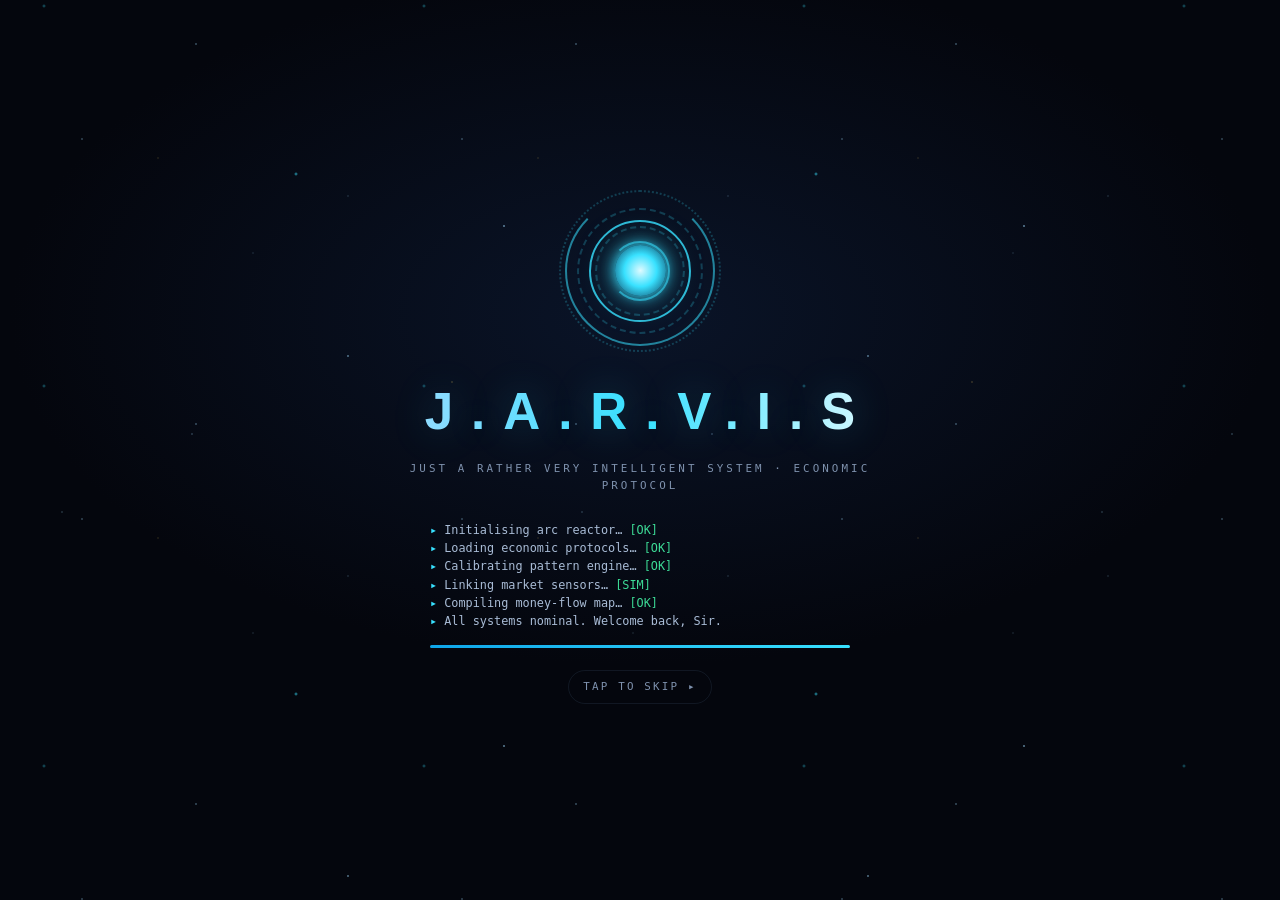
<file: index.html>
<!DOCTYPE html>
<html lang="en">
<head>
<meta charset="UTF-8">
<meta name="viewport" content="width=device-width, initial-scale=1.0">
<title>J.A.R.V.I.S — Economic Intelligence</title>
<meta name="description" content="JARVIS — a personal economic intelligence assistant. Tracks news, connects patterns, follows the big money and drafts investing research.">
<meta name="theme-color" content="#04060d">
<meta http-equiv="Content-Security-Policy" content="default-src 'self'; script-src 'self'; style-src 'self' 'unsafe-inline' https://fonts.googleapis.com; font-src https://fonts.gstatic.com; img-src 'self' data: blob:; connect-src 'self' http://localhost:5510 https://api.allorigins.win https://corsproxy.io https://api.rss2json.com https://query1.finance.yahoo.com https://www.amfiindia.com; object-src 'none'; base-uri 'self'; form-action 'self';">
<link rel="icon" href="data:image/svg+xml,%3Csvg xmlns='http://www.w3.org/2000/svg' viewBox='0 0 32 32'%3E%3Ccircle cx='16' cy='16' r='13' fill='none' stroke='%2338e1ff' stroke-width='2'/%3E%3Ccircle cx='16' cy='16' r='6' fill='%2338e1ff'/%3E%3C/svg%3E">
<link rel="preconnect" href="https://fonts.googleapis.com">
<link rel="preconnect" href="https://fonts.gstatic.com" crossorigin>
<link href="https://fonts.googleapis.com/css2?family=Orbitron:wght@500;700;800;900&family=Rajdhani:wght@400;500;600;700&family=JetBrains+Mono:wght@400;600;700&display=swap" rel="stylesheet">
<link rel="stylesheet" href="css/main.css">
<link rel="stylesheet" href="css/fx.css">
</head>
<body data-palette="#0096b8,#bd8a16,#8a63f0,#e0489a,#3b82f6,#0da271">

<!-- ==================== SVG ICON SPRITE ==================== -->
<svg width="0" height="0" style="position:absolute" aria-hidden="true">
  <defs>
    <symbol id="i-grid" viewBox="0 0 24 24"><path fill="none" stroke="currentColor" stroke-width="1.8" stroke-linecap="round" d="M4 4h6v6H4zM14 4h6v6h-6zM4 14h6v6H4zM14 14h6v6h-6z"/></symbol>
    <symbol id="i-satellite" viewBox="0 0 24 24"><path fill="none" stroke="currentColor" stroke-width="1.8" stroke-linecap="round" stroke-linejoin="round" d="M12 3v3m0 12v3M3 12h3m12 0h3M6.3 6.3l2.1 2.1m7.2 7.2 2.1 2.1m0-11.4-2.1 2.1m-7.2 7.2-2.1 2.1"/><circle cx="12" cy="12" r="3.2" fill="none" stroke="currentColor" stroke-width="1.8"/></symbol>
    <symbol id="i-network" viewBox="0 0 24 24"><circle cx="5" cy="6" r="2.2" fill="none" stroke="currentColor" stroke-width="1.8"/><circle cx="19" cy="6" r="2.2" fill="none" stroke="currentColor" stroke-width="1.8"/><circle cx="12" cy="18" r="2.2" fill="none" stroke="currentColor" stroke-width="1.8"/><path fill="none" stroke="currentColor" stroke-width="1.8" d="m6.7 7.6 3.9 8.2m6.7-8.2-3.9 8.2M7.2 6h9.6"/></symbol>
    <symbol id="i-flow" viewBox="0 0 24 24"><path fill="none" stroke="currentColor" stroke-width="1.8" stroke-linecap="round" stroke-linejoin="round" d="M4 7h12m0 0-3-3m3 3-3 3M20 17H8m0 0 3-3m-3 3 3 3"/></symbol>
    <symbol id="i-bulb" viewBox="0 0 24 24"><path fill="none" stroke="currentColor" stroke-width="1.8" stroke-linecap="round" stroke-linejoin="round" d="M9 18h6m-5 3h4M12 3a6 6 0 0 0-4 10.5c.8.7 1 1.6 1 2.5h6c0-.9.2-1.8 1-2.5A6 6 0 0 0 12 3Z"/></symbol>
    <symbol id="i-wallet" viewBox="0 0 24 24"><path fill="none" stroke="currentColor" stroke-width="1.8" stroke-linejoin="round" d="M3 7a2 2 0 0 1 2-2h12a2 2 0 0 1 2 2v1h-6a3 3 0 0 0 0 6h6v1a2 2 0 0 1-2 2H5a2 2 0 0 1-2-2V7Z"/><path fill="none" stroke="currentColor" stroke-width="1.8" d="M21 10v4h-8a2 2 0 1 1 0-4h8Z"/></symbol>
    <symbol id="i-mic" viewBox="0 0 24 24"><rect x="9" y="3" width="6" height="11" rx="3" fill="none" stroke="currentColor" stroke-width="1.8"/><path fill="none" stroke="currentColor" stroke-width="1.8" stroke-linecap="round" d="M5 11a7 7 0 0 0 14 0M12 18v3"/></symbol>
    <symbol id="i-send" viewBox="0 0 24 24"><path fill="none" stroke="currentColor" stroke-width="1.8" stroke-linejoin="round" d="m4 12 16-7-4.5 14L11 13l-7-1Z"/><path fill="none" stroke="currentColor" stroke-width="1.8" d="M11 13l9-8"/></symbol>
    <symbol id="i-gear" viewBox="0 0 24 24"><circle cx="12" cy="12" r="3" fill="none" stroke="currentColor" stroke-width="1.8"/><path fill="none" stroke="currentColor" stroke-width="1.8" stroke-linecap="round" d="M12 2.5v3m0 13v3M4.9 4.9l2.1 2.1m10 10 2.1 2.1M2.5 12h3m13 0h3M4.9 19.1 7 17m10-10 2.1-2.1"/></symbol>
    <symbol id="i-x" viewBox="0 0 24 24"><path fill="none" stroke="currentColor" stroke-width="2" stroke-linecap="round" d="M6 6l12 12M18 6 6 18"/></symbol>
    <symbol id="i-plus" viewBox="0 0 24 24"><path fill="none" stroke="currentColor" stroke-width="2" stroke-linecap="round" d="M12 5v14M5 12h14"/></symbol>
    <symbol id="i-trash" viewBox="0 0 24 24"><path fill="none" stroke="currentColor" stroke-width="1.8" stroke-linecap="round" stroke-linejoin="round" d="M4 7h16M9 7V5a1 1 0 0 1 1-1h4a1 1 0 0 1 1 1v2m3 0-1 13H7L6 7m4 4v6m4-6v6"/></symbol>
    <symbol id="i-search" viewBox="0 0 24 24"><circle cx="11" cy="11" r="6.5" fill="none" stroke="currentColor" stroke-width="1.8"/><path stroke="currentColor" stroke-width="1.8" stroke-linecap="round" d="m16.5 16.5 4 4"/></symbol>
    <symbol id="i-refresh" viewBox="0 0 24 24"><path fill="none" stroke="currentColor" stroke-width="1.8" stroke-linecap="round" stroke-linejoin="round" d="M20 12a8 8 0 1 1-2.34-5.66M20 4v4h-4"/></symbol>
    <symbol id="i-vol" viewBox="0 0 24 24"><path fill="none" stroke="currentColor" stroke-width="1.8" stroke-linejoin="round" d="M4 9v6h4l5 4V5L8 9H4Z"/><path fill="none" stroke="currentColor" stroke-width="1.8" stroke-linecap="round" d="M16 9a4 4 0 0 1 0 6m2.5-8.5a7.5 7.5 0 0 1 0 11"/></symbol>
    <symbol id="i-vol-off" viewBox="0 0 24 24"><path fill="none" stroke="currentColor" stroke-width="1.8" stroke-linejoin="round" d="M4 9v6h4l5 4V5L8 9H4Z"/><path fill="none" stroke="currentColor" stroke-width="1.8" stroke-linecap="round" d="m16 9 5 6m0-6-5 6"/></symbol>
    <symbol id="i-up" viewBox="0 0 24 24"><path fill="none" stroke="currentColor" stroke-width="1.8" stroke-linecap="round" stroke-linejoin="round" d="M4 17 10 11l4 4 6-7m0 0h-4.5M20 8v4.5"/></symbol>
    <symbol id="i-down" viewBox="0 0 24 24"><path fill="none" stroke="currentColor" stroke-width="1.8" stroke-linecap="round" stroke-linejoin="round" d="M4 7l6 6 4-4 6 7m0 0h-4.5m4.5 0v-4.5"/></symbol>
    <symbol id="i-alert" viewBox="0 0 24 24"><path fill="none" stroke="currentColor" stroke-width="1.8" stroke-linejoin="round" d="M12 4 2.8 19.5h18.4L12 4Z"/><path stroke="currentColor" stroke-width="1.8" stroke-linecap="round" d="M12 10v4"/><circle cx="12" cy="16.8" r="0.4" fill="currentColor" stroke="currentColor"/></symbol>
    <symbol id="i-spark" viewBox="0 0 24 24"><path fill="none" stroke="currentColor" stroke-width="1.8" stroke-linejoin="round" d="M12 3l1.8 5.7L19.5 10l-5.7 1.8L12 17.5l-1.8-5.7L4.5 10l5.7-1.3L12 3Z"/><path fill="none" stroke="currentColor" stroke-width="1.6" stroke-linejoin="round" d="M18.5 15.5l.8 2.2 2.2.8-2.2.8-.8 2.2-.8-2.2-2.2-.8 2.2-.8.8-2.2Z"/></symbol>
    <symbol id="i-link" viewBox="0 0 24 24"><path fill="none" stroke="currentColor" stroke-width="1.8" stroke-linecap="round" d="M10 14a4 4 0 0 0 6 .4l3-3a4 4 0 0 0-5.6-5.6l-1.6 1.6M14 10a4 4 0 0 0-6-.4l-3 3a4 4 0 0 0 5.6 5.6l1.6-1.6"/></symbol>
    <symbol id="i-shield" viewBox="0 0 24 24"><path fill="none" stroke="currentColor" stroke-width="1.8" stroke-linejoin="round" d="M12 3 5 6v5c0 5 3 8.4 7 10 4-1.6 7-5 7-10V6l-7-3Z"/><path fill="none" stroke="currentColor" stroke-width="1.8" stroke-linecap="round" stroke-linejoin="round" d="m9 12 2 2 4-4"/></symbol>
    <symbol id="i-clockicon" viewBox="0 0 24 24"><circle cx="12" cy="12" r="8.5" fill="none" stroke="currentColor" stroke-width="1.8"/><path fill="none" stroke="currentColor" stroke-width="1.8" stroke-linecap="round" d="M12 7.5V12l3 2"/></symbol>
    <symbol id="i-chev" viewBox="0 0 24 24"><path fill="none" stroke="currentColor" stroke-width="2" stroke-linecap="round" stroke-linejoin="round" d="m9 6 6 6-6 6"/></symbol>
    <symbol id="i-globe" viewBox="0 0 24 24"><circle cx="12" cy="12" r="8.5" fill="none" stroke="currentColor" stroke-width="1.8"/><path fill="none" stroke="currentColor" stroke-width="1.6" d="M3.5 12h17M12 3.5c-2.5 2.3-3.8 5.2-3.8 8.5s1.3 6.2 3.8 8.5c2.5-2.3 3.8-5.2 3.8-8.5S14.5 5.8 12 3.5Z"/></symbol>
    <symbol id="i-bank" viewBox="0 0 24 24"><path fill="none" stroke="currentColor" stroke-width="1.8" stroke-linejoin="round" d="M3 9.5 12 4l9 5.5M5 10v7m4.6-7v7m4.8-7v7M19 10v7M3 20h18"/></symbol>
    <symbol id="i-chat" viewBox="0 0 24 24"><path fill="none" stroke="currentColor" stroke-width="1.8" stroke-linejoin="round" d="M4 6a2 2 0 0 1 2-2h12a2 2 0 0 1 2 2v9a2 2 0 0 1-2 2H9l-5 4V6Z"/></symbol>
    <symbol id="i-target" viewBox="0 0 24 24"><circle cx="12" cy="12" r="8.5" fill="none" stroke="currentColor" stroke-width="1.8"/><circle cx="12" cy="12" r="4.5" fill="none" stroke="currentColor" stroke-width="1.8"/><circle cx="12" cy="12" r="1.2" fill="currentColor"/></symbol>
  </defs>
</svg>

<!-- ==================== BOOT SEQUENCE ==================== -->
<div id="boot" role="status" aria-live="polite">
  <div class="boot-stars" aria-hidden="true"></div>
  <div class="boot-core">
    <div class="reactor xl" aria-hidden="true">
      <span class="ring r1"></span><span class="ring r2"></span><span class="ring r3"></span>
      <span class="core"></span>
      <span class="tick t1"></span><span class="tick t2"></span><span class="tick t3"></span>
    </div>
    <h1 class="boot-title">J.A.R.V.I.S</h1>
    <p class="boot-sub">JUST A RATHER VERY INTELLIGENT SYSTEM · ECONOMIC PROTOCOL</p>
    <div class="boot-log mono" id="bootLog"></div>
    <div class="boot-bar"><i id="bootBar"></i></div>
    <button class="boot-skip mono" id="bootSkip" type="button">TAP TO SKIP ▸</button>
  </div>
</div>

<!-- ==================== AMBIENT BACKGROUND ==================== -->
<canvas id="bgParticles" aria-hidden="true"></canvas>
<div class="bg-grid" aria-hidden="true"></div>
<div class="aurora a1" aria-hidden="true"></div>
<div class="aurora a2" aria-hidden="true"></div>
<div class="aurora a3" aria-hidden="true"></div>
<div class="scanline" aria-hidden="true"></div>
<div id="cursorGlow" aria-hidden="true"></div>
<div id="cursorDot" aria-hidden="true"></div>

<!-- ==================== APP SHELL ==================== -->
<div id="app" class="app" hidden>

  <!-- SIDEBAR -->
  <aside class="sidebar glass" aria-label="Primary navigation">
    <a class="brand" href="#command" aria-label="JARVIS home">
      <span class="reactor sm" aria-hidden="true"><span class="ring r1"></span><span class="ring r2"></span><span class="core"></span></span>
      <span class="brand-text">
        <b class="display">JARVIS</b>
        <i class="mono">ECON.SYS v4.2</i>
      </span>
    </a>
    <nav class="side-nav">
      <button class="nav-item active" data-view="command"><svg class="ic"><use href="#i-grid"/></svg><span>Command Center</span><i class="nav-glow"></i></button>
      <button class="nav-item" data-view="intel"><svg class="ic"><use href="#i-satellite"/></svg><span>Intel Feed</span><i class="nav-glow"></i></button>
      <button class="nav-item" data-view="patterns"><svg class="ic"><use href="#i-network"/></svg><span>Patterns</span><i class="nav-glow"></i></button>
      <button class="nav-item" data-view="flows"><svg class="ic"><use href="#i-flow"/></svg><span>Money Flow</span><i class="nav-glow"></i></button>
      <button class="nav-item" data-view="ideas"><svg class="ic"><use href="#i-bulb"/></svg><span>Ideas Lab</span><i class="nav-glow"></i></button>
      <button class="nav-item" data-view="portfolio"><svg class="ic"><use href="#i-wallet"/></svg><span>My Money</span><i class="nav-glow"></i></button>
    </nav>
    <div class="side-foot">
      <div class="sys-meter">
        <div class="sys-row mono"><span>PATTERN ENGINE</span><b id="sysPatterns">—</b></div>
        <div class="sys-row mono"><span>SIGNALS</span><b id="sysSignals">—</b></div>
        <div class="sys-row mono"><span>CAPITAL TRACKED</span><b id="sysCapital">—</b></div>
      </div>
      <p class="side-note mono">FOR RESEARCH & EDUCATION.<br>NOT FINANCIAL ADVICE.</p>
    </div>
  </aside>

  <!-- MAIN COLUMN -->
  <div class="main-col">
    <header class="topbar glass">
      <div class="tb-left">
        <span class="crumb mono">SYS ▸</span>
        <h1 id="viewTitle" class="display">COMMAND CENTER</h1>
      </div>
      <div class="ticker" aria-label="Market ticker (simulated)">
        <div class="ticker-track" id="tickerTrack"></div>
        <span class="ticker-fade l" aria-hidden="true"></span>
        <span class="ticker-fade r" aria-hidden="true"></span>
      </div>
      <div class="tb-right">
        <span class="mode-chip mono" id="modeChip" title="Data mode">SIM FEED</span>
        <span class="clock mono" id="clock" aria-label="Current time">--:--:--</span>
        <button class="icon-btn" id="btnSundayReview" aria-label="Sunday review" title="Sunday review — weekly calibration check"><svg class="ic"><use href="#i-clockicon"/></svg></button>
        <button class="icon-btn" id="btnVoice" aria-label="Toggle JARVIS voice" aria-pressed="false" title="JARVIS voice"><svg class="ic"><use href="#i-vol-off"/></svg></button>
        <button class="icon-btn" id="btnSettings" aria-label="Settings" title="Settings"><svg class="ic"><use href="#i-gear"/></svg></button>
        <button class="icon-btn chat-fab-inline" id="btnChatToggle" aria-label="Toggle JARVIS chat" title="JARVIS chat"><svg class="ic"><use href="#i-chat"/></svg></button>
      </div>
    </header>

    <main id="views" tabindex="-1">

      <!-- ============ VIEW: COMMAND CENTER ============ -->
      <section id="view-command" class="view active" aria-label="Command center">
        <div class="greet reveal">
          <h2 class="greet-line display" id="greetLine">Good evening, Sir.</h2>
          <p class="greet-sub" id="greetSub">Calibrating economic sensors…</p>
          <div class="chip-row" id="greetChips"></div>
        </div>

        <div class="kpi-row" id="kpiRow"></div>

        <div class="grid cc-grid">
          <!-- LIVE STOCKS MONITOR -->
          <article class="panel glass tilt sheen reveal cc-stocks">
            <header class="panel-head">
              <h3><svg class="ic"><use href="#i-bank"/></svg> LIVE STOCKS MONITOR</h3>
              <div class="mirror-strip" style="margin:0;gap:8px">
                <div class="region-toggle" id="stockRegionToggle" role="tablist" aria-label="Toggle stocks market region">
                  <button class="region-btn active" data-sregion="india" role="tab" aria-selected="true"><span class="region-flag">🇮🇳</span> INDIAN STOCKS</button>
                  <button class="region-btn" data-sregion="us" role="tab" aria-selected="false"><span class="region-flag">🇺🇸</span> US STOCKS</button>
                </div>
                <label class="search-box" style="height:34px;min-width:170px;margin:0" for="stockSearch">
                  <svg class="ic" aria-hidden="true"><use href="#i-search"/></svg>
                  <input id="stockSearch" type="search" placeholder="Search / add symbol…" autocomplete="off">
                </label>
                <button class="btn btn-ghost" id="btnStockRefresh" style="min-height:34px;padding:4px 12px;font-size:.65rem"><svg class="ic"><use href="#i-refresh"/></svg> REFRESH</button>
              </div>
            </header>
            <!-- Market-wide breadth: one tile per region, both always
                 visible. The toggle below changes which basket you READ,
                 not which market exists. -->
            <div class="breadth-tiles" id="stockBreadth" aria-label="Overall market movement by region"></div>
            <div class="stock-cards-grid" id="stockCardsGrid"></div>
          </article>

          <article class="panel glass tilt sheen reveal cc-radar">
            <header class="panel-head">
              <h3><svg class="ic"><use href="#i-target"/></svg> SECTOR RADAR</h3>
              <span class="panel-tag mono" id="radarTag">LIVE SWEEP</span>
            </header>
            <div class="radar-wrap">
              <canvas id="radarCanvas" role="img" aria-label="Radar of sector activity"></canvas>
              <div class="radar-tip mono" id="radarTip" hidden></div>
            </div>
            <div class="legend" id="radarLegend"></div>
          </article>

          <article class="panel glass tilt sheen reveal cc-flows">
            <header class="panel-head">
              <h3><svg class="ic"><use href="#i-flow"/></svg> WHERE THE BIG MONEY IS GOING</h3>
              <button class="link-btn mono" data-goto="flows">FULL MAP <svg class="ic"><use href="#i-chev"/></svg></button>
            </header>
            <div class="flowbars" id="miniFlows"></div>
          </article>

          <article class="panel glass tilt sheen reveal cc-patterns">
            <header class="panel-head">
              <h3><svg class="ic"><use href="#i-network"/></svg> PATTERNS DETECTED</h3>
              <button class="link-btn mono" data-goto="patterns">ALL <svg class="ic"><use href="#i-chev"/></svg></button>
            </header>
            <div class="stack" id="topPatterns"></div>
          </article>

          <article class="panel glass tilt sheen reveal cc-ideas">
            <header class="panel-head">
              <h3><svg class="ic"><use href="#i-bulb"/></svg> PRIME OPPORTUNITIES</h3>
              <button class="link-btn mono" data-goto="ideas">IDEAS LAB <svg class="ic"><use href="#i-chev"/></svg></button>
            </header>
            <div class="stack" id="topIdeas"></div>
          </article>

          <article class="panel glass tilt sheen reveal cc-intel">
            <header class="panel-head">
              <h3><svg class="ic"><use href="#i-satellite"/></svg> HIGH-IMPACT INTEL</h3>
              <button class="link-btn mono" data-goto="intel">FEED <svg class="ic"><use href="#i-chev"/></svg></button>
            </header>
            <div class="stack" id="topIntel"></div>
          </article>

          <article class="panel glass tilt sheen reveal cc-honesty">
            <header class="panel-head">
              <h3><svg class="ic"><use href="#i-shield"/></svg> HONESTY PANEL</h3>
              <span class="panel-tag mono" id="honestyEngineTag"></span>
            </header>
            <div id="honestyCaveat"></div>
            <div id="honestyMetrics"></div>
            <div class="gauge-wrap" style="margin-top:12px">
              <div class="gauge-label">LOCAL STORAGE USED</div>
              <div class="gauge"><i id="quotaGauge"></i></div>
            </div>
            <div class="stack" id="honestyAlerts" style="margin-top:12px"></div>
          </article>

          <article class="panel glass tilt sheen reveal cc-threats">
            <header class="panel-head">
              <h3><svg class="ic"><use href="#i-alert"/></svg> THREAT BOARD</h3>
              <span class="panel-tag mono">BEARISH CLUSTERS</span>
            </header>
            <div class="stack" id="threatBoard"></div>
          </article>
        </div>
      </section>

      <!-- ============ VIEW: INTEL FEED ============ -->
      <section id="view-intel" class="view" aria-label="Intelligence feed">
        <div class="toolbar glass reveal">
          <div class="region-toggle" id="regionToggle" role="tablist" aria-label="Filter news by region">
            <button class="region-btn active" data-region="all" role="tab" aria-selected="true">ALL</button>
            <button class="region-btn" data-region="india" role="tab" aria-selected="false"><span class="region-flag">🇮🇳</span> INDIA</button>
            <button class="region-btn" data-region="global" role="tab" aria-selected="false"><span class="region-flag">🌐</span> GLOBAL</button>
          </div>
          <div class="chip-row" id="intelFilters" role="tablist" aria-label="Filter news by category"></div>
          <div class="toolbar-right">
            <label class="search-box" for="intelSearch">
              <svg class="ic" aria-hidden="true"><use href="#i-search"/></svg>
              <input id="intelSearch" type="search" placeholder="Search signals, entities, sectors…" autocomplete="off">
            </label>
            <button class="btn btn-primary" id="btnLive"><svg class="ic"><use href="#i-refresh"/></svg><span>FETCH LIVE</span></button>
          </div>
        </div>
        <p class="feed-meta mono reveal" id="intelMeta"></p>
        <div class="intel-list" id="intelList"></div>
        <details class="quarantine-box glass" id="intelQuarantine" hidden></details>
      </section>

      <!-- ============ VIEW: PATTERNS ============ -->
      <section id="view-patterns" class="view" aria-label="Pattern detection">
        <div class="view-intro reveal">
          <h2 class="display">CONNECTING THE DOTS</h2>
          <p>Signals that repeat across independent sources form patterns. Patterns show where conviction — and capital — is quietly building.</p>
        </div>
        <article class="panel glass tilt sheen reveal" id="crossCurrentPanel" hidden>
          <header class="panel-head">
            <h3><svg class="ic"><use href="#i-target"/></svg> CROSS-CURRENTS</h3>
            <span class="panel-tag mono">DISAGREEMENT, NOT AVERAGED</span>
          </header>
          <div class="crosscurrent" id="crossCurrentBody"></div>
        </article>

        <article class="panel glass tilt sheen reveal">
          <header class="panel-head">
            <h3><svg class="ic"><use href="#i-alert"/></svg> ANOMALIES THIS SESSION</h3>
            <span class="panel-tag mono">SONAR — READ-ONLY, NOT YET ALERTING</span>
          </header>
          <div id="sonarBody"></div>
        </article>

        <article class="panel glass tilt sheen reveal">
          <header class="panel-head">
            <h3><svg class="ic"><use href="#i-globe"/></svg> SCENARIO STRESS TEST</h3>
            <span class="panel-tag mono" id="causalCountTag"></span>
          </header>
          <p class="feed-meta mono" style="margin-bottom:10px">Propagate a macro shock one step through the causal graph to your holdings. Net-average direction only — no magnitude, no feedback loops.</p>
          <div class="mirror-strip" style="margin-bottom:12px">
            <label class="mono" style="font-size:.72rem;color:var(--txt-2)">SHOCK
              <select id="scenarioSelect" style="margin-left:8px;min-height:38px"></select>
            </label>
            <button class="btn btn-ghost" id="btnRunScenario">RUN</button>
          </div>
          <div id="scenarioResult"></div>
          <details class="quarantine-box glass" style="margin-top:14px">
            <summary>All causal edges</summary>
            <div class="table-wrap causal-table-wrap" style="margin-top:8px">
              <table class="data-table" aria-label="Causal graph edges">
                <thead><tr><th>FROM</th><th>TO</th><th>SIGN</th><th class="num">LAG</th><th>WHY</th></tr></thead>
                <tbody id="causalBody"></tbody>
              </table>
            </div>
          </details>
        </article>

        <div class="pattern-grid" id="patternList"></div>
      </section>

      <!-- ============ VIEW: MONEY FLOW ============ -->
      <section id="view-flows" class="view" aria-label="Money flow map">
        <div class="view-intro reveal">
          <h2 class="display">FOLLOW THE MONEY</h2>
          <p>Every disclosed rupee and dollar in the feed, traced from its source to the sector it lands in.</p>
        </div>
        <div class="kpi-row" id="flowStats"></div>
        <div class="grid flow-grid">
          <article class="panel glass tilt sheen reveal">
            <header class="panel-head">
              <h3><svg class="ic"><use href="#i-flow"/></svg> CAPITAL DESTINATIONS</h3>
              <span class="panel-tag mono">BY DISCLOSED VALUE</span>
            </header>
            <div class="flowbars lg" id="flowChart"></div>
          </article>
          <article class="panel glass tilt sheen reveal">
            <header class="panel-head">
              <h3><svg class="ic"><use href="#i-bank"/></svg> SOURCES OF CAPITAL</h3>
            </header>
            <div class="donut-wrap">
              <canvas id="flowDonut" role="img" aria-label="Donut chart of capital sources"></canvas>
              <div class="donut-center" id="flowDonutCenter"></div>
            </div>
            <div class="legend" id="flowDonutLegend"></div>
          </article>
        </div>
        <article class="panel glass reveal" id="budgetPanel">
          <header class="panel-head">
            <h3><svg class="ic"><use href="#i-bank"/></svg> UNION BUDGET — WHERE THE RUPEE FLOWS</h3>
            <span class="panel-tag mono" id="budgetFy"></span>
          </header>
          <p class="feed-meta mono" id="budgetProvenance" style="margin:0 0 10px"></p>
          <div class="river-wrap">
            <canvas id="budgetRiver" role="img" aria-label="Animated flow of the union budget from sources to destinations"></canvas>
          </div>
          <div class="river-axis mono">
            <span>WHERE IT COMES FROM</span><span>WHERE IT GOES</span>
          </div>
          <div class="table-wrap" style="margin-top:14px">
            <table class="data-table" id="budgetAllocTable">
              <thead><tr><th>MAJOR HEAD</th><th class="num">ALLOCATION</th><th class="num">SHARE OF SPEND</th></tr></thead>
              <tbody></tbody>
            </table>
          </div>
        </article>

        <article class="panel glass reveal">
          <header class="panel-head"><h3><svg class="ic"><use href="#i-globe"/></svg> FLOW LEDGER</h3></header>
          <div class="table-wrap">
            <table class="data-table" id="flowTable">
              <thead><tr><th>SOURCE</th><th>DESTINATION</th><th class="num">AMOUNT</th><th>SIGNAL</th></tr></thead>
              <tbody id="flowTableBody"></tbody>
            </table>
          </div>
          <p class="feed-meta mono" id="flowRateNote" style="margin-top:2px"></p>
        </article>
      </section>

      <!-- ============ VIEW: IDEAS ============ -->
      <section id="view-ideas" class="view" aria-label="Investment ideas lab">
        <div class="disclaimer glass reveal" role="note">
          <svg class="ic" aria-hidden="true"><use href="#i-shield"/></svg>
          <p><b>Research protocol, Sir — not orders.</b> These are machine-drafted theses from news patterns, for education. Verify fundamentals & valuations before deploying capital. Markets carry risk of loss.</p>
        </div>
        <div class="watch-strip glass reveal" id="watchStrip" hidden>
          <span class="mono ws-label">WATCHLIST ▸</span><div class="chip-row" id="watchChips"></div>
        </div>
        <div class="grid mirror-grid reveal">
          <article class="panel glass tilt sheen reveal">
            <header class="panel-head">
              <h3><svg class="ic"><use href="#i-bulb"/></svg> PREDICTION BOOK</h3>
              <button class="link-btn mono" id="btnNewPrediction">+ NEW</button>
            </header>
            <p class="feed-meta mono" id="brierSummary"></p>
            <div class="stack" id="predictionsList"></div>
          </article>
          <article class="panel glass tilt sheen reveal">
            <header class="panel-head">
              <h3><svg class="ic"><use href="#i-spark"/></svg> JOURNAL</h3>
              <button class="link-btn mono" id="btnNewJournal">+ NEW</button>
            </header>
            <div class="stack journal-list" id="journalList"></div>
          </article>
        </div>
        <div class="idea-grid" id="ideaGrid"></div>
      </section>

      <!-- ============ VIEW: PORTFOLIO ============ -->
      <section id="view-portfolio" class="view" aria-label="Portfolio and money manager">
        <div class="pf-hero glass tilt sheen reveal">
          <div class="pf-hero-main">
            <p class="mono pf-label">NET WORTH UNDER MANAGEMENT</p>
            <h2 class="pf-value display money" id="nwValue">₹0</h2>
            <p class="pf-delta mono" id="nwDelta">Add holdings and I shall keep the books, Sir.</p>
          </div>
          <div class="pf-hero-actions">
            <button class="btn btn-primary" id="btnAddHolding"><svg class="ic"><use href="#i-plus"/></svg><span>ADD HOLDING</span></button>
            <button class="btn btn-ghost" id="btnDemoPf"><svg class="ic"><use href="#i-spark"/></svg><span>LOAD DEMO BOOK</span></button>
          </div>
        </div>

        <article class="panel glass tilt sheen reveal" style="margin-bottom:18px">
          <header class="panel-head">
            <h3><svg class="ic"><use href="#i-globe"/></svg> TRADE LEDGER</h3>
            <span class="panel-tag mono">ZERODHA TRADEBOOK CSV</span>
          </header>
          <div class="mirror-strip">
            <button class="btn btn-ghost" id="btnImportLedger"><svg class="ic"><use href="#i-refresh"/></svg> IMPORT CSV</button>
            <input type="file" id="ledgerFileInput" accept=".csv,text/csv" hidden aria-hidden="true">
            <span class="mirror-count" id="ledgerImportStatus"></span>
          </div>
          <p class="feed-meta mono" id="ledgerSummary"></p>
        </article>

        <div class="grid mirror-grid" style="margin-bottom:18px">
          <article class="panel glass tilt sheen reveal">
            <header class="panel-head">
              <h3><svg class="ic"><use href="#i-refresh"/></svg> EOD QUOTES</h3>
              <span class="panel-tag mono">NSE BHAVCOPY CSV</span>
            </header>
            <div class="mirror-strip">
              <button class="btn btn-ghost" id="btnImportBhavcopy"><svg class="ic"><use href="#i-refresh"/></svg> IMPORT BHAVCOPY</button>
              <input type="file" id="bhavcopyFileInput" accept=".csv,text/csv" hidden aria-hidden="true">
              <button class="btn btn-ghost" id="btnSyncLivePrices" title="Live per-symbol quotes via the local relay — needs node relay.js running"><svg class="ic"><use href="#i-refresh"/></svg> SYNC LIVE PRICES</button>
            </div>
            <p class="feed-meta mono" id="eodStatus">No EOD prices imported yet.</p>
            <p class="feed-meta mono" id="livePriceStatus">Live sync: relay not detected — run <code>node relay.js</code> for real-time quotes.</p>
          </article>

          <article class="panel glass tilt sheen reveal">
            <header class="panel-head">
              <h3><svg class="ic"><use href="#i-target"/></svg> COUNTERFACTUAL — VS NIFTY</h3>
              <span class="panel-tag mono">2 OF 3 LANES</span>
            </header>
            <div class="field-row">
              <div class="field"><label>Today's Nifty 50 level <input id="niftyLevelInput" type="number" min="0" step="any" placeholder="26414"></label></div>
            </div>
            <button class="btn btn-ghost" id="btnLogNifty" style="width:100%;margin-bottom:10px">LOG TODAY'S LEVEL</button>
            <p class="feed-meta mono" id="counterfactualResult"></p>
            <p class="crosscurrent-note">A third lane (paper ideas, if you'd have invested in every drafted thesis) needs idea-formation-date price tracking — deferred to Sprint 14's narrative-age work.</p>
          </article>
        </div>

        <div class="grid pf-grid">
          <article class="panel glass tilt sheen reveal pf-holdings">
            <header class="panel-head">
              <h3><svg class="ic"><use href="#i-wallet"/></svg> HOLDINGS LEDGER</h3>
              <span class="panel-tag mono" id="pfCount"></span>
            </header>
            <div class="table-wrap">
              <table class="data-table" aria-label="Holdings">
                <thead><tr><th>ASSET</th><th>CLASS</th><th class="num">QTY</th><th class="num">AVG BUY</th><th class="num">PRICE</th><th class="num">VALUE</th><th class="num">P&L</th><th></th></tr></thead>
                <tbody id="holdingsBody"></tbody>
              </table>
            </div>
            <div class="empty-state" id="pfEmpty">
              <div class="reactor sm dim" aria-hidden="true"><span class="ring r1"></span><span class="ring r2"></span><span class="core"></span></div>
              <p>The ledger is empty, Sir. Add your first holding — or load a demo book to see me work.</p>
            </div>
          </article>

          <article class="panel glass tilt sheen reveal">
            <header class="panel-head"><h3><svg class="ic"><use href="#i-target"/></svg> ALLOCATION</h3></header>
            <div class="donut-wrap">
              <canvas id="allocDonut" role="img" aria-label="Donut chart of portfolio allocation"></canvas>
              <div class="donut-center" id="allocDonutCenter"></div>
            </div>
            <div class="legend" id="allocLegend"></div>
          </article>

          <article class="panel glass tilt sheen reveal">
            <header class="panel-head"><h3><svg class="ic"><use href="#i-up"/></svg> SIP PROJECTOR</h3></header>
            <div class="sip-controls">
              <label>Monthly SIP <output class="mono" id="sipAmtOut">₹10,000</output>
                <input type="range" id="sipAmt" min="1000" max="200000" step="1000" value="10000"></label>
              <label>Years <output class="mono" id="sipYrsOut">10</output>
                <input type="range" id="sipYrs" min="1" max="30" step="1" value="10"></label>
              <label>Expected CAGR <output class="mono" id="sipRateOut">12%</output>
                <input type="range" id="sipRate" min="4" max="24" step="0.5" value="12"></label>
            </div>
            <div class="sip-result">
              <div><p class="mono lbl">INVESTED</p><b class="mono" id="sipInvested">—</b></div>
              <div><p class="mono lbl">PROJECTED VALUE</p><b class="mono gold" id="sipFuture">—</b></div>
              <div><p class="mono lbl">WEALTH GAIN</p><b class="mono green" id="sipGain">—</b></div>
            </div>
            <canvas id="sipChart" role="img" aria-label="SIP growth projection chart"></canvas>
          </article>

          <article class="panel glass tilt sheen reveal">
            <header class="panel-head"><h3><svg class="ic"><use href="#i-shield"/></svg> CASH ENGINE</h3></header>
            <div class="budget-form">
              <label>Monthly income <input type="number" id="bIncome" min="0" placeholder="80000" inputmode="numeric"></label>
              <label>Monthly expenses <input type="number" id="bExpense" min="0" placeholder="45000" inputmode="numeric"></label>
            </div>
            <div class="gauge-wrap">
              <div class="gauge"><i id="savingsGauge"></i></div>
              <p class="mono gauge-label" id="savingsLabel">Enter your cash flows, Sir.</p>
            </div>
            <div class="stack" id="pfInsights"></div>
          </article>

          <article class="panel glass tilt sheen reveal">
            <header class="panel-head">
              <h3><svg class="ic"><use href="#i-target"/></svg> GOALS</h3>
              <button class="link-btn mono" id="btnAddGoal">+ NEW GOAL</button>
            </header>
            <div class="stack" id="goalsList"></div>
          </article>

          <article class="panel glass tilt sheen reveal">
            <header class="panel-head">
              <h3><svg class="ic"><use href="#i-bank"/></svg> TAX ESTIMATOR</h3>
              <span class="panel-tag mono" id="taxAsOfTag"></span>
            </header>
            <div class="field-row">
              <div class="field"><label>Asset class <select id="taxAssetClass"></select></label></div>
              <div class="field"><label>Holding period (months) <input id="taxHoldingMonths" type="number" min="0" step="1" placeholder="14"></label></div>
            </div>
            <div class="field"><label>Realised gain ₹ <input id="taxGain" type="number" min="0" step="any" placeholder="50000"></label></div>
            <button class="btn btn-ghost" id="btnComputeTax" style="width:100%;margin-top:4px">ESTIMATE TAX</button>
            <p class="feed-meta mono" id="taxResult" style="margin-top:10px"></p>
            <p class="crosscurrent-note" style="margin-top:8px">Illustrative only, not tax advice — verify against the current Finance Act or your CA before filing.</p>
          </article>
        </div>
      </section>
    </main>
  </div>

  <!-- ==================== JARVIS CHAT DOCK ==================== -->
  <aside class="chatdock glass" id="chatDock" aria-label="JARVIS assistant">
    <header class="chat-head">
      <div class="chat-id">
        <span class="reactor sm" id="jarvisOrb" aria-hidden="true"><span class="ring r1"></span><span class="ring r2"></span><span class="core"></span></span>
        <div>
          <b class="display">J.A.R.V.I.S</b>
          <p class="mono" id="jarvisStatus">ONLINE · ECONOMIC PROTOCOLS ACTIVE</p>
        </div>
      </div>
      <div class="wave" id="jarvisWave" aria-hidden="true"><i></i><i></i><i></i><i></i><i></i></div>
      <button class="icon-btn" id="btnChatClear" aria-label="Clear chat history" title="Clear chat history" style="width:32px;height:32px"><svg class="ic" style="width:15px;height:15px"><use href="#i-trash"/></svg></button>
      <button class="icon-btn" id="btnChatClose" aria-label="Collapse chat"><svg class="ic"><use href="#i-x"/></svg></button>
    </header>
    <div class="chat-log" id="chatLog" aria-live="polite"></div>
    <div class="chip-row chat-chips" id="quickChips"></div>
    <form class="chat-form" id="chatForm">
      <button type="button" class="icon-btn" id="btnMic" aria-label="Voice command" title="Voice command"><svg class="ic"><use href="#i-mic"/></svg></button>
      <input id="chatInput" type="text" placeholder="Ask JARVIS… e.g. “brief me”" autocomplete="off" aria-label="Message JARVIS">
      <button type="submit" class="icon-btn send" aria-label="Send"><svg class="ic"><use href="#i-send"/></svg></button>
    </form>
  </aside>

  <button class="chat-fab glass" id="chatFab" aria-label="Open JARVIS chat" hidden>
    <span class="reactor sm" aria-hidden="true"><span class="ring r1"></span><span class="ring r2"></span><span class="core"></span></span>
  </button>
</div>

<div id="toasts" aria-live="polite"></div>
<div id="tourBar" class="tour-bar glass" hidden>
  <span class="mono">TOUR IN PROGRESS</span>
  <button class="btn btn-ghost" id="btnStopTour">STOP TOUR</button>
</div>
<div id="modalRoot"></div>
<div class="chart-tip mono" id="chartTip" hidden></div>
<input type="file" id="importFileInput" accept="application/json" hidden aria-hidden="true">

<script src="js/bus.js"></script>
<script src="js/data.js"></script>
<script src="js/engine.js"></script>
<script src="js/schema.js"></script>
<script src="js/persist.js"></script>
<script src="js/tabguard.js"></script>
<script src="js/alerts.js"></script>
<script src="js/budget.js"></script>
<script src="js/charts.js"></script>
<script src="js/fx.js"></script>
<script src="js/store.js"></script>
<script src="js/sonar.js"></script>
<script src="js/honesty.js"></script>
<script src="js/mirror.js"></script>
<script src="js/ledger.js"></script>
<script src="js/goals.js"></script>
<script src="js/tax.js"></script>
<script src="js/portfolio.js"></script>
<script src="js/quotes.js"></script>
<script src="js/counterfactual.js"></script>
<script src="js/sunday.js"></script>
<script src="js/provenance.js"></script>
<script src="js/live.js"></script>
<script src="js/market.js"></script>
<script src="js/local-llm.js"></script>
<script src="js/brain.js"></script>
<script src="js/scenario.js"></script>
<script src="js/jarvis.js"></script>
<script src="js/app.js"></script>
</body>
</html>
</file>
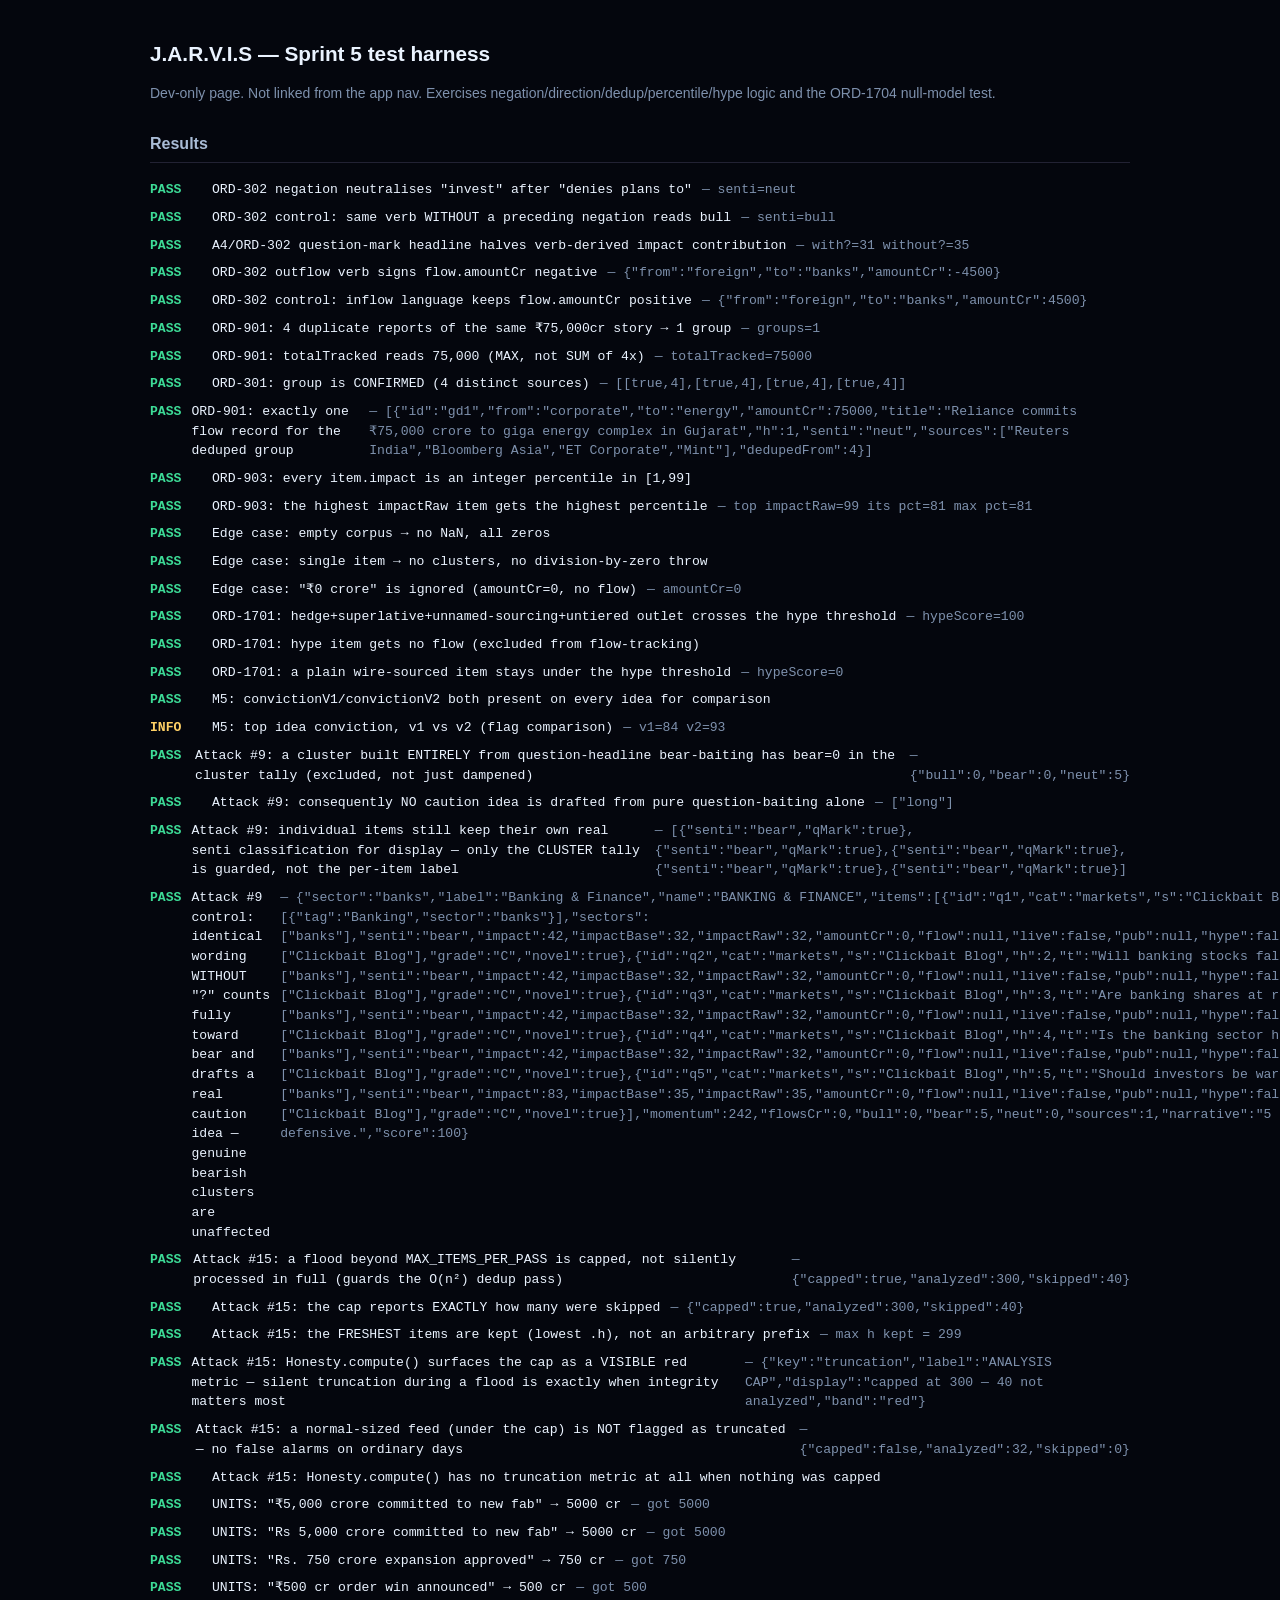
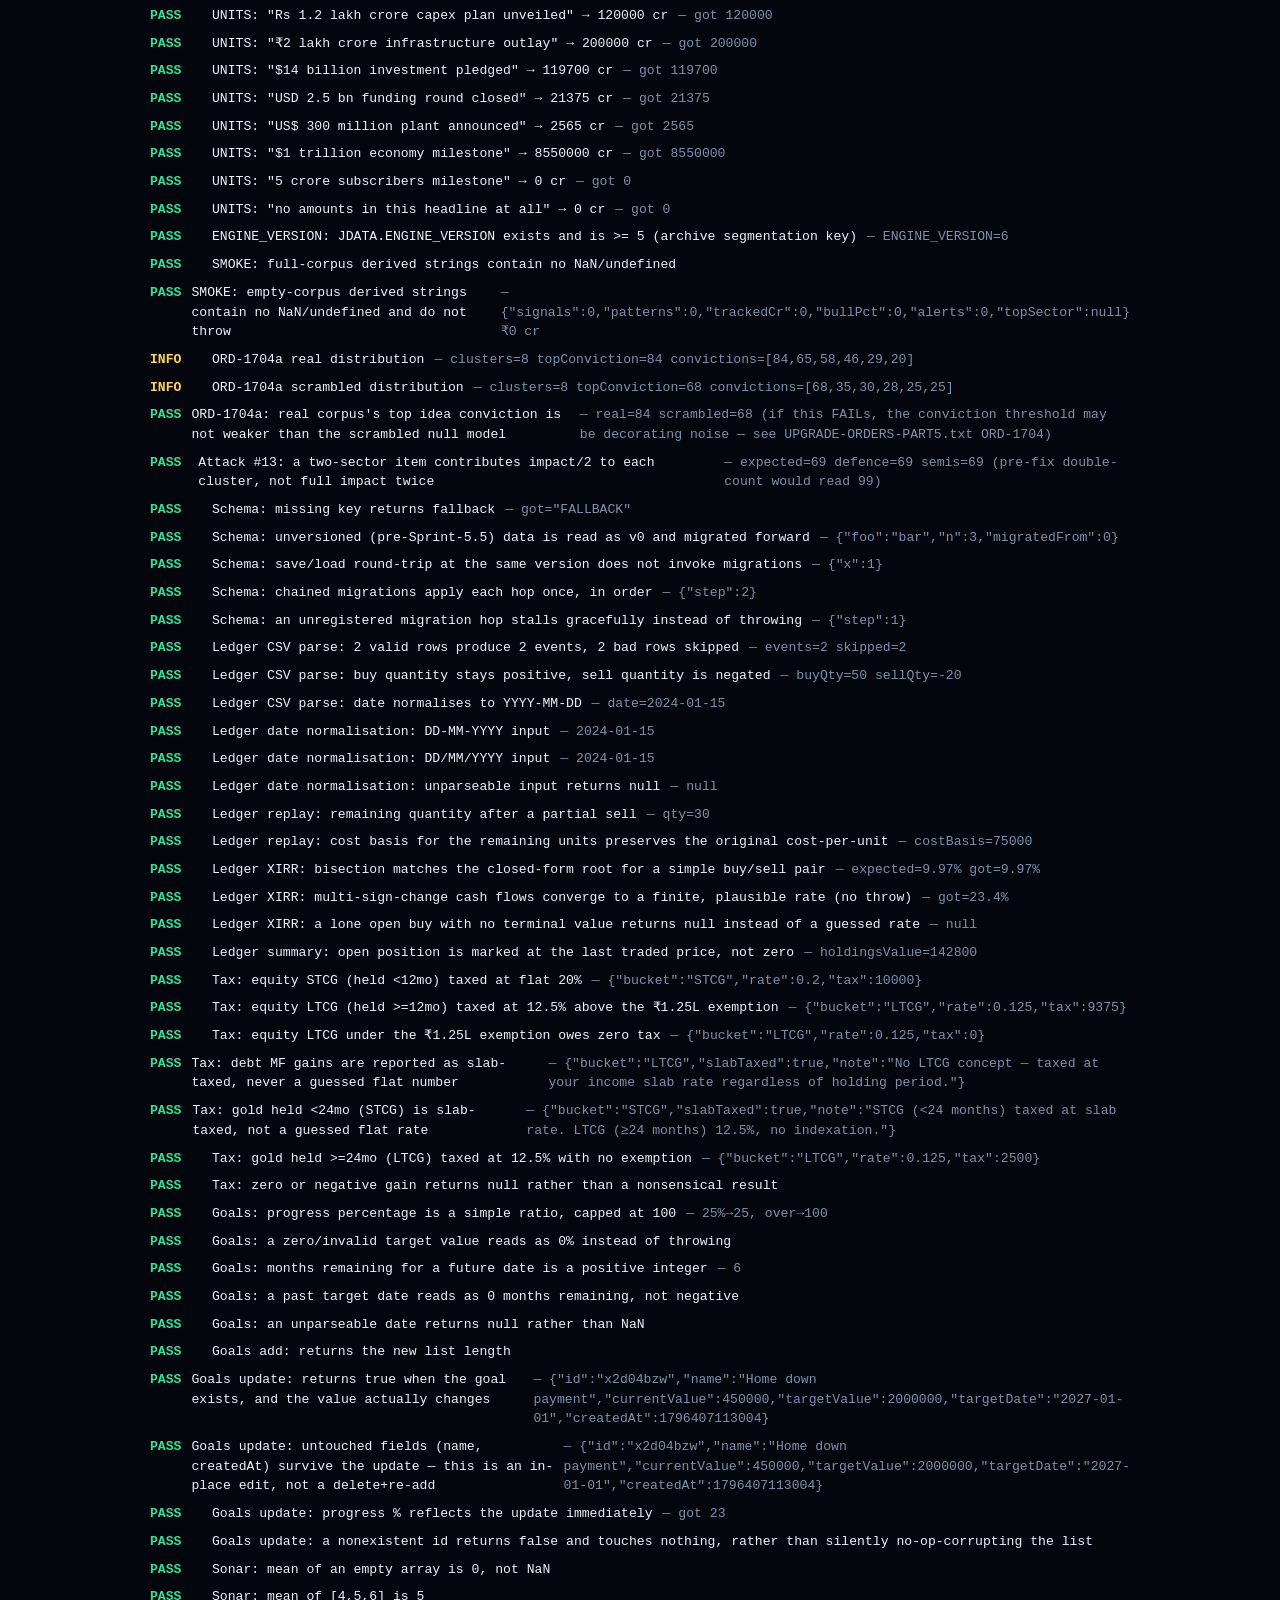
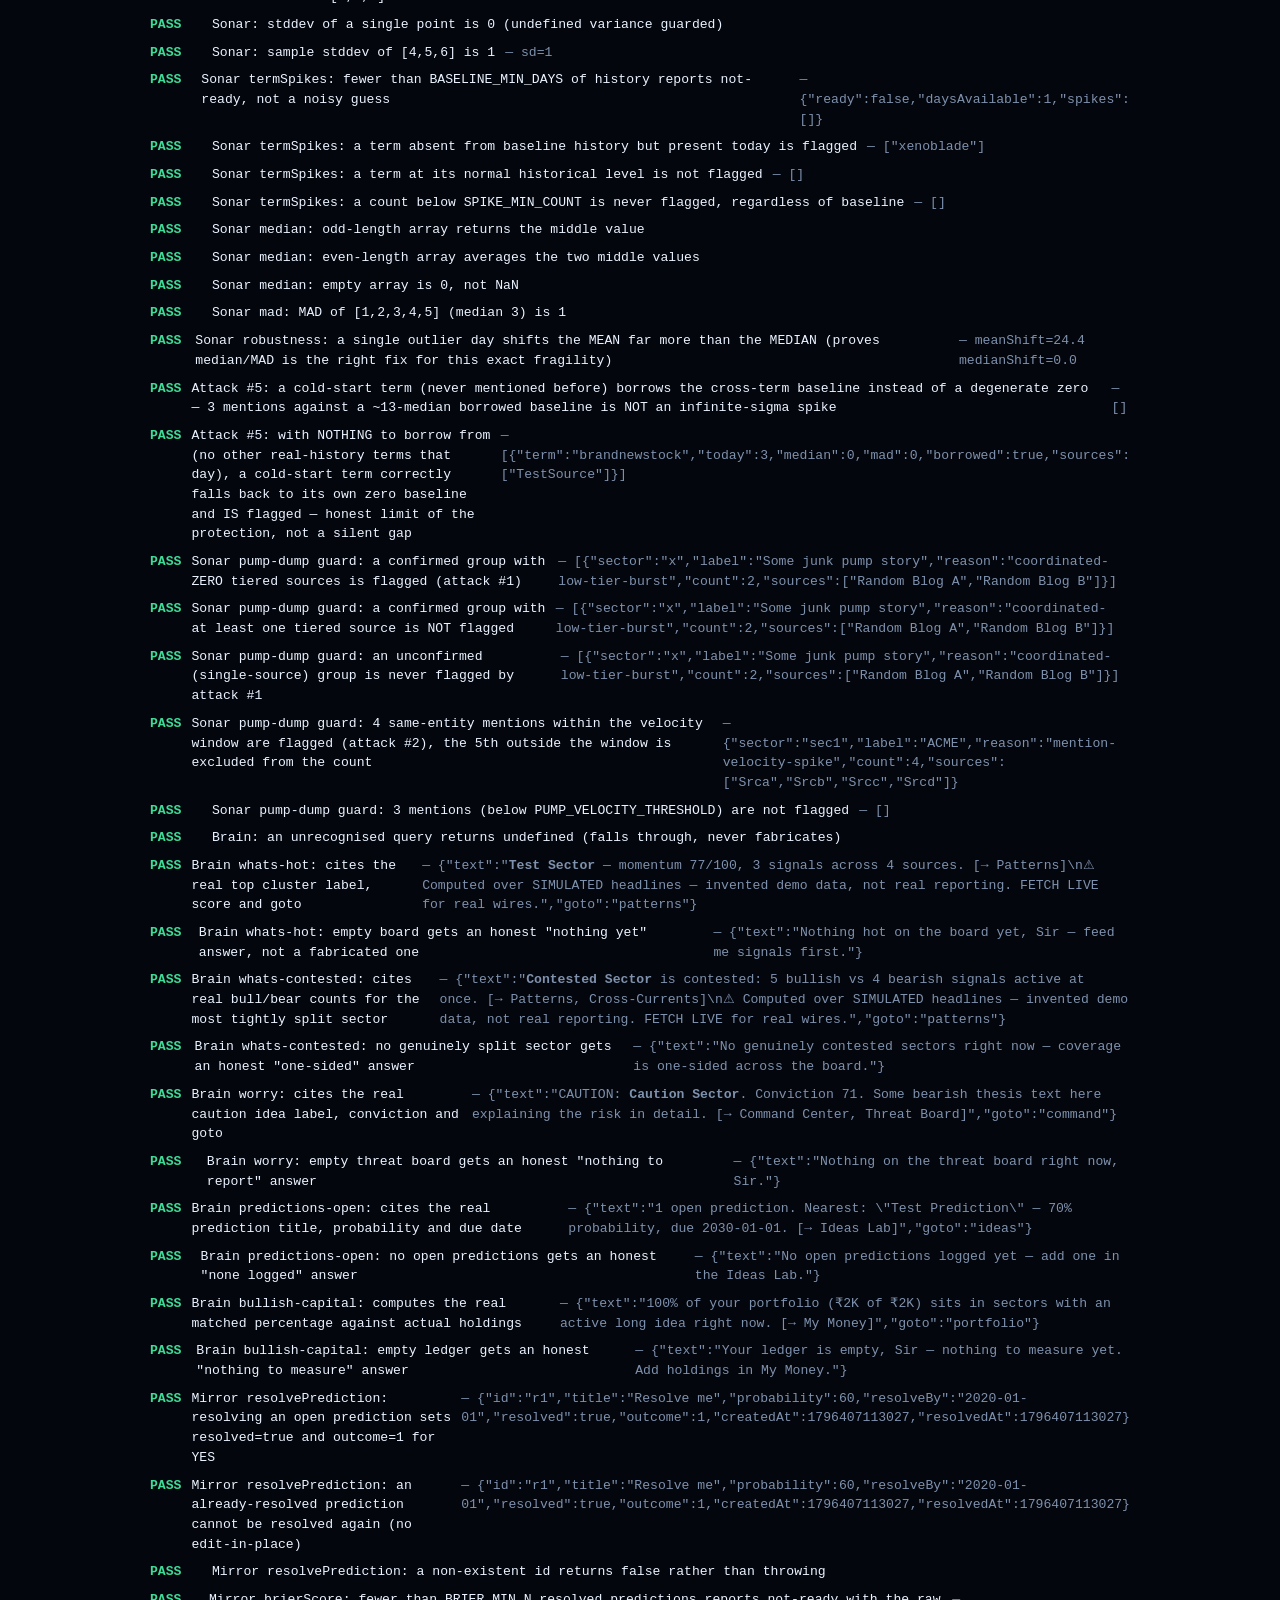
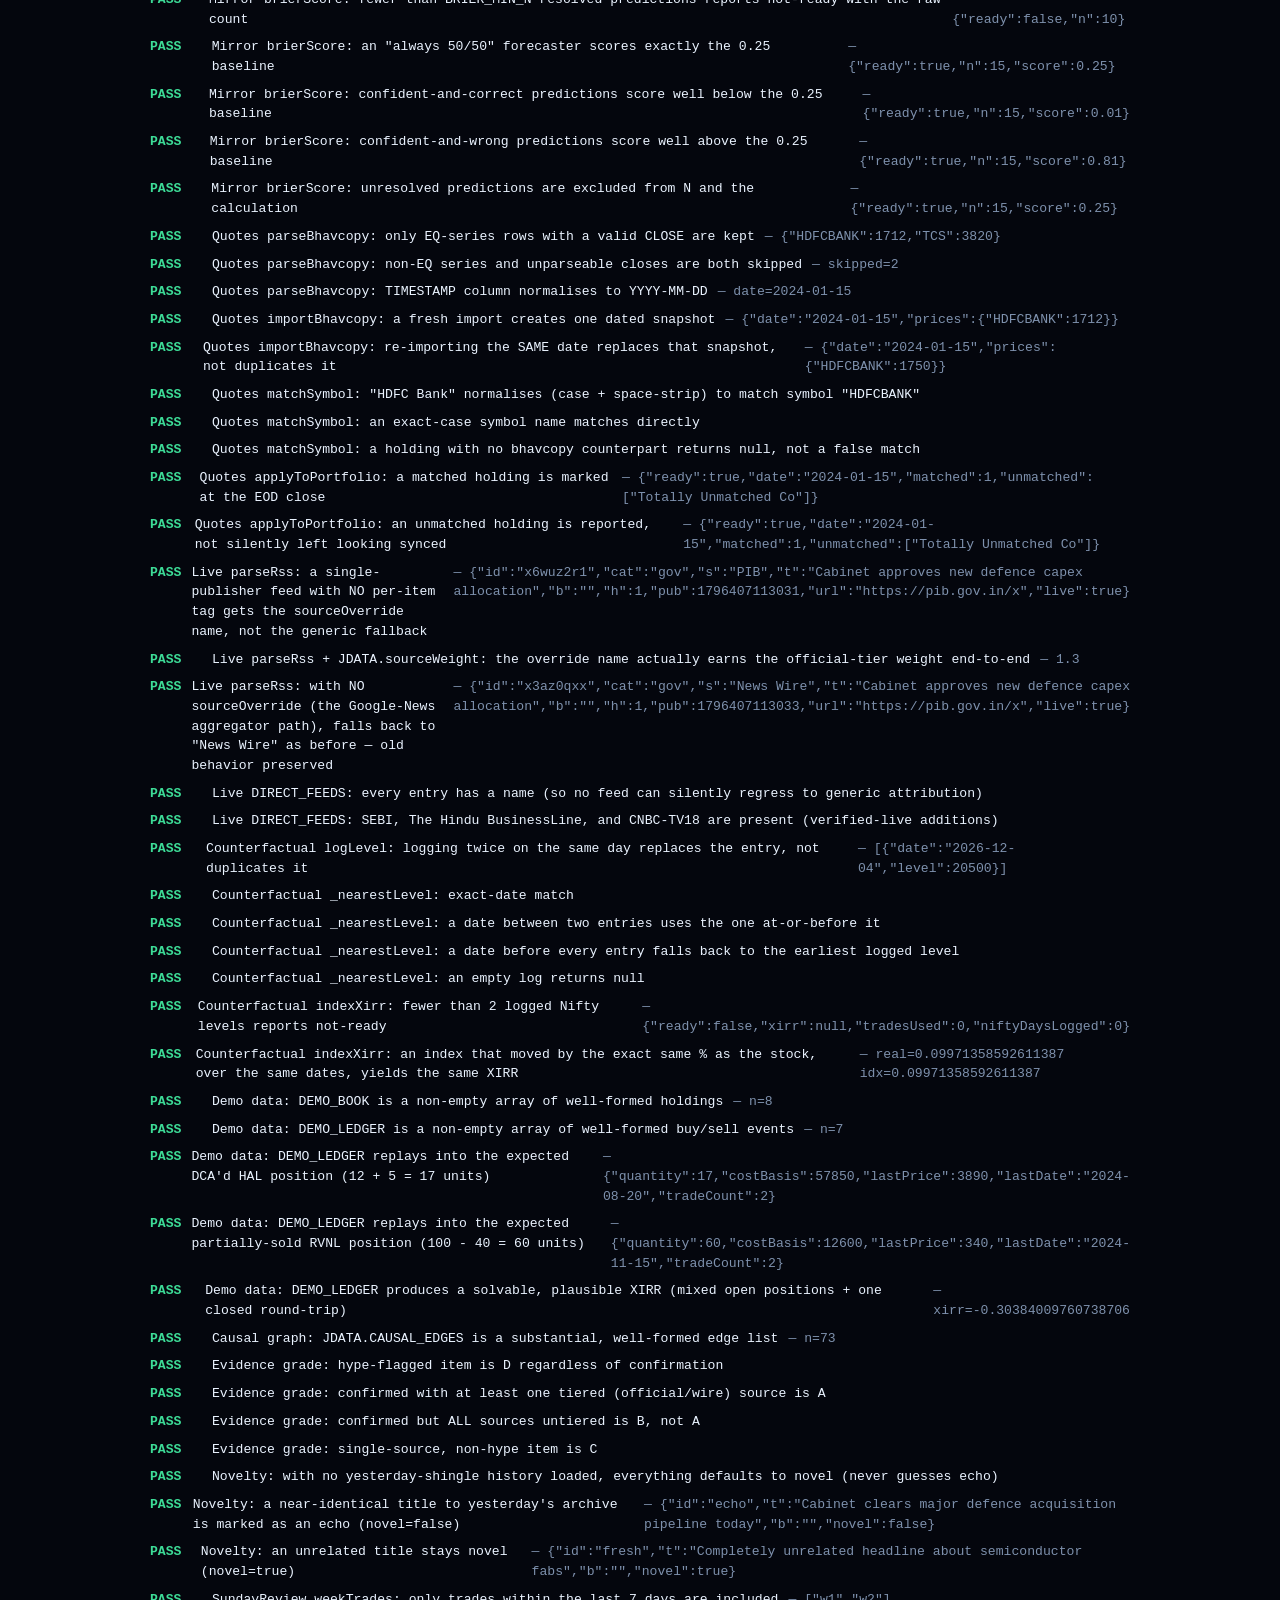
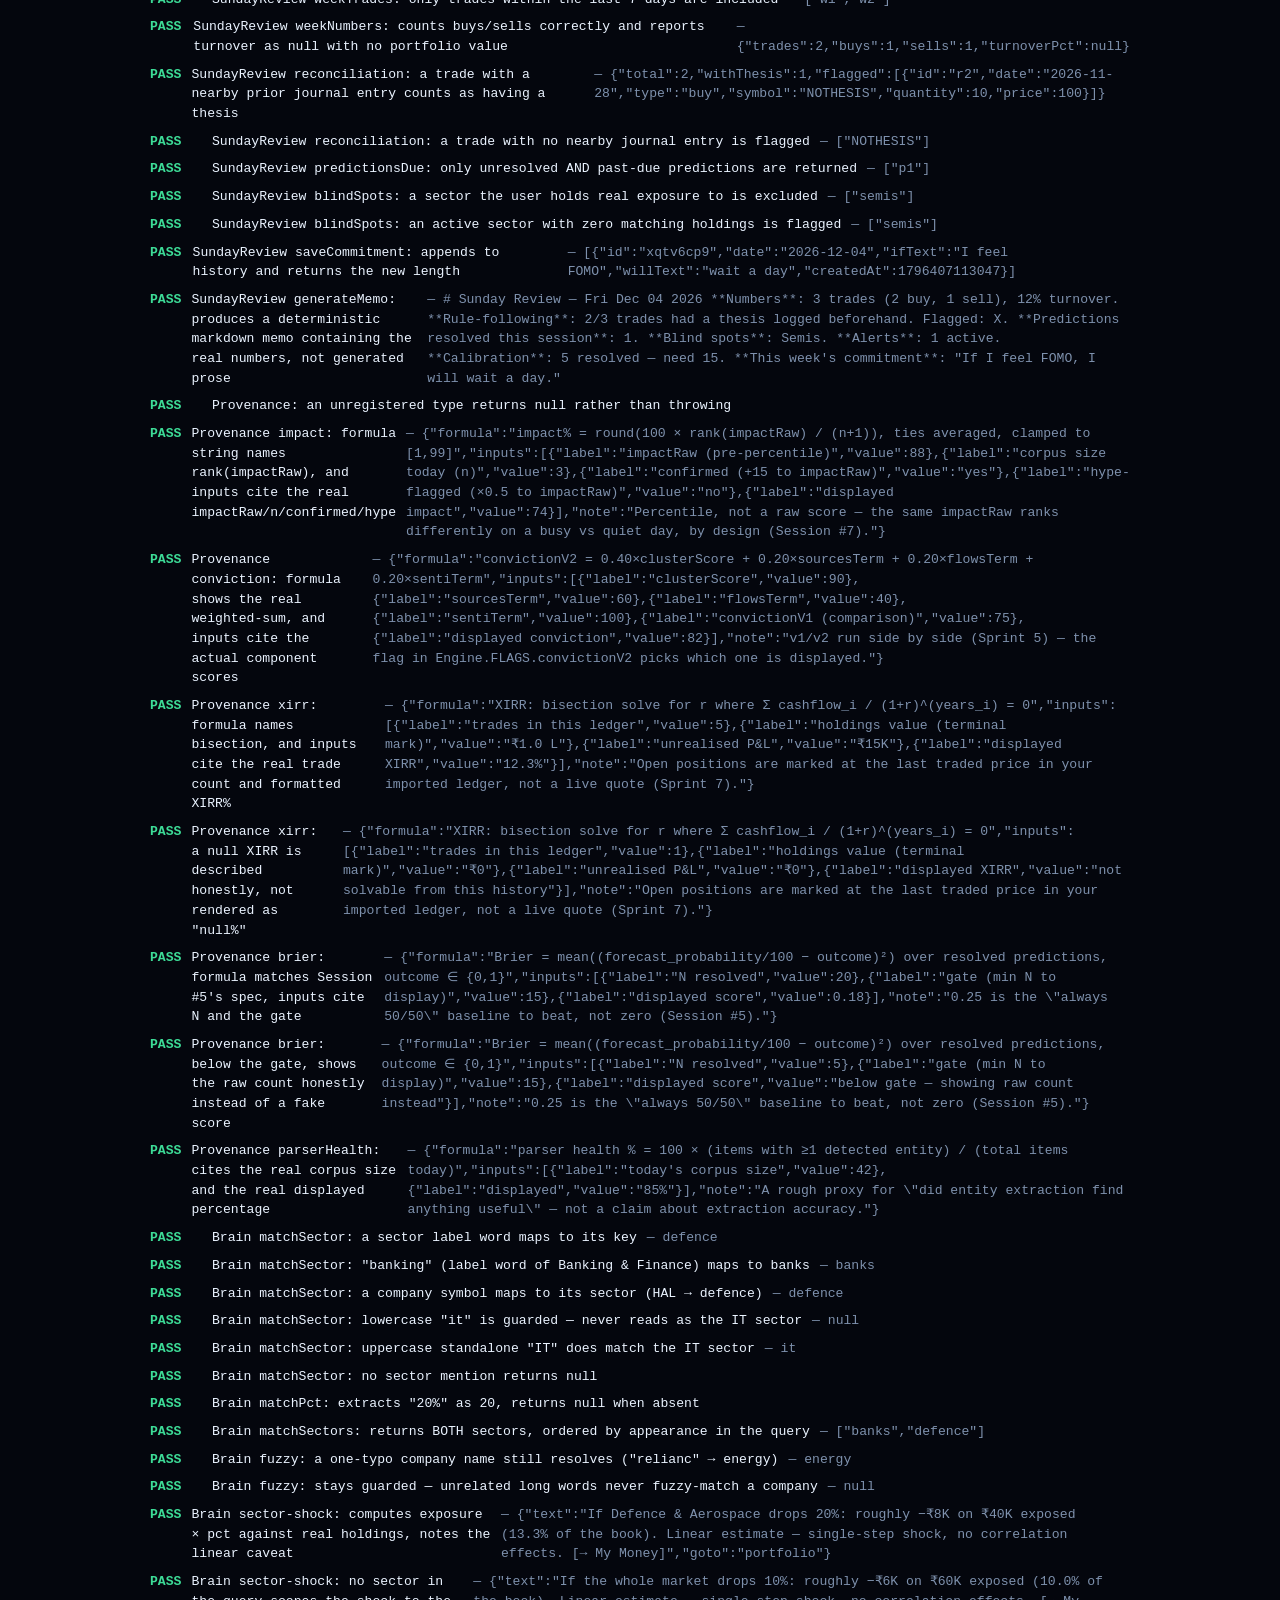
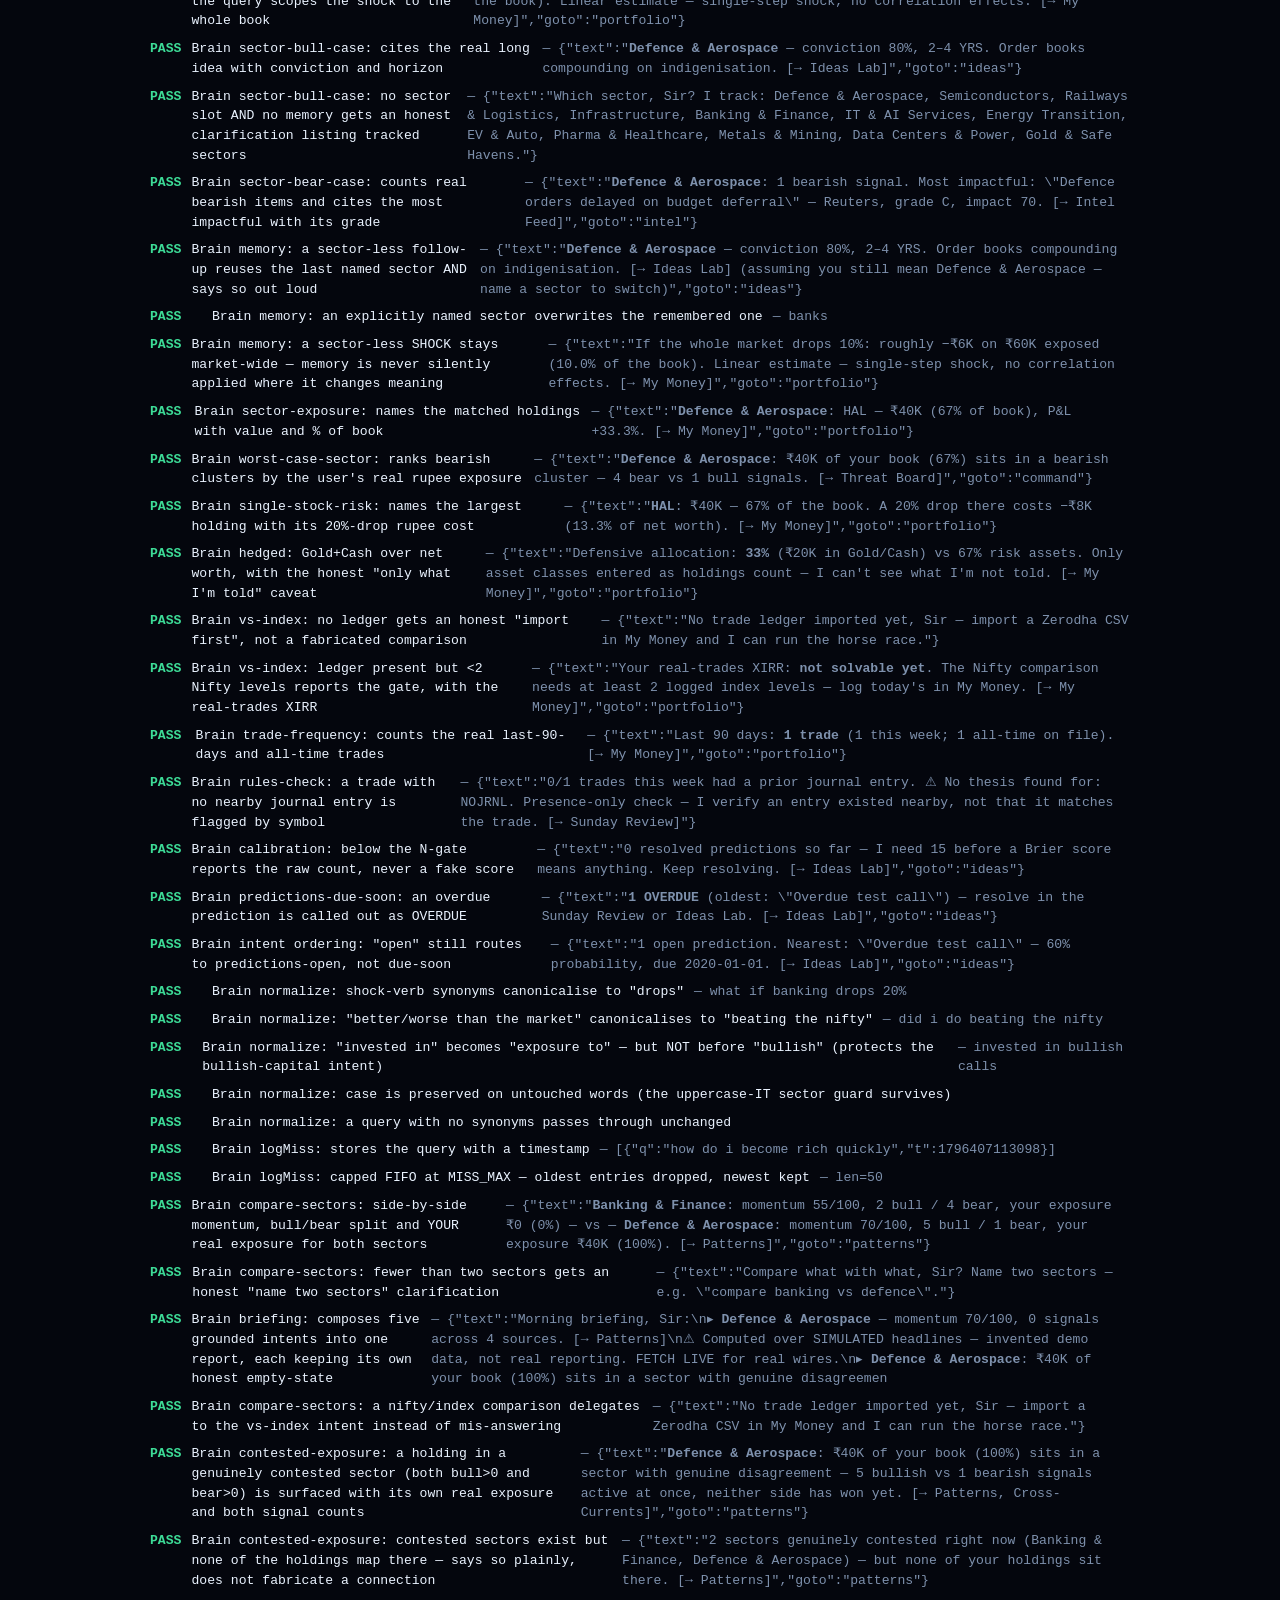
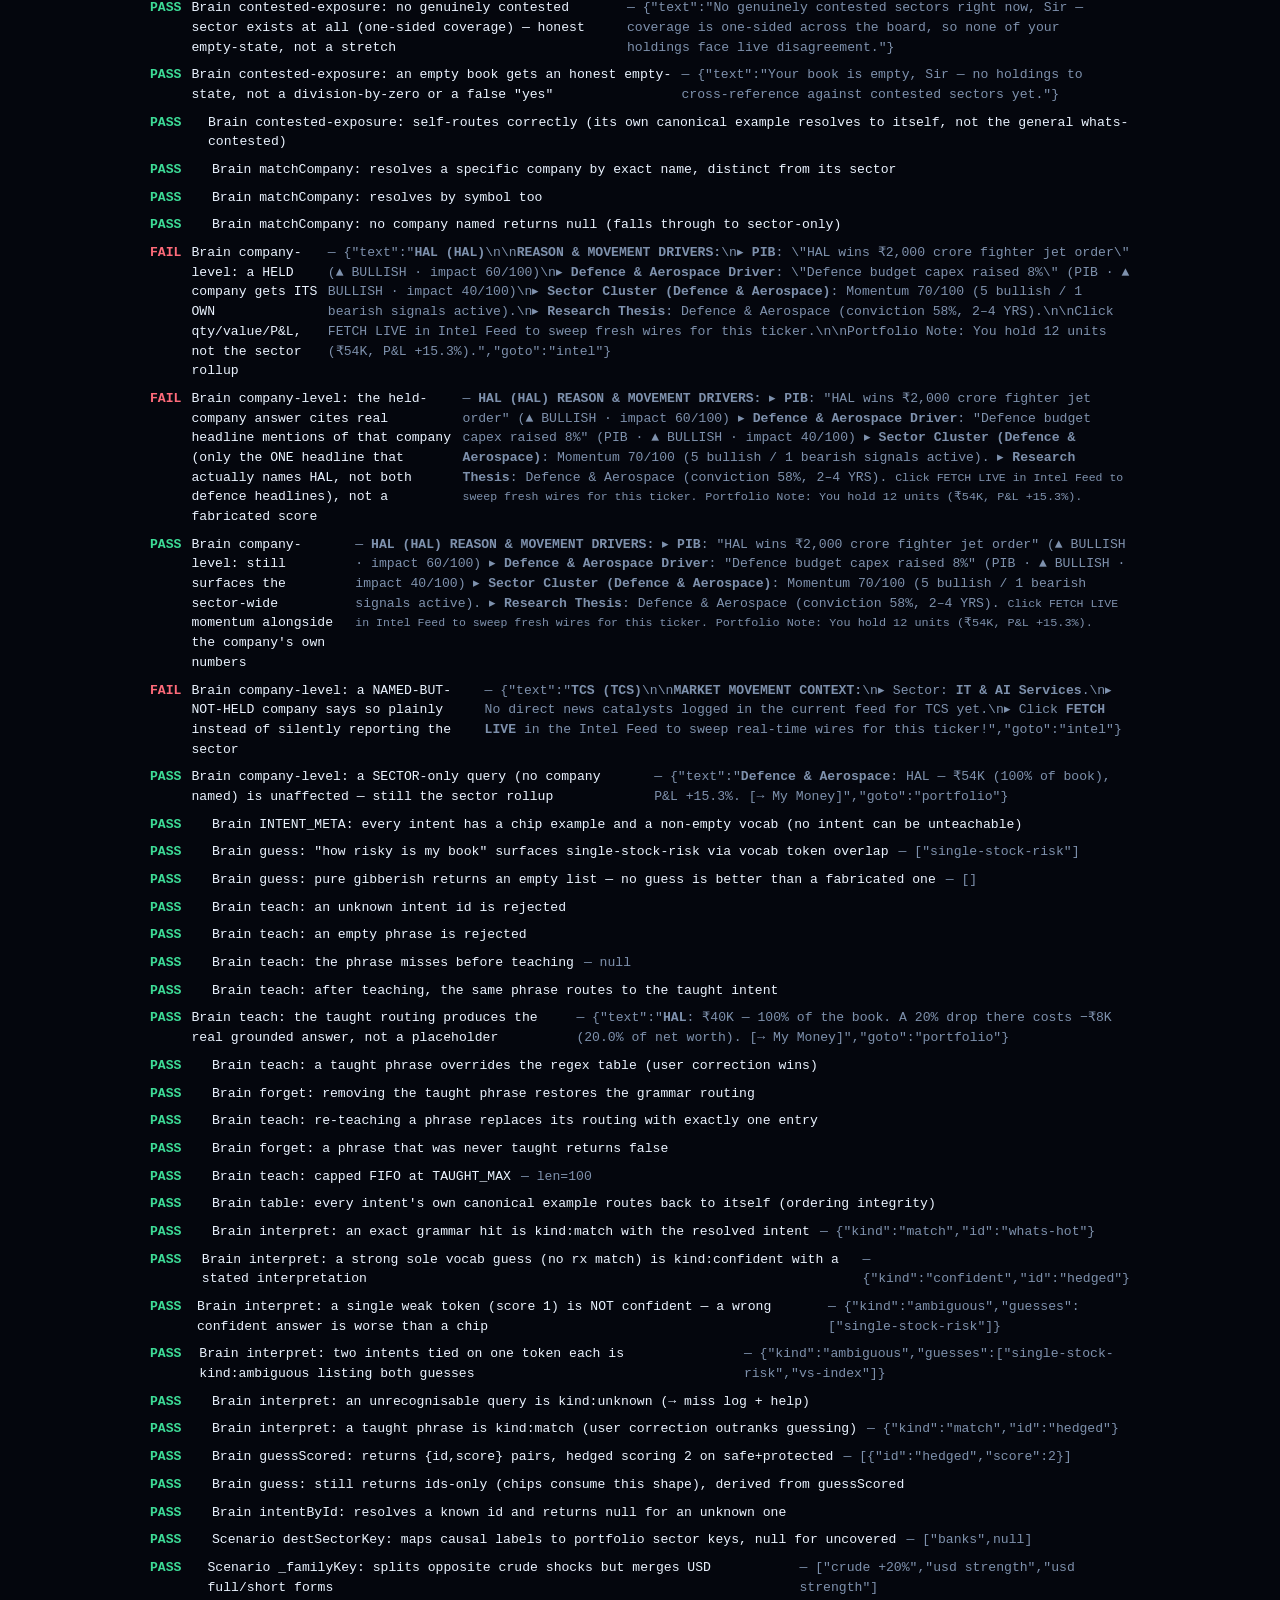
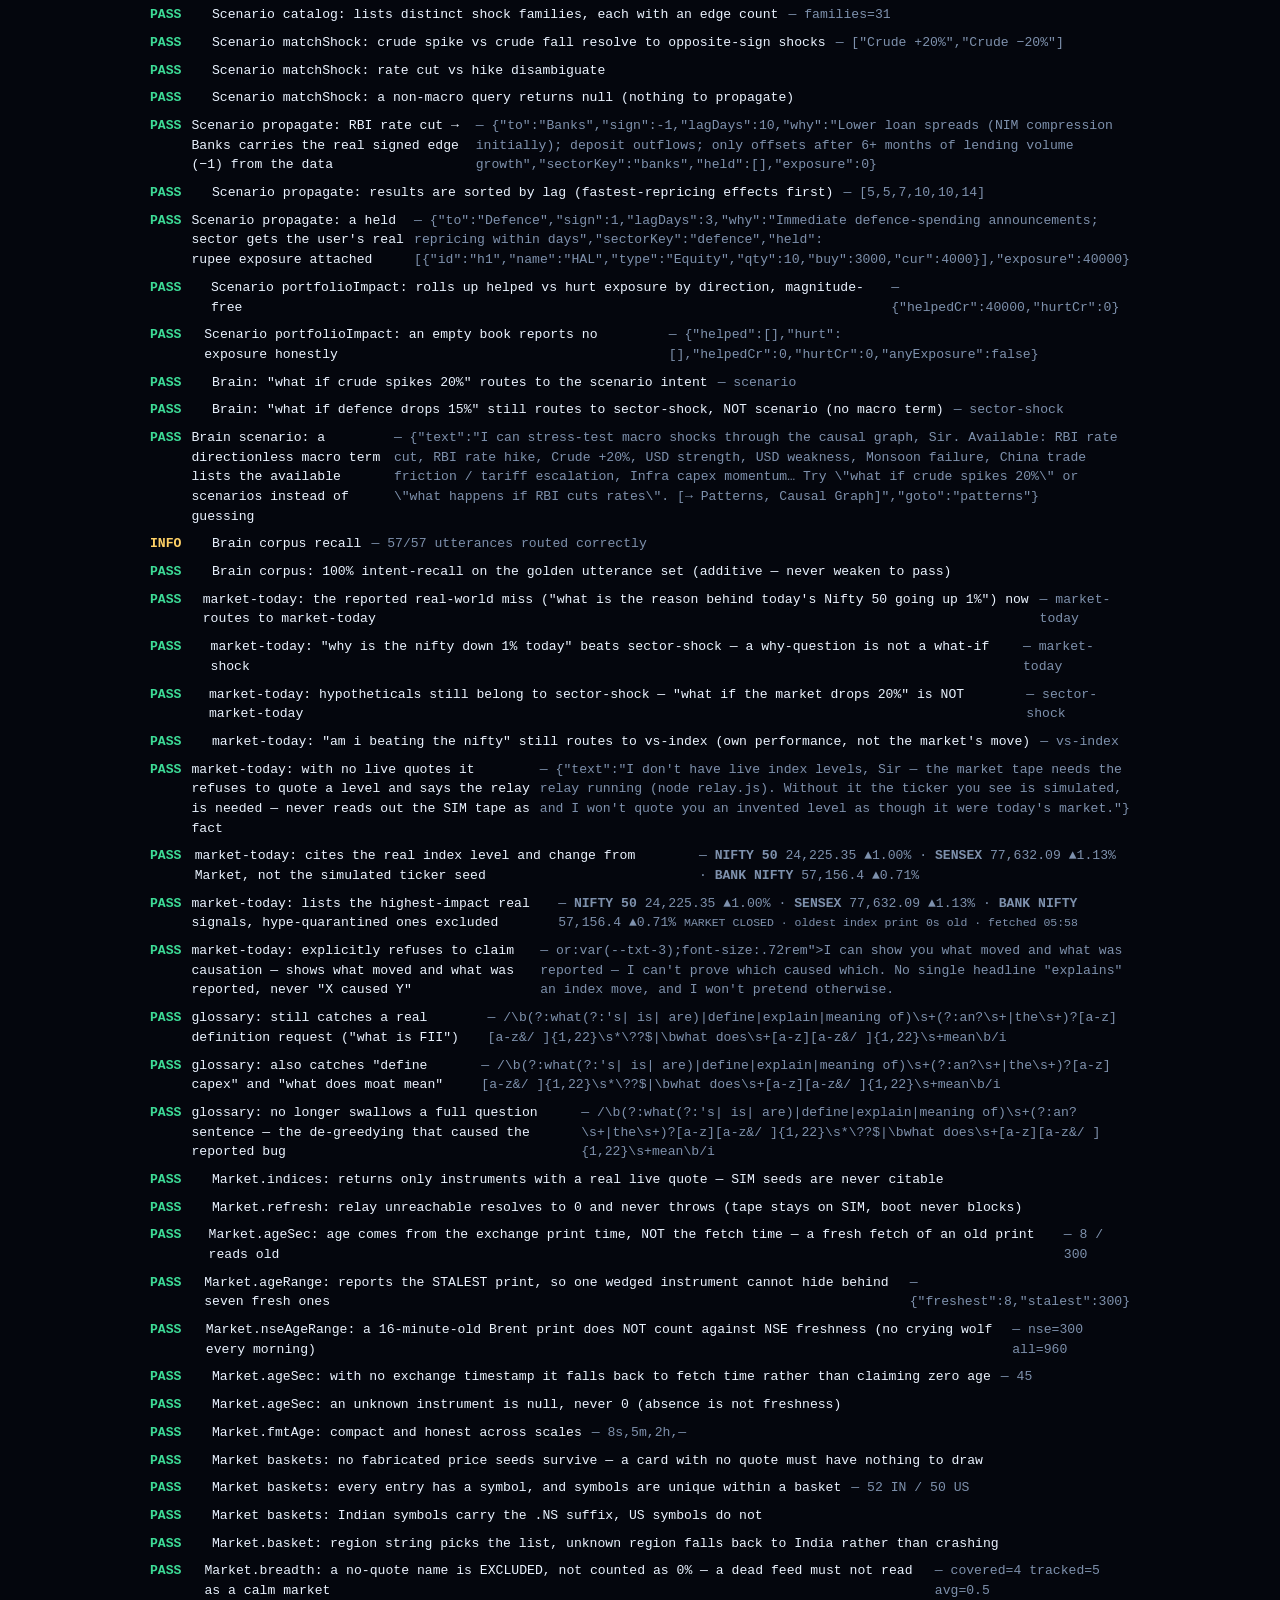
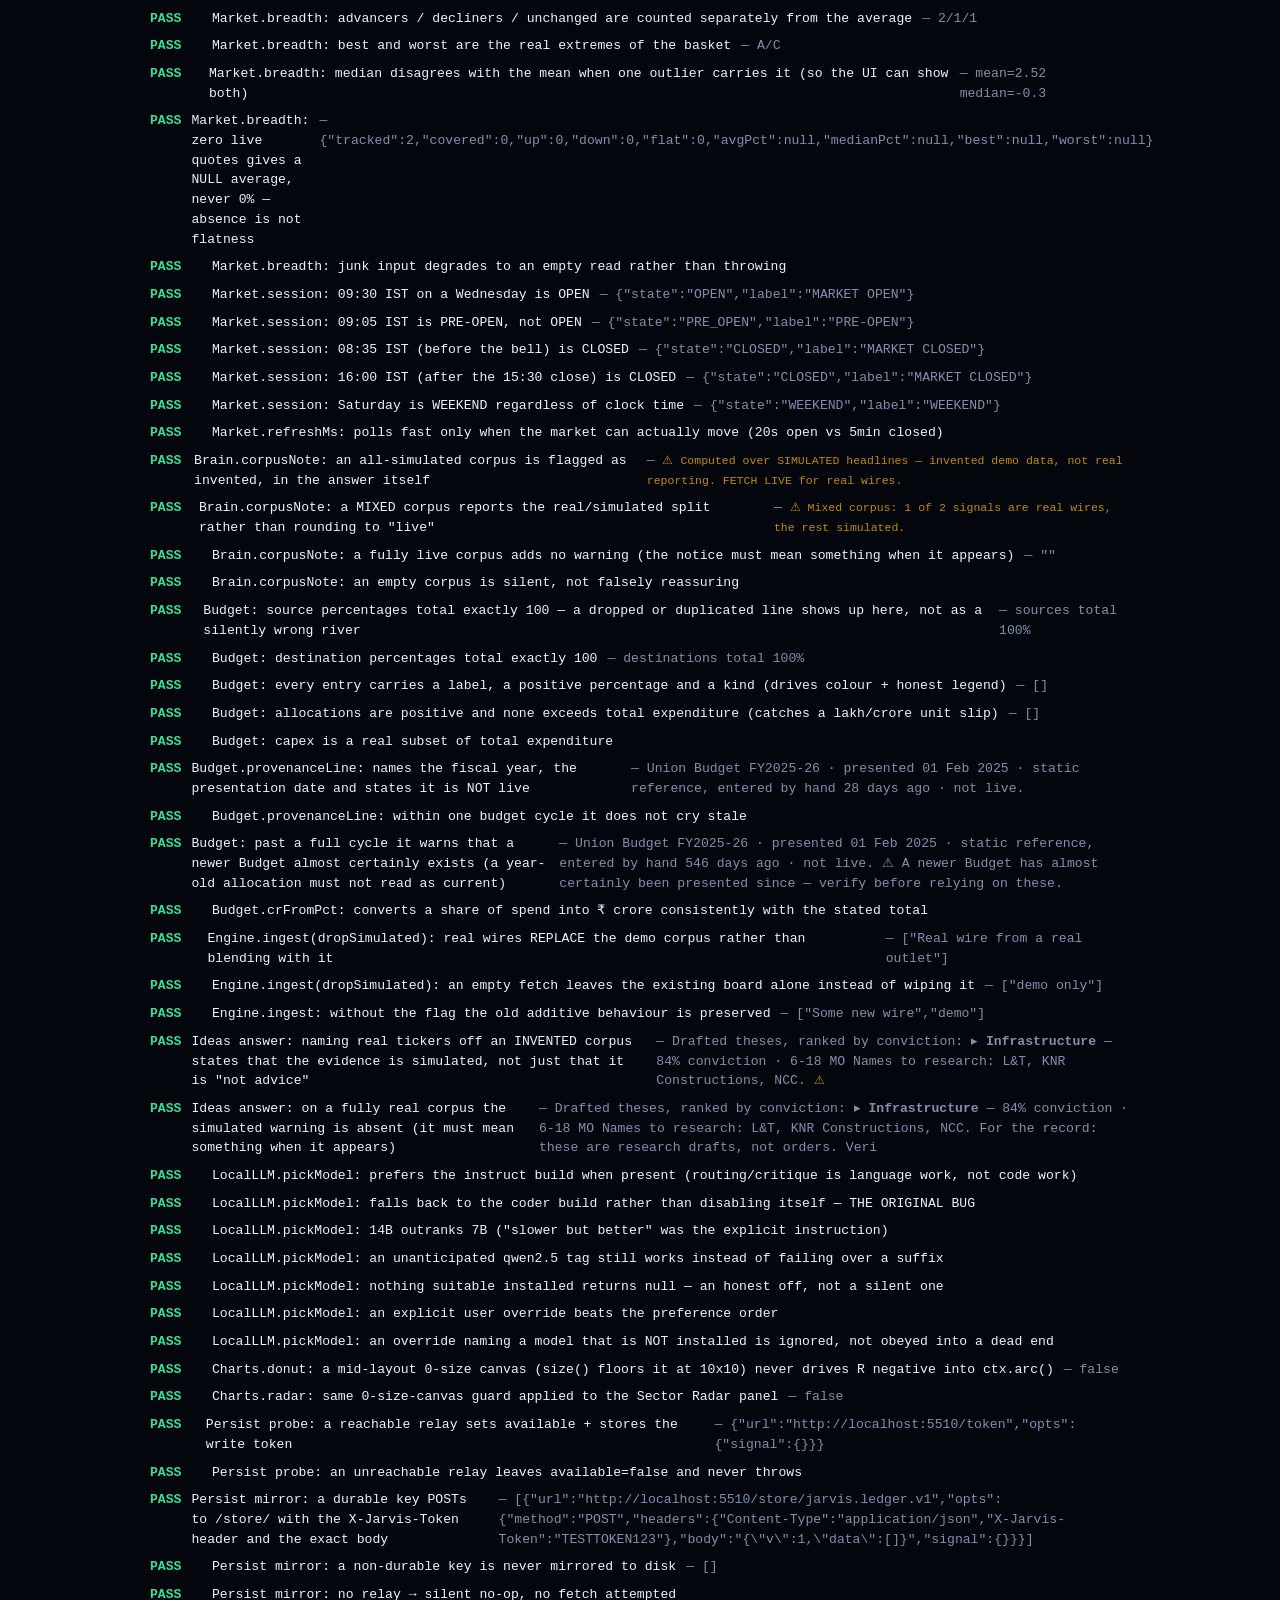
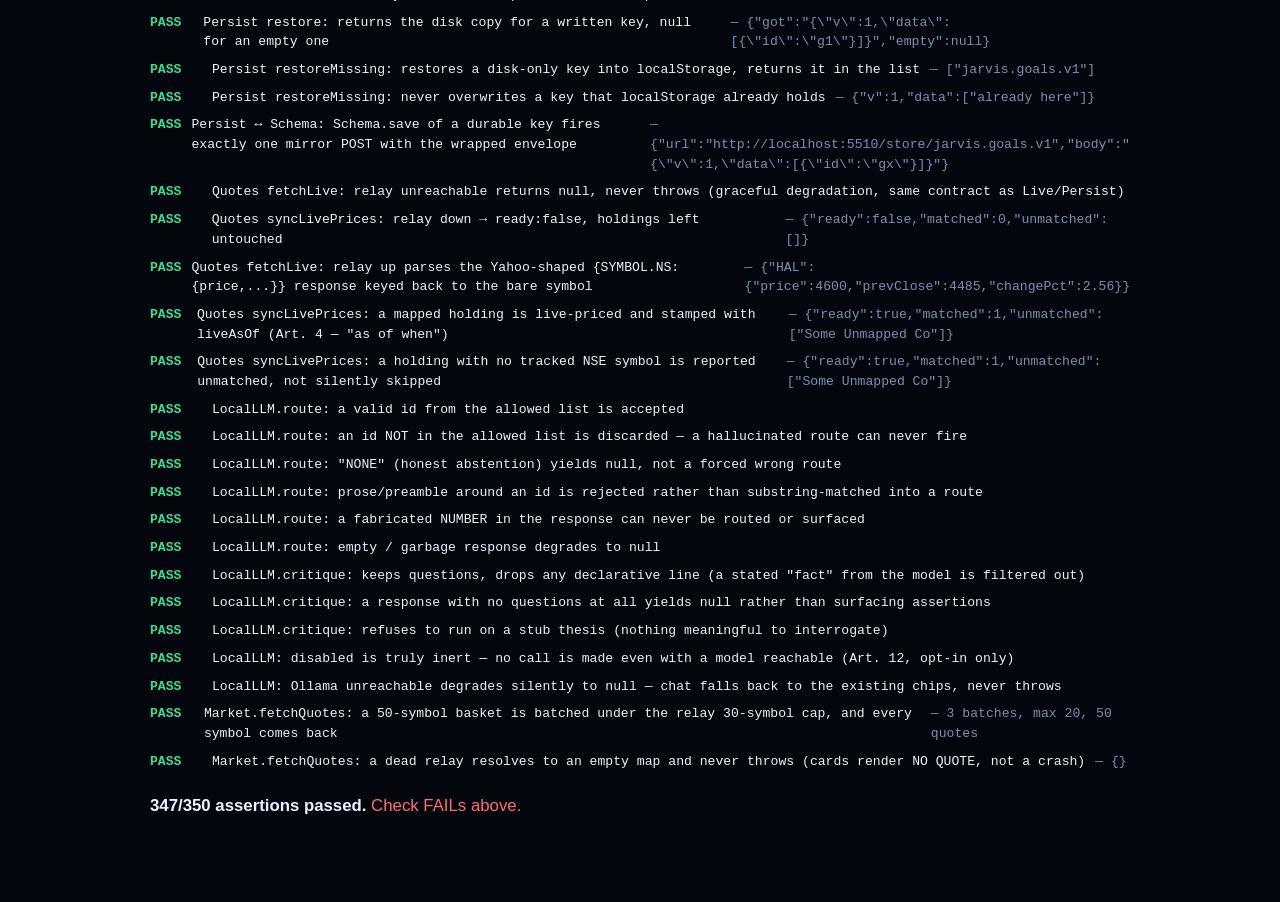
<file: test.html>
<!doctype html>
<!--
  J.A.R.V.I.S — dev-only test harness (ORD-1704a)
  NOT linked from index.html nav; NOT a shipped page. Loads the engine and
  data scripts standalone and runs assertions, including the ORD-1704
  scramble/null-model test: shuffle words across titles (preserving lengths),
  run the full engine, and compare cluster count / conviction spread against
  the real run. If scrambled output resembles real output, thresholds are
  decorating noise. Rerun after every engine change.
-->
<html lang="en">
<head>
<meta charset="utf-8">
<title>J.A.R.V.I.S — test harness (dev only)</title>
<style>
  body{ background:#04060d; color:#eaf3ff; font:14px/1.5 -apple-system,Segoe UI,sans-serif; padding:24px; max-width:980px; margin:0 auto; }
  h1{ font-size:1.3rem; } h2{ font-size:1rem; color:#a9bcd6; margin-top:28px; border-bottom:1px solid #223; padding-bottom:6px; }
  .row{ display:flex; gap:10px; align-items:baseline; padding:4px 0; font-family:ui-monospace,Menlo,Consolas,monospace; font-size:.82rem; }
  .pass{ color:#3ddc97; } .fail{ color:#ff6b7a; } .info{ color:#ffd166; }
  .tag{ display:inline-block; width:52px; font-weight:700; }
  pre{ background:#0a1020; padding:10px; border-radius:8px; overflow:auto; font-size:.78rem; }
  #summary{ font-size:1.05rem; margin-top:18px; }
</style>
</head>
<body>
<h1>J.A.R.V.I.S — Sprint 5 test harness</h1>
<p style="color:#7e91ad">Dev-only page. Not linked from the app nav. Exercises negation/direction/dedup/percentile/hype logic and the ORD-1704 null-model test.</p>
<div id="out"></div>
<div id="summary"></div>

<script src="js/bus.js"></script>
<script src="js/data.js"></script>
<script src="js/engine.js"></script>
<script src="js/schema.js"></script>
<script src="js/persist.js"></script>
<script src="js/ledger.js"></script>
<script src="js/tax.js"></script>
<script src="js/goals.js"></script>
<script src="js/store.js"></script>
<script src="js/sonar.js"></script>
<script src="js/mirror.js"></script>
<script src="js/portfolio.js"></script>
<script src="js/quotes.js"></script>
<script src="js/live.js"></script>
<script src="js/market.js"></script>
<script src="js/local-llm.js"></script>
<!-- jarvis.js is a bare object literal (only a guarded speechSynthesis
     hook runs at load), so it is safe here and gives the personality
     intent table — e.g. the glossary regex — real test coverage. -->
<script src="js/jarvis.js"></script>
<script src="js/counterfactual.js"></script>
<script src="js/alerts.js"></script>
<script src="js/honesty.js"></script>
<script src="js/sunday.js"></script>
<script src="js/provenance.js"></script>
<script src="js/budget.js"></script>
<script src="js/charts.js"></script>
<script src="js/brain.js"></script>
<script src="js/scenario.js"></script>
<script>
const results = [];
function assert(name, cond, detail){
  results.push({ name, pass: !!cond, detail: detail || '' });
}
function info(name, detail){
  results.push({ name, info: true, detail });
}

/* ================= Durability: Persist client (mocked relay) ================= */
/* Async block — awaited before render() runs (see the async wrapper at
   the bottom). Mocks window.fetch so the client's URLs/headers/gating
   are asserted without a live relay. */
async function runPersistTests(){
  const realFetch = window.fetch;
  const calls = [];
  const mockFetch = (responder) => {
    window.fetch = (url, opts) => { calls.push({ url: String(url), opts: opts || {} }); return Promise.resolve(responder(String(url), opts || {})); };
  };
  const jsonRes = (obj) => ({ ok: true, json: () => Promise.resolve(obj), text: () => Promise.resolve(JSON.stringify(obj)) });
  const textRes = (str) => ({ ok: true, json: () => Promise.resolve(JSON.parse(str || '{}')), text: () => Promise.resolve(str) });
  const savedAvail = Persist.available, savedToken = Persist.token;

  try {
    // probe success
    calls.length = 0; Persist.available = false; Persist.token = null;
    mockFetch((url) => url.endsWith('/token') ? jsonRes({ token: 'TESTTOKEN123' }) : jsonRes({}));
    await Persist.probe();
    assert('Persist probe: a reachable relay sets available + stores the write token',
      Persist.available === true && Persist.token === 'TESTTOKEN123' && calls[0].url.endsWith('/token'), JSON.stringify(calls[0]));

    // probe failure (relay down) → stays localStorage-only, no throw
    Persist.available = true; Persist.token = 'stale';
    window.fetch = () => Promise.reject(new Error('ECONNREFUSED'));
    await Persist.probe();
    assert('Persist probe: an unreachable relay leaves available=false and never throws',
      Persist.available === false);

    // mirror: durable key POSTs with the token header
    calls.length = 0; Persist.available = true; Persist.token = 'TESTTOKEN123';
    mockFetch(() => jsonRes({ ok: true }));
    Persist.mirror('jarvis.ledger.v1', '{"v":1,"data":[]}');
    await Promise.resolve();
    assert('Persist mirror: a durable key POSTs to /store/<key> with the X-Jarvis-Token header and the exact body',
      calls.length === 1 && calls[0].url.endsWith('/store/jarvis.ledger.v1') && calls[0].opts.method === 'POST' &&
      calls[0].opts.headers['X-Jarvis-Token'] === 'TESTTOKEN123' && calls[0].opts.body === '{"v":1,"data":[]}',
      JSON.stringify(calls));

    // mirror: NON-durable key is never sent (settings/chat stay local-only)
    calls.length = 0;
    Persist.mirror('jarvis.settings.v1', '{"v":1,"data":{}}');
    assert('Persist mirror: a non-durable key is never mirrored to disk',
      calls.length === 0, JSON.stringify(calls));

    // mirror: no-op when the relay is unavailable
    calls.length = 0; Persist.available = false;
    Persist.mirror('jarvis.ledger.v1', '{}');
    assert('Persist mirror: no relay → silent no-op, no fetch attempted',
      calls.length === 0);

    // restore: returns disk text, null on empty
    Persist.available = true; Persist.token = 'TESTTOKEN123';
    mockFetch((url) => url.includes('jarvis.goals.v1') ? textRes('{"v":1,"data":[{"id":"g1"}]}') : textRes(''));
    const got = await Persist.restore('jarvis.goals.v1');
    const empty = await Persist.restore('jarvis.journal.v1');
    assert('Persist restore: returns the disk copy for a written key, null for an empty one',
      got === '{"v":1,"data":[{"id":"g1"}]}' && empty === null, JSON.stringify({ got, empty }));

    // restoreMissing: only restores keys ABSENT from localStorage
    ['jarvis.ledger.v1','jarvis.journal.v1','jarvis.predictions.v1','jarvis.goals.v1','jarvis.sundayreview.v1','jarvis.taught.v1','jarvis.portfolio.v1'].forEach(k => localStorage.removeItem(k));
    localStorage.setItem('jarvis.ledger.v1', '{"v":1,"data":["already here"]}'); // this one must NOT be overwritten
    mockFetch((url) => url.includes('jarvis.goals.v1') ? textRes('{"v":1,"data":["from disk"]}') : textRes(''));
    const restored = await Persist.restoreMissing();
    assert('Persist restoreMissing: restores a disk-only key into localStorage, returns it in the list',
      restored.includes('jarvis.goals.v1') && localStorage.getItem('jarvis.goals.v1') === '{"v":1,"data":["from disk"]}',
      JSON.stringify(restored));
    assert('Persist restoreMissing: never overwrites a key that localStorage already holds',
      !restored.includes('jarvis.ledger.v1') && localStorage.getItem('jarvis.ledger.v1') === '{"v":1,"data":["already here"]}',
      localStorage.getItem('jarvis.ledger.v1'));
    ['jarvis.ledger.v1','jarvis.goals.v1'].forEach(k => localStorage.removeItem(k));

    // Schema.save integration: a durable save triggers a mirror POST
    calls.length = 0; Persist.available = true; Persist.token = 'TESTTOKEN123';
    mockFetch(() => jsonRes({ ok: true }));
    Schema.save('jarvis.goals.v1', 1, [{ id: 'gx' }]);
    await Promise.resolve();
    assert('Persist ↔ Schema: Schema.save of a durable key fires exactly one mirror POST with the wrapped envelope',
      calls.length === 1 && calls[0].url.endsWith('/store/jarvis.goals.v1') && JSON.parse(calls[0].opts.body).v === 1,
      JSON.stringify(calls[0] && { url: calls[0].url, body: calls[0].opts.body }));
    localStorage.removeItem('jarvis.goals.v1');
  } finally {
    window.fetch = realFetch;
    Persist.available = savedAvail; Persist.token = savedToken;
  }
}

/* ---------------- ORD-302: negation ---------------- */
(function(){
  const item = Engine.analyzeItem({ id:'neg1', cat:'corporate', s:'Reuters', h:1,
    t:'Company denies plans to invest heavily in new plant expansion', b:'' });
  assert('ORD-302 negation neutralises "invest" after "denies plans to"',
    item.senti !== 'bull', `senti=${item.senti}`);
})();
(function(){
  const item = Engine.analyzeItem({ id:'neg2', cat:'corporate', s:'Reuters', h:1,
    t:'Company invests heavily in new plant expansion', b:'' });
  assert('ORD-302 control: same verb WITHOUT a preceding negation reads bull',
    item.senti === 'bull', `senti=${item.senti}`);
})();

/* ---------------- A4: question-mark dampening ---------------- */
(function(){
  const withQ = Engine.analyzeItem({ id:'q1', cat:'markets', s:'ET Markets', h:1,
    t:'Will defence stocks crash on order delays and probe fallout?', b:'' });
  const noQ = Engine.analyzeItem({ id:'q2', cat:'markets', s:'ET Markets', h:1,
    t:'Defence stocks crash on order delays and probe fallout', b:'' });
  assert('A4/ORD-302 question-mark headline halves verb-derived impact contribution',
    withQ.impactBase <= noQ.impactBase, `with?=${withQ.impactBase} without?=${noQ.impactBase}`);
})();

/* ---------------- ORD-302: outflow direction ---------------- */
(function(){
  const item = Engine.analyzeItem({ id:'out1', cat:'markets', s:'NSE Data', h:1,
    t:'FIIs pull out ₹4,500 crore from banking stocks this week', b:'' });
  assert('ORD-302 outflow verb signs flow.amountCr negative',
    item.flow && item.flow.amountCr < 0, JSON.stringify(item.flow));
})();
(function(){
  const item = Engine.analyzeItem({ id:'in1', cat:'markets', s:'NSE Data', h:1,
    t:'FIIs turn buyers: ₹4,500 crore net equity inflow into banking stocks', b:'' });
  assert('ORD-302 control: inflow language keeps flow.amountCr positive',
    item.flow && item.flow.amountCr > 0, JSON.stringify(item.flow));
})();

/* ---------------- ORD-901: amount dedup (order's own worked example) ---------------- */
(function(){
  // Realistic wire syndication: 4 outlets running near-identical copy of the
  // same PTI/Reuters-fed story (this is what "4 copies of the same story"
  // looks like in practice — boilerplate-identical, not independently
  // reworded), so title-shingle Jaccard J=1.0 merges them cleanly.
  const raw = [
    { id:'d1', cat:'corporate', s:'Reuters India', h:1, t:'Reliance commits ₹75,000 crore to giga energy complex in Gujarat', b:'' },
    { id:'d2', cat:'corporate', s:'Bloomberg Asia', h:3, t:'Reliance commits ₹75,000 crore to giga energy complex in Gujarat', b:'' },
    { id:'d3', cat:'corporate', s:'ET Corporate', h:8, t:'Reliance commits ₹75,000 crore to giga energy complex in Gujarat', b:'' },
    { id:'d4', cat:'corporate', s:'Mint', h:20, t:'Reliance commits ₹75,000 crore to giga energy complex in Gujarat', b:'' }
  ];
  Engine.run(raw);
  assert('ORD-901: 4 duplicate reports of the same ₹75,000cr story → 1 group',
    Engine.groups.length === 1, `groups=${Engine.groups.length}`);
  assert('ORD-901: totalTracked reads 75,000 (MAX, not SUM of 4x)',
    Engine.totalTracked() === 75000, `totalTracked=${Engine.totalTracked()}`);
  assert('ORD-301: group is CONFIRMED (4 distinct sources)',
    Engine.items.every(i => i.confirmed === true && i.groupSize === 4),
    JSON.stringify(Engine.items.map(i => [i.confirmed, i.groupSize])));
  assert('ORD-901: exactly one flow record for the deduped group',
    Engine.flows.length === 1 && Engine.flows[0].dedupedFrom === 4,
    JSON.stringify(Engine.flows));
})();

/* ---------------- ORD-903: impact percentile ---------------- */
(function(){
  const raw = JDATA.FEED.slice(0, 12);
  Engine.run(raw);
  const n = Engine.items.length;
  const inRange = Engine.items.every(i => i.impact >= 1 && i.impact <= 99 && Number.isInteger(i.impact));
  assert('ORD-903: every item.impact is an integer percentile in [1,99]', inRange);
  const topRaw = Math.max(...Engine.items.map(i => i.impactRaw));
  const topItem = Engine.items.find(i => i.impactRaw === topRaw);
  const maxPct = Math.max(...Engine.items.map(i => i.impact));
  assert('ORD-903: the highest impactRaw item gets the highest percentile',
    topItem.impact === maxPct, `top impactRaw=${topRaw} its pct=${topItem.impact} max pct=${maxPct}`);
})();

/* ---------------- edge cases (Part III §6) ---------------- */
(function(){
  Engine.run([]);
  const s = Engine.stats();
  assert('Edge case: empty corpus → no NaN, all zeros',
    s.signals === 0 && s.patterns === 0 && s.trackedCr === 0 && !Number.isNaN(s.bullPct));
})();
(function(){
  Engine.run([{ id:'single', cat:'gov', s:'PIB Delhi', h:1, t:'Ministry announces new policy review', b:'' }]);
  assert('Edge case: single item → no clusters, no division-by-zero throw',
    Engine.clusters.length === 0);
})();
(function(){
  const item = Engine.analyzeItem({ id:'zero1', cat:'corporate', s:'Mint', h:1, t:'Company reports ₹0 crore write-off this quarter', b:'' });
  assert('Edge case: "₹0 crore" is ignored (amountCr=0, no flow)',
    item.amountCr === 0 && item.flow === null, `amountCr=${item.amountCr}`);
})();

/* ---------------- ORD-1701(a-d): hype filter ---------------- */
(function(){
  const hypeItem = Engine.analyzeItem({ id:'hype1', cat:'markets', s:'Random Stock Tips Blog', h:1,
    t:'This multibagger could be the next Reliance, sources say it may 10x soon',
    b:'People familiar with the matter say the stock is reportedly considering a massive expansion, could be a game-changer.' });
  assert('ORD-1701: hedge+superlative+unnamed-sourcing+untiered outlet crosses the hype threshold',
    hypeItem.hype === true, `hypeScore=${hypeItem.hypeScore}`);
  assert('ORD-1701: hype item gets no flow (excluded from flow-tracking)',
    hypeItem.flow === null || hypeItem.amountCr === 0);

  const cleanItem = Engine.analyzeItem({ id:'clean1', cat:'gov', s:'PIB Delhi', h:1,
    t:'Cabinet approves ₹50,000 crore infrastructure package', b:'The finance ministry confirmed the allocation.' });
  assert('ORD-1701: a plain wire-sourced item stays under the hype threshold',
    cleanItem.hype === false, `hypeScore=${cleanItem.hypeScore}`);
})();

/* ---------------- M5: conviction v2 behind a flag ---------------- */
(function(){
  Engine.run(JDATA.FEED);
  Engine.FLAGS.convictionV2 = false;
  Engine.buildIdeas();
  const v1Display = Engine.ideas.length ? Engine.ideas[0].conviction : null;
  Engine.FLAGS.convictionV2 = true;
  Engine.buildIdeas();
  const v2Display = Engine.ideas.length ? Engine.ideas[0].conviction : null;
  Engine.FLAGS.convictionV2 = false; // restore default
  assert('M5: convictionV1/convictionV2 both present on every idea for comparison',
    Engine.ideas.every(i => typeof i.convictionV1 === 'number' && typeof i.convictionV2 === 'number'));
  info('M5: top idea conviction, v1 vs v2 (flag comparison)', `v1=${v1Display} v2=${v2Display}`);
})();

/* ================= Sonar robustness batch: Attack #9 (question-headline bear-baiting) ================= */
(function(){
  // Each headline carries a real JDATA.BEAR trigger word ("crisis",
  // "fall", "risk of", "warn") but ends in "?" (qMark=true). Individually
  // dampened on impact already (Sprint 5), but unguarded, still counted
  // FULLY toward the cluster's bear tally — this is the exact gap red-
  // team Session #1 flagged and asked for a golden-corpus stress test on.
  const questionFeed = [
    { id:'q1', cat:'markets', s:'Clickbait Blog', h:1, t:'Is banking about to face a crisis?', b:'' },
    { id:'q2', cat:'markets', s:'Clickbait Blog', h:2, t:'Will banking stocks fall further?', b:'' },
    { id:'q3', cat:'markets', s:'Clickbait Blog', h:3, t:'Are banking shares at risk of collapse?', b:'' },
    { id:'q4', cat:'markets', s:'Clickbait Blog', h:4, t:'Is the banking sector headed for crisis?', b:'' },
    { id:'q5', cat:'markets', s:'Clickbait Blog', h:5, t:'Should investors be warned about banking?', b:'' }
  ];
  Engine.run(questionFeed);
  const bankCluster = Engine.clusters.find(c => c.sector === 'banks');
  assert('Attack #9: a cluster built ENTIRELY from question-headline bear-baiting has bear=0 in the cluster tally (excluded, not just dampened)',
    !!bankCluster && bankCluster.bear === 0,
    JSON.stringify(bankCluster && { bull: bankCluster.bull, bear: bankCluster.bear, neut: bankCluster.neut }));
  assert('Attack #9: consequently NO caution idea is drafted from pure question-baiting alone',
    !Engine.ideas.some(i => i.kind === 'caution' && i.sector === 'banks'),
    JSON.stringify(Engine.ideas.filter(i=>i.sector==='banks').map(i=>i.kind)));
  assert('Attack #9: individual items still keep their own real senti classification for display — only the CLUSTER tally is guarded, not the per-item label',
    Engine.items.every(i => i.qMark === true) && Engine.items.some(i => i.senti === 'bear'),
    JSON.stringify(Engine.items.map(i => ({ senti: i.senti, qMark: i.qMark }))));

  // Control: the SAME wording as flat assertions (no "?") must still tip
  // fully into caution — proves the fix targets QUESTIONS specifically,
  // not bearish content in general (no regression on real bearish news).
  const assertionFeed = questionFeed.map(f => ({ ...f, t: f.t.replace(/\?$/, '.') }));
  Engine.run(assertionFeed);
  const bankClusterAssertion = Engine.clusters.find(c => c.sector === 'banks');
  assert('Attack #9 control: identical wording WITHOUT "?" counts fully toward bear and drafts a real caution idea — genuine bearish clusters are unaffected',
    !!bankClusterAssertion && bankClusterAssertion.bear > 0 && Engine.ideas.some(i => i.kind === 'caution' && i.sector === 'banks'),
    JSON.stringify(bankClusterAssertion));

  Engine.run(JDATA.FEED); // restore real state for subsequent tests
})();

/* ================= Sonar robustness batch: Attack #15 (visible compute cap) ================= */
(function(){
  const flood = [];
  for (let i = 0; i < Engine.MAX_ITEMS_PER_PASS + 40; i++){
    flood.push({ id:'f'+i, cat:'markets', s:'Flood Source', h: i, t:`Flood item number ${i} about markets today`, b:'' });
  }
  Engine.run(flood);
  assert('Attack #15: a flood beyond MAX_ITEMS_PER_PASS is capped, not silently processed in full (guards the O(n²) dedup pass)',
    Engine.truncation.capped === true && Engine.items.length === Engine.MAX_ITEMS_PER_PASS, JSON.stringify(Engine.truncation));
  assert('Attack #15: the cap reports EXACTLY how many were skipped',
    Engine.truncation.skipped === 40, JSON.stringify(Engine.truncation));
  assert('Attack #15: the FRESHEST items are kept (lowest .h), not an arbitrary prefix',
    Engine.items.every(i => i.h < Engine.MAX_ITEMS_PER_PASS), `max h kept = ${Math.max(...Engine.items.map(i=>i.h))}`);

  const h = Honesty.compute();
  const truncMetric = h.metrics.find(m => m.key === 'truncation');
  assert('Attack #15: Honesty.compute() surfaces the cap as a VISIBLE red metric — silent truncation during a flood is exactly when integrity matters most',
    !!truncMetric && truncMetric.band === 'red' && truncMetric.display.includes('40'), JSON.stringify(truncMetric));

  Engine.run(JDATA.FEED); // back under the cap
  assert('Attack #15: a normal-sized feed (under the cap) is NOT flagged as truncated — no false alarms on ordinary days',
    Engine.truncation.capped === false && Engine.truncation.skipped === 0, JSON.stringify(Engine.truncation));
  assert('Attack #15: Honesty.compute() has no truncation metric at all when nothing was capped',
    !Honesty.compute().metrics.some(m => m.key === 'truncation'));
})();

/* ---------------- UNITS GOLDEN BLOCK ----------------
   Every magnitude format Indian financial media actually uses must
   normalize to crore INR before any summation. If one of these fails,
   every flow total on the dashboard is arithmetic on mixed units. */
(function(){
  const R = Engine.USD_INR; // configurable; assertions derive from it, not from a hardcoded rate
  const cases = [
    ['₹5,000 crore committed to new fab',            5000],
    ['Rs 5,000 crore committed to new fab',          5000],
    ['Rs. 750 crore expansion approved',             750],
    ['₹500 cr order win announced',                  500],
    ['Rs 1.2 lakh crore capex plan unveiled',        120000],
    ['₹2 lakh crore infrastructure outlay',          200000],
    ['$14 billion investment pledged',               Math.round(14 * R * 100)],
    ['USD 2.5 bn funding round closed',              Math.round(2.5 * R * 100)],
    ['US$ 300 million plant announced',              Math.round(300 * R / 10)],
    ['$1 trillion economy milestone',                Math.round(1 * R * 100000)],
    ['5 crore subscribers milestone',                0], // people, not rupees — no currency marker, must NOT parse
    ['no amounts in this headline at all',           0]
  ];
  for (const [text, want] of cases){
    const got = Engine.parseAmount(text);
    assert(`UNITS: "${text}" → ${want} cr`, got === want, `got ${got}`);
  }
})();

/* ---------------- ENGINE_VERSION stamp ---------------- */
(function(){
  assert('ENGINE_VERSION: JDATA.ENGINE_VERSION exists and is >= 5 (archive segmentation key)',
    typeof JDATA.ENGINE_VERSION === 'number' && JDATA.ENGINE_VERSION >= 5,
    `ENGINE_VERSION=${JDATA.ENGINE_VERSION}`);
})();

/* ---------------- RENDER SMOKE: no NaN/undefined in derived strings ---------------- */
(function(){
  Engine.run(JDATA.FEED);
  const derived = [
    ...Engine.clusters.map(c => c.narrative),
    ...Engine.ideas.map(i => i.title + ' ' + i.thesis),
    U.fmtCr(Engine.totalTracked()),
    JSON.stringify(Engine.stats())
  ].join(' | ');
  assert('SMOKE: full-corpus derived strings contain no NaN/undefined',
    !/\bNaN\b|\bundefined\b/.test(derived), derived.match(/.{0,40}(NaN|undefined).{0,40}/)?.[0] || '');
  Engine.run([]);
  const emptyStats = JSON.stringify(Engine.stats()) + ' ' + U.fmtCr(Engine.totalTracked());
  assert('SMOKE: empty-corpus derived strings contain no NaN/undefined and do not throw',
    !/\bNaN\b|\bundefined\b/.test(emptyStats), emptyStats);
  Engine.run(JDATA.FEED); // restore
})();

/* ================= ORD-1704a: SCRAMBLE / NULL-MODEL TEST ================= */
(function(){
  function wordPool(items){ return items.flatMap(i => i.t.split(/\s+/)); }
  function shuffle(arr){
    const a = arr.slice();
    for (let i = a.length - 1; i > 0; i--){
      const j = Math.floor(Math.random() * (i + 1));
      [a[i], a[j]] = [a[j], a[i]];
    }
    return a;
  }
  // Real run
  Engine.run(JDATA.FEED);
  const real = {
    clusters: Engine.clusters.length,
    topConviction: Engine.ideas.length ? Engine.ideas[0].conviction : 0,
    convictions: Engine.ideas.map(i => i.conviction)
  };

  // Scrambled run: shuffle the entire corpus's words across all titles,
  // preserving each title's word COUNT (length), so amounts/keyword density
  // per item survive by chance but the coherent story structure does not.
  const pool = shuffle(wordPool(JDATA.FEED));
  let cursor = 0;
  const scrambledRaw = JDATA.FEED.map(it => {
    const wc = it.t.split(/\s+/).length;
    const words = pool.slice(cursor, cursor + wc);
    cursor += wc;
    return { ...it, id: 's_' + it.id, t: words.join(' '), b: '' };
  });
  Engine.run(scrambledRaw);
  const scrambled = {
    clusters: Engine.clusters.length,
    topConviction: Engine.ideas.length ? Engine.ideas[0].conviction : 0,
    convictions: Engine.ideas.map(i => i.conviction)
  };

  // restore real state for anyone inspecting Engine after the page runs
  Engine.run(JDATA.FEED);

  info('ORD-1704a real distribution', `clusters=${real.clusters} topConviction=${real.topConviction} convictions=[${real.convictions.join(',')}]`);
  info('ORD-1704a scrambled distribution', `clusters=${scrambled.clusters} topConviction=${scrambled.topConviction} convictions=[${scrambled.convictions.join(',')}]`);
  assert('ORD-1704a: real corpus\'s top idea conviction is not weaker than the scrambled null model',
    real.topConviction >= scrambled.topConviction,
    `real=${real.topConviction} scrambled=${scrambled.topConviction} (if this FAILs, the conviction threshold may be decorating noise — see UPGRADE-ORDERS-PART5.txt ORD-1704)`);
})();

/* ================= Attack #13: cross-sector momentum over-count ================= */
(function(){
  const savedItems = Engine.items, savedClusters = Engine.clusters;
  const mk = (id, sectors, impact) => ({ id, t:'title '+id, b:'', h:1, s:'Src'+id, cat:'markets',
    sectors, entities:[], senti:'neut', impact, impactRaw:impact, amountCr:0, hype:false, flow:null });
  // Each sector has one dedicated item (impact 40) plus ONE shared item
  // tagged with BOTH sectors (impact 60). Correct math: the shared item
  // contributes 60/2 = 30 per cluster → momentum (40+30)×decay(h=1) ≈ 69.
  // The pre-fix bug counted it at full 60 in both → ≈ 99.
  Engine.items = [ mk('a', ['defence'], 40), mk('b', ['semis'], 40), mk('c', ['defence', 'semis'], 60) ];
  Engine.buildClusters();
  const defence = Engine.clusters.find(c => c.sector === 'defence');
  const semis = Engine.clusters.find(c => c.sector === 'semis');
  const expected = Math.round((40 + 30) * (1 - 1/96));
  assert('Attack #13: a two-sector item contributes impact/2 to each cluster, not full impact twice',
    defence && semis && defence.momentum === expected && semis.momentum === expected,
    `expected=${expected} defence=${defence?.momentum} semis=${semis?.momentum} (pre-fix double-count would read ${Math.round(100 * (1 - 1/96))})`);
  Engine.items = savedItems; Engine.clusters = savedClusters;
})();

/* ================= Sprint 5.5: schema versioning ================= */
(function(){
  const KEY = '__schema_test__';
  localStorage.removeItem(KEY);

  // Fresh key, no data yet: falls back cleanly, no throw.
  const empty = Schema.load(KEY, 1, 'FALLBACK', {});
  assert('Schema: missing key returns fallback', empty === 'FALLBACK', `got=${JSON.stringify(empty)}`);

  // Simulate pre-Sprint-5.5 data: no envelope, just the raw payload.
  localStorage.setItem(KEY, JSON.stringify({ foo: 'bar', n: 3 }));
  const migrated = Schema.load(KEY, 1, null, { 0: (data) => ({ ...data, migratedFrom: 0 }) });
  assert('Schema: unversioned (pre-Sprint-5.5) data is read as v0 and migrated forward',
    migrated && migrated.foo === 'bar' && migrated.migratedFrom === 0, JSON.stringify(migrated));

  // Round-trip through save/load at the same version: no migration should fire.
  Schema.save(KEY, 1, { x: 1 });
  const roundtrip = Schema.load(KEY, 1, null, { 0: () => { throw new Error('should not run'); } });
  assert('Schema: save/load round-trip at the same version does not invoke migrations',
    roundtrip && roundtrip.x === 1, JSON.stringify(roundtrip));

  // Multi-hop migration: v0 -> v1 -> v2, each hop applied once, in order.
  localStorage.setItem(KEY, JSON.stringify({ step: 0 }));
  const hopped = Schema.load(KEY, 2, null, {
    0: (data) => ({ step: data.step + 1 }),
    1: (data) => ({ step: data.step + 1 })
  });
  assert('Schema: chained migrations apply each hop once, in order',
    hopped && hopped.step === 2, JSON.stringify(hopped));

  // Missing migration for the current gap: stop at the last reachable version, don't throw.
  localStorage.setItem(KEY, JSON.stringify({ step: 0 }));
  const stalled = Schema.load(KEY, 5, null, { 0: (data) => ({ step: data.step + 1 }) });
  assert('Schema: an unregistered migration hop stalls gracefully instead of throwing',
    stalled && stalled.step === 1, JSON.stringify(stalled));

  localStorage.removeItem(KEY);
})();

/* ================= Sprint 7: ledger — CSV parse, replay, XIRR ================= */
(function(){
  const csv = [
    'symbol,trade_date,trade_type,quantity,price,trade_id',
    'HDFC,2024-01-15,buy,50,2500,T1',
    'HDFC,2024-06-01,sell,20,2750,T2',
    'bogus row with wrong column count',
    'HDFC,not-a-date,buy,10,2500,T3'
  ].join('\n');
  const { events, skipped } = Ledger.parseZerodhaCsv(csv);
  assert('Ledger CSV parse: 2 valid rows produce 2 events, 2 bad rows skipped',
    events.length === 2 && skipped === 2, `events=${events.length} skipped=${skipped}`);
  assert('Ledger CSV parse: buy quantity stays positive, sell quantity is negated',
    events[0].quantity === 50 && events[1].quantity === -20,
    `buyQty=${events[0].quantity} sellQty=${events[1].quantity}`);
  assert('Ledger CSV parse: date normalises to YYYY-MM-DD',
    events[0].date === '2024-01-15', `date=${events[0].date}`);
})();

(function(){
  assert('Ledger date normalisation: DD-MM-YYYY input',
    Ledger._normalizeDate('15-01-2024') === '2024-01-15', Ledger._normalizeDate('15-01-2024'));
  assert('Ledger date normalisation: DD/MM/YYYY input',
    Ledger._normalizeDate('15/01/2024') === '2024-01-15', Ledger._normalizeDate('15/01/2024'));
  assert('Ledger date normalisation: unparseable input returns null',
    Ledger._normalizeDate('garbage') === null, String(Ledger._normalizeDate('garbage')));
})();

(function(){
  const events = [
    { date:'2024-01-15', type:'buy', symbol:'HDFC', quantity:50, price:2500 },
    { date:'2024-06-01', type:'sell', symbol:'HDFC', quantity:-20, price:2750 }
  ];
  const holdings = Ledger.replay(events);
  assert('Ledger replay: remaining quantity after a partial sell',
    holdings.HDFC.quantity === 30, `qty=${holdings.HDFC.quantity}`);
  assert('Ledger replay: cost basis for the remaining units preserves the original cost-per-unit',
    Math.abs(holdings.HDFC.costBasis - 30*2500) < 0.01, `costBasis=${holdings.HDFC.costBasis}`);
})();

(function(){
  // Closed two-cashflow position: bisection must land on the analytic root.
  const events = [
    { date:'2024-01-15', type:'buy', symbol:'HDFC', quantity:50, price:2500 },   // -125,000
    { date:'2025-01-15', type:'sell', symbol:'HDFC', quantity:-50, price:2750 }  // +137,500
  ];
  const d0 = new Date('2024-01-15'), d1 = new Date('2025-01-15');
  const years = (d1.getTime() - d0.getTime()) / (365*86400000);
  const expected = Math.pow(137500/125000, 1/years) - 1;
  const got = Ledger.xirr(events);
  assert('Ledger XIRR: bisection matches the closed-form root for a simple buy/sell pair',
    got !== null && Math.abs(got - expected) < 0.002, `expected=${(expected*100).toFixed(2)}% got=${got===null?'null':(got*100).toFixed(2)+'%'}`);
})();

(function(){
  // Session #4 Test 10 shape: multiple sign changes in the cash-flow series.
  // Bisection (no Newton-Raphson step) must still converge to a finite,
  // plausible rate instead of failing or throwing.
  const events = [
    { date:'2023-01-01', type:'buy', symbol:'X', quantity:100, price:1000 },   // -100,000
    { date:'2023-06-01', type:'sell', symbol:'X', quantity:-100, price:800 },  // +80,000 (loss)
    { date:'2023-06-15', type:'buy', symbol:'X', quantity:100, price:850 },    // -85,000 (re-entry)
    { date:'2024-06-01', type:'sell', symbol:'X', quantity:-100, price:1400 }  // +140,000 (gain)
  ];
  const got = Ledger.xirr(events);
  assert('Ledger XIRR: multi-sign-change cash flows converge to a finite, plausible rate (no throw)',
    got !== null && isFinite(got) && got > -0.5 && got < 1, `got=${got===null?'null':(got*100).toFixed(1)+'%'}`);
})();

(function(){
  // Open position with no closing sale and no other trade to mark it against:
  // only one cash flow exists, so there is nothing to solve for — must bail
  // honestly (null) rather than guess a number.
  const events = [{ date:'2024-01-15', type:'buy', symbol:'HDFC', quantity:50, price:2500 }];
  assert('Ledger XIRR: a lone open buy with no terminal value returns null instead of a guessed rate',
    Ledger.xirr(events) === null, String(Ledger.xirr(events)));
})();

(function(){
  // Open position marked at last traded price contributes a real terminal
  // value cash flow, so a single buy CAN resolve once it's "priced" by a
  // later trade in the same symbol (acting as the last-traded-price mark).
  const events = [
    { date:'2024-01-15', type:'buy', symbol:'HDFC', quantity:50, price:2500 },
    { date:'2025-01-15', type:'buy', symbol:'HDFC', quantity:1, price:2800 } // marks last traded price, barely changes cost basis
  ];
  const s = Ledger.summary(events);
  assert('Ledger summary: open position is marked at the last traded price, not zero',
    s.holdingsValue > 0 && Math.abs(s.holdingsValue - 51*2800) < 0.01, `holdingsValue=${s.holdingsValue}`);
})();

/* ================= Sprint 8: tax-as-data-table ================= */
(function(){
  const stcg = Tax.computeGain({ assetClass:'equity', gain:50000, holdingMonths:6 });
  assert('Tax: equity STCG (held <12mo) taxed at flat 20%',
    stcg.bucket === 'STCG' && stcg.rate === 0.20 && stcg.tax === 10000, JSON.stringify(stcg));

  const ltcg = Tax.computeGain({ assetClass:'equity', gain:200000, holdingMonths:24 });
  assert('Tax: equity LTCG (held >=12mo) taxed at 12.5% above the ₹1.25L exemption',
    ltcg.bucket === 'LTCG' && ltcg.rate === 0.125 && ltcg.tax === 9375, JSON.stringify(ltcg));

  const underExemption = Tax.computeGain({ assetClass:'equity', gain:100000, holdingMonths:24 });
  assert('Tax: equity LTCG under the ₹1.25L exemption owes zero tax',
    underExemption.tax === 0, JSON.stringify(underExemption));

  const debt = Tax.computeGain({ assetClass:'debt', gain:50000, holdingMonths:36 });
  assert('Tax: debt MF gains are reported as slab-taxed, never a guessed flat number',
    debt.slabTaxed === true && typeof debt.tax === 'undefined', JSON.stringify(debt));

  const goldShort = Tax.computeGain({ assetClass:'gold', gain:20000, holdingMonths:10 });
  assert('Tax: gold held <24mo (STCG) is slab-taxed, not a guessed flat rate',
    goldShort.bucket === 'STCG' && goldShort.slabTaxed === true, JSON.stringify(goldShort));

  const goldLong = Tax.computeGain({ assetClass:'gold', gain:20000, holdingMonths:30 });
  assert('Tax: gold held >=24mo (LTCG) taxed at 12.5% with no exemption',
    goldLong.bucket === 'LTCG' && goldLong.tax === 2500, JSON.stringify(goldLong));

  assert('Tax: zero or negative gain returns null rather than a nonsensical result',
    Tax.computeGain({ assetClass:'equity', gain:0, holdingMonths:24 }) === null);
})();

/* ================= Sprint 8: goals ================= */
(function(){
  assert('Goals: progress percentage is a simple ratio, capped at 100',
    Goals.progressPct({ currentValue:50000, targetValue:200000 }) === 25 &&
    Goals.progressPct({ currentValue:300000, targetValue:200000 }) === 100,
    `25%→${Goals.progressPct({currentValue:50000,targetValue:200000})}, over→${Goals.progressPct({currentValue:300000,targetValue:200000})}`);
  assert('Goals: a zero/invalid target value reads as 0% instead of throwing',
    Goals.progressPct({ currentValue:1000, targetValue:0 }) === 0);

  const future = new Date(); future.setMonth(future.getMonth() + 6);
  assert('Goals: months remaining for a future date is a positive integer',
    Goals.monthsRemaining(future.toISOString().slice(0,10)) >= 5, String(Goals.monthsRemaining(future.toISOString().slice(0,10))));
  assert('Goals: a past target date reads as 0 months remaining, not negative',
    Goals.monthsRemaining('2000-01-01') === 0);
  assert('Goals: an unparseable date returns null rather than NaN',
    Goals.monthsRemaining('not-a-date') === null);
})();

/* ---------------- Goals.update: the missing half of CRUD ---------------- */
/* Sprint 8 explicitly deferred editing — without it, tracking progress
   toward a goal meant deleting and re-adding it every time, losing
   createdAt and defeating the whole point of a goals tracker. */
(function(){
  const GKEY = Goals.KEY;
  localStorage.removeItem(GKEY);
  const n = Goals.add({ name:'Home down payment', currentValue:200000, targetValue:2000000, targetDate:'2027-01-01' });
  assert('Goals add: returns the new list length', n === 1);
  const created = Goals.load()[0];

  const ok = Goals.update(created.id, { currentValue: 450000 });
  assert('Goals update: returns true when the goal exists, and the value actually changes',
    ok === true && Goals.load()[0].currentValue === 450000, JSON.stringify(Goals.load()[0]));
  assert('Goals update: untouched fields (name, createdAt) survive the update — this is an in-place edit, not a delete+re-add',
    Goals.load()[0].name === 'Home down payment' && Goals.load()[0].createdAt === created.createdAt,
    JSON.stringify(Goals.load()[0]));
  assert('Goals update: progress % reflects the update immediately',
    Goals.progressPct(Goals.load()[0]) === 23, `got ${Goals.progressPct(Goals.load()[0])}`); // 450000/2000000=22.5→23

  const missing = Goals.update('nonexistent-id', { currentValue: 999 });
  assert('Goals update: a nonexistent id returns false and touches nothing, rather than silently no-op-corrupting the list',
    missing === false && Goals.load().length === 1);

  localStorage.removeItem(GKEY);
})();

/* ================= Sprint 9: anomaly sonar ================= */
(function(){
  assert('Sonar: mean of an empty array is 0, not NaN', Sonar.mean([]) === 0);
  assert('Sonar: mean of [4,5,6] is 5', Sonar.mean([4,5,6]) === 5);
  assert('Sonar: stddev of a single point is 0 (undefined variance guarded)', Sonar.stddev([5]) === 0);
  const sd = Sonar.stddev([4,5,6]);
  assert('Sonar: sample stddev of [4,5,6] is 1', Math.abs(sd - 1) < 1e-9, `sd=${sd}`);
})();

(function(){
  function mkItem(id, title, h){
    return { id, t:title, b:'', h, s:'TestSource', cat:'markets', sectors:['x'], entities:[], senti:'neut', impact:10, amountCr:0, live:false };
  }
  const today = [mkItem('s1','xenoblade surges on results',1), mkItem('s2','xenoblade rally extends further',2),
    mkItem('s3','xenoblade momentum builds again',3), mkItem('s4','xenoblade breaks out today',4), mkItem('s5','xenoblade keeps climbing',5)];

  // Insufficient history: fewer than BASELINE_MIN_DAYS prior days.
  const tooFewDays = Sonar.termSpikes(today, [{date:'2020-01-01', termCounts:{}}]);
  assert('Sonar termSpikes: fewer than BASELINE_MIN_DAYS of history reports not-ready, not a noisy guess',
    tooFewDays.ready === false && tooFewDays.spikes.length === 0, JSON.stringify(tooFewDays));

  // Sufficient history, term absent from every prior day (baseline 0): today's
  // 5 mentions clears both the 2σ bar (0) and the SPIKE_MIN_COUNT floor.
  const zeroHistory = [{date:'2020-01-01', termCounts:{}}, {date:'2020-01-02', termCounts:{}}, {date:'2020-01-03', termCounts:{}}];
  const spikeResult = Sonar.termSpikes(today, zeroHistory);
  assert('Sonar termSpikes: a term absent from baseline history but present today is flagged',
    spikeResult.ready && spikeResult.spikes.some(s => s.term === 'xenoblade'),
    JSON.stringify(spikeResult.spikes.map(s=>s.term)));

  // Same term at a STABLE baseline (mean 5, low variance): today's 5 is
  // unremarkable and must NOT be flagged.
  const stableHistory = [{date:'2020-01-01', termCounts:{xenoblade:4}}, {date:'2020-01-02', termCounts:{xenoblade:5}}, {date:'2020-01-03', termCounts:{xenoblade:6}}];
  const noSpikeResult = Sonar.termSpikes(today, stableHistory);
  assert('Sonar termSpikes: a term at its normal historical level is not flagged',
    noSpikeResult.ready && !noSpikeResult.spikes.some(s => s.term === 'xenoblade'),
    JSON.stringify(noSpikeResult.spikes.map(s=>s.term)));

  // Floor test: only 2 mentions today (below SPIKE_MIN_COUNT) must never be
  // flagged, even against a zero baseline where it would otherwise "spike".
  const belowFloor = [mkItem('f1','raretoken mentioned once here',1), mkItem('f2','raretoken mentioned twice here',2)];
  const floorResult = Sonar.termSpikes(belowFloor, zeroHistory);
  assert('Sonar termSpikes: a count below SPIKE_MIN_COUNT is never flagged, regardless of baseline',
    !floorResult.spikes.some(s => s.term === 'raretoken'), JSON.stringify(floorResult.spikes.map(s=>s.term)));
})();

/* ---------------- Sonar robustness batch: median/MAD + Attack #5 (borrowed baseline) ---------------- */
(function(){
  assert('Sonar median: odd-length array returns the middle value',
    Sonar.median([1,3,2]) === 2);
  assert('Sonar median: even-length array averages the two middle values',
    Sonar.median([1,2,3,4]) === 2.5);
  assert('Sonar median: empty array is 0, not NaN',
    Sonar.median([]) === 0);
  assert('Sonar mad: MAD of [1,2,3,4,5] (median 3) is 1',
    Sonar.mad([1,2,3,4,5]) === 1);

  // Robustness proof: ONE wild outlier day should barely move a median
  // baseline, but visibly drags a mean baseline toward it — the exact
  // reason sonar.js's own comment flagged mean/stddev as fragile.
  const normalDays = [4,5,4,6,5,4,5];
  const withOutlier = [...normalDays, 200]; // one crazy day 2 weeks ago
  const meanShift = Sonar.mean(withOutlier) - Sonar.mean(normalDays);
  const medianShift = Sonar.median(withOutlier) - Sonar.median(normalDays);
  assert('Sonar robustness: a single outlier day shifts the MEAN far more than the MEDIAN (proves median/MAD is the right fix for this exact fragility)',
    Math.abs(meanShift) > Math.abs(medianShift) * 5, `meanShift=${meanShift.toFixed(1)} medianShift=${medianShift.toFixed(1)}`);

  function mkItem(id, title, h){
    return { id, t:title, b:'', h, s:'TestSource', cat:'markets', sectors:['x'], entities:[], senti:'neut', impact:10, amountCr:0, live:false };
  }

  // Attack #5 (red-team Session #1): a term with ZERO mentions in every
  // history day (a brand-new entity, or one just added to JDATA.COMPANIES)
  // has a degenerate own-series baseline (median 0, MAD 0) — which would
  // make ANY mention count read as an infinite-sigma "spike". When OTHER
  // real terms exist that day with genuine history, the cold-start term
  // should borrow THEIR cross-term baseline instead of its own fragile
  // zero — cold-start protection, not cold-start blindness OR hair-trigger.
  // NOTE: the borrowed-baseline pool is built ONLY from terms mentioned
  // in TODAY's items (termSpikes only iterates termCounts, which comes
  // from today's corpus) — so the term it borrows from must ALSO appear
  // today, not just in history. In real usage this is rarely a problem
  // (a normal day's corpus mentions dozens of established terms), but
  // the test must reflect that mechanism honestly, not assume it away.
  const coldStartToday = [
    mkItem('c1','brandnewstock announces results',1), mkItem('c2','brandnewstock reports growth',2),
    mkItem('c3','brandnewstock shares rise',3),
    mkItem('c4','establishedco quarterly update today',4), mkItem('c5','establishedco investor briefing held',5)
  ];
  // "establishedco" has a real, steady OWN history (median ~13) — this is
  // what the cold-start term borrows FROM, precisely because it's also
  // mentioned today (see note above).
  const historyWithRealTerm = [
    { date:'2020-01-01', termCounts:{ establishedco: 12 } },
    { date:'2020-01-02', termCounts:{ establishedco: 14 } },
    { date:'2020-01-03', termCounts:{ establishedco: 13 } }
  ];
  const coldResult = Sonar.termSpikes(coldStartToday, historyWithRealTerm);
  const coldSpike = coldResult.spikes.find(s => s.term === 'brandnewstock');
  assert('Attack #5: a cold-start term (never mentioned before) borrows the cross-term baseline instead of a degenerate zero — 3 mentions against a ~13-median borrowed baseline is NOT an infinite-sigma spike',
    coldResult.ready && !coldSpike, JSON.stringify(coldResult.spikes.map(s=>s.term)));

  // Same cold-start term, but NO other real-history terms exist that day
  // to borrow from — correctly falls back to its own (degenerate) zero
  // baseline, same as the pre-existing "term absent from history" test
  // above (this is the honest limit of "borrowed" protection: it needs
  // SOMETHING to borrow from).
  const noRealTermsHistory = [{date:'2020-01-01', termCounts:{}}, {date:'2020-01-02', termCounts:{}}, {date:'2020-01-03', termCounts:{}}];
  const noBorrowResult = Sonar.termSpikes(coldStartToday, noRealTermsHistory);
  const noBorrowSpike = noBorrowResult.spikes.find(s => s.term === 'brandnewstock');
  assert('Attack #5: with NOTHING to borrow from (no other real-history terms that day), a cold-start term correctly falls back to its own zero baseline and IS flagged — honest limit of the protection, not a silent gap',
    noBorrowResult.ready && !!noBorrowSpike && noBorrowSpike.borrowed === true, JSON.stringify(noBorrowResult.spikes));
})();

(function(){
  const groupUntiered = { title:'Some junk pump story', sector:'x', confirmed:true, sources:['Random Blog A','Random Blog B'] };
  const groupTiered = { title:'Legit corroborated story', sector:'y', confirmed:true, sources:['Random Blog A','Reuters'] };
  const groupUnconfirmed = { title:'Single-source story', sector:'z', confirmed:false, sources:['Random Blog A'] };
  const flags = Sonar.pumpDumpGuard([], [groupUntiered, groupTiered, groupUnconfirmed]);
  assert('Sonar pump-dump guard: a confirmed group with ZERO tiered sources is flagged (attack #1)',
    flags.some(f => f.reason === 'coordinated-low-tier-burst' && f.label.startsWith('Some junk pump')),
    JSON.stringify(flags));
  assert('Sonar pump-dump guard: a confirmed group with at least one tiered source is NOT flagged',
    !flags.some(f => f.label.startsWith('Legit corroborated')), JSON.stringify(flags));
  assert('Sonar pump-dump guard: an unconfirmed (single-source) group is never flagged by attack #1',
    !flags.some(f => f.label.startsWith('Single-source')), JSON.stringify(flags));
})();

(function(){
  function mkEntItem(id, h, tag){
    return { id, t:'placeholder', b:'', h, s:'Src'+id, cat:'markets', sectors:['sec1'], entities:[{tag}], senti:'neut', impact:10, amountCr:0, live:false };
  }
  const atThreshold = [mkEntItem('a',0.5,'ACME'), mkEntItem('b',0.8,'ACME'), mkEntItem('c',1.2,'ACME'), mkEntItem('d',1.9,'ACME'), mkEntItem('e',5,'ACME')];
  const flagsAt = Sonar.pumpDumpGuard(atThreshold, []);
  const acmeFlag = flagsAt.find(f => f.label === 'ACME' && f.reason === 'mention-velocity-spike');
  assert('Sonar pump-dump guard: 4 same-entity mentions within the velocity window are flagged (attack #2), the 5th outside the window is excluded from the count',
    !!acmeFlag && acmeFlag.count === 4, JSON.stringify(acmeFlag));

  const belowThreshold = [mkEntItem('a',0.5,'BETA'), mkEntItem('b',0.8,'BETA'), mkEntItem('c',1.2,'BETA')];
  const flagsBelow = Sonar.pumpDumpGuard(belowThreshold, []);
  assert('Sonar pump-dump guard: 3 mentions (below PUMP_VELOCITY_THRESHOLD) are not flagged',
    !flagsBelow.some(f => f.label === 'BETA'), JSON.stringify(flagsBelow));
})();

/* ================= Sprint 10: brain (fenced, cite-or-silent) ================= */
(function(){
  assert('Brain: an unrecognised query returns undefined (falls through, never fabricates)',
    Brain.ask('completely unrelated gibberish query xyz') === undefined);
})();

(function(){
  Engine.clusters = [{ label:'Test Sector', score:77, items:[{},{},{}], sources:4, bull:0, bear:0 }];
  const hot = Brain.ask("what's hot right now");
  assert('Brain whats-hot: cites the real top cluster label, score and goto',
    hot && hot.goto === 'patterns' && hot.text.includes('Test Sector') && hot.text.includes('77'), JSON.stringify(hot));

  Engine.clusters = [];
  const hotEmpty = Brain.ask("what's hot right now");
  assert('Brain whats-hot: empty board gets an honest "nothing yet" answer, not a fabricated one',
    hotEmpty && !hotEmpty.goto && /nothing hot/i.test(hotEmpty.text), JSON.stringify(hotEmpty));
})();

(function(){
  Engine.clusters = [{ label:'Contested Sector', score:50, items:[], sources:3, bull:5, bear:4 }];
  const contested = Brain.ask('which sectors are contested right now');
  assert('Brain whats-contested: cites real bull/bear counts for the most tightly split sector',
    contested && contested.text.includes('Contested Sector') && contested.text.includes('5 bullish') && contested.text.includes('4 bearish'), JSON.stringify(contested));

  Engine.clusters = [{ label:'One-sided Sector', score:50, items:[], sources:3, bull:5, bear:0 }];
  const contestedEmpty = Brain.ask('which sectors are contested right now');
  assert('Brain whats-contested: no genuinely split sector gets an honest "one-sided" answer',
    contestedEmpty && /one-sided/i.test(contestedEmpty.text), JSON.stringify(contestedEmpty));
})();

(function(){
  Engine.ideas = [{ kind:'caution', label:'Caution Sector', conviction:71, thesis:'Some bearish thesis text here explaining the risk in detail.' }];
  const worry = Brain.ask('what should i be worried about');
  assert('Brain worry: cites the real caution idea label, conviction and goto',
    worry && worry.goto === 'command' && worry.text.includes('Caution Sector') && worry.text.includes('71'), JSON.stringify(worry));

  Engine.ideas = [];
  const worryEmpty = Brain.ask('what should i be worried about');
  assert('Brain worry: empty threat board gets an honest "nothing to report" answer',
    worryEmpty && /nothing on the threat board/i.test(worryEmpty.text), JSON.stringify(worryEmpty));
})();

(function(){
  const PKEY = Mirror.PRED_KEY;
  Schema.save(PKEY, Mirror.PRED_VERSION, [{ id:'p1', title:'Test Prediction', probability:70, resolveBy:'2030-01-01', resolved:false, outcome:null, createdAt:Date.now() }]);
  const open = Brain.ask('what predictions are open');
  assert('Brain predictions-open: cites the real prediction title, probability and due date',
    open && open.goto === 'ideas' && open.text.includes('Test Prediction') && open.text.includes('70%') && open.text.includes('2030-01-01'), JSON.stringify(open));

  Schema.save(PKEY, Mirror.PRED_VERSION, []);
  const openEmpty = Brain.ask('what predictions are open');
  assert('Brain predictions-open: no open predictions gets an honest "none logged" answer',
    openEmpty && /no open predictions/i.test(openEmpty.text), JSON.stringify(openEmpty));
  localStorage.removeItem(PKEY);
})();

(function(){
  const savedState = Portfolio.state;
  Portfolio.state = { holdings:[{ id:'h1', name:'HAL', type:'Equity', qty:10, buy:100, cur:150 }], budget:{income:0,expense:0}, watchlist:[] };
  Engine.ideas = [{ kind:'long', sector:'defence' }];
  const bullish = Brain.ask('how much of my portfolio is in bullish calls');
  assert('Brain bullish-capital: computes the real matched percentage against actual holdings',
    bullish && bullish.goto === 'portfolio' && bullish.text.includes('100%'), JSON.stringify(bullish));

  Portfolio.state = { holdings:[], budget:{income:0,expense:0}, watchlist:[] };
  const bullishEmpty = Brain.ask('how much of my portfolio is in bullish calls');
  assert('Brain bullish-capital: empty ledger gets an honest "nothing to measure" answer',
    bullishEmpty && /ledger is empty/i.test(bullishEmpty.text), JSON.stringify(bullishEmpty));
  Portfolio.state = savedState;
})();

Engine.run(JDATA.FEED); // restore real state for anything downstream inspecting Engine

/* ================= Sprint 11: mirror full build (Brier + resolution) ================= */
(function(){
  const PKEY = Mirror.PRED_KEY;
  Schema.save(PKEY, Mirror.PRED_VERSION, [{ id:'r1', title:'Resolve me', probability:60, resolveBy:'2020-01-01', resolved:false, outcome:null, createdAt:Date.now() }]);

  const ok = Mirror.resolvePrediction('r1', true);
  const afterFirst = Mirror.loadPredictions().find(p => p.id === 'r1');
  assert('Mirror resolvePrediction: resolving an open prediction sets resolved=true and outcome=1 for YES',
    ok === true && afterFirst.resolved === true && afterFirst.outcome === 1, JSON.stringify(afterFirst));

  const okAgain = Mirror.resolvePrediction('r1', false);
  const afterSecond = Mirror.loadPredictions().find(p => p.id === 'r1');
  assert('Mirror resolvePrediction: an already-resolved prediction cannot be resolved again (no edit-in-place)',
    okAgain === false && afterSecond.outcome === 1, JSON.stringify(afterSecond));

  assert('Mirror resolvePrediction: a non-existent id returns false rather than throwing',
    Mirror.resolvePrediction('does-not-exist', true) === false);

  localStorage.removeItem(PKEY);
})();

(function(){
  const few = Array.from({ length: 10 }, (_, i) => ({ resolved:true, probability:70, outcome: i % 2 }));
  const belowGate = Mirror.brierScore(few);
  assert('Mirror brierScore: fewer than BRIER_MIN_N resolved predictions reports not-ready with the raw count',
    belowGate.ready === false && belowGate.n === 10, JSON.stringify(belowGate));

  const alwaysFifty = Array.from({ length: 15 }, (_, i) => ({ resolved:true, probability:50, outcome: i % 2 }));
  const fiftyResult = Mirror.brierScore(alwaysFifty);
  assert('Mirror brierScore: an "always 50/50" forecaster scores exactly the 0.25 baseline',
    fiftyResult.ready && fiftyResult.score === 0.25, JSON.stringify(fiftyResult));

  const wellCalibrated = Array.from({ length: 15 }, () => ({ resolved:true, probability:90, outcome:1 }));
  const wellResult = Mirror.brierScore(wellCalibrated);
  assert('Mirror brierScore: confident-and-correct predictions score well below the 0.25 baseline',
    wellResult.ready && wellResult.score < 0.25 && Math.abs(wellResult.score - 0.01) < 1e-9, JSON.stringify(wellResult));

  const badlyCalibrated = Array.from({ length: 15 }, () => ({ resolved:true, probability:90, outcome:0 }));
  const badResult = Mirror.brierScore(badlyCalibrated);
  assert('Mirror brierScore: confident-and-wrong predictions score well above the 0.25 baseline',
    badResult.ready && badResult.score > 0.25 && Math.abs(badResult.score - 0.81) < 1e-9, JSON.stringify(badResult));

  const unresolvedMixedIn = [...alwaysFifty, { resolved:false, probability:80, outcome:null }];
  const mixedResult = Mirror.brierScore(unresolvedMixedIn);
  assert('Mirror brierScore: unresolved predictions are excluded from N and the calculation',
    mixedResult.n === 15, JSON.stringify(mixedResult));
})();

/* ================= Sprint 12: bulk EOD quotes ================= */
(function(){
  const csv = [
    'SYMBOL,SERIES,OPEN,HIGH,LOW,CLOSE,LAST,PREVCLOSE,TOTTRDQTY,TOTTRDVAL,TIMESTAMP,TOTALTRADES,ISIN',
    'HDFCBANK,EQ,1700,1720,1690,1712,1712,1700,1000,1700000,15-JAN-2024,500,INE001',
    'TCS,EQ,3800,3850,3790,3820,3820,3800,900,3400000,15-JAN-2024,400,INE002',
    'HDFCBANK,N1,1700,1720,1690,999,999,1700,1000,1700000,15-JAN-2024,500,INE001',
    'JUNKROW,EQ,0,0,0,not-a-number,0,0,0,0,15-JAN-2024,0,INE003'
  ].join('\n');
  const { date, prices, skipped } = Quotes.parseBhavcopy(csv);
  assert('Quotes parseBhavcopy: only EQ-series rows with a valid CLOSE are kept',
    Object.keys(prices).length === 2 && prices.HDFCBANK === 1712 && prices.TCS === 3820, JSON.stringify(prices));
  assert('Quotes parseBhavcopy: non-EQ series and unparseable closes are both skipped',
    skipped === 2, `skipped=${skipped}`);
  assert('Quotes parseBhavcopy: TIMESTAMP column normalises to YYYY-MM-DD',
    date === '2024-01-15', `date=${date}`);
})();

(function(){
  const EKEY = Quotes.EOD_KEY;
  localStorage.removeItem(EKEY);
  const csv1 = 'SYMBOL,SERIES,CLOSE,TIMESTAMP\nHDFCBANK,EQ,1712,15-JAN-2024\n';
  Quotes.importBhavcopy(csv1);
  assert('Quotes importBhavcopy: a fresh import creates one dated snapshot',
    Quotes.load().length === 1 && Quotes.latest().date === '2024-01-15', JSON.stringify(Quotes.latest()));

  const csv2 = 'SYMBOL,SERIES,CLOSE,TIMESTAMP\nHDFCBANK,EQ,1750,15-JAN-2024\n';
  Quotes.importBhavcopy(csv2);
  assert('Quotes importBhavcopy: re-importing the SAME date replaces that snapshot, not duplicates it',
    Quotes.load().length === 1 && Quotes.latest().prices.HDFCBANK === 1750, JSON.stringify(Quotes.latest()));
  localStorage.removeItem(EKEY);
})();

(function(){
  const prices = { HDFCBANK: 1712, TCS: 3820, 'M&M': 2900 };
  assert('Quotes matchSymbol: "HDFC Bank" normalises (case + space-strip) to match symbol "HDFCBANK"',
    Quotes.matchSymbol('HDFC Bank', prices) === 'HDFCBANK');
  assert('Quotes matchSymbol: an exact-case symbol name matches directly',
    Quotes.matchSymbol('TCS', prices) === 'TCS');
  assert('Quotes matchSymbol: a holding with no bhavcopy counterpart returns null, not a false match',
    Quotes.matchSymbol('Some Random Startup Pvt Ltd', prices) === null);
})();

(function(){
  const EKEY = Quotes.EOD_KEY;
  localStorage.removeItem(EKEY);
  Quotes.importBhavcopy('SYMBOL,SERIES,CLOSE,TIMESTAMP\nHDFCBANK,EQ,1750,15-JAN-2024\n');
  const savedState = Portfolio.state;
  Portfolio.state = { holdings:[
    { id:'h1', name:'HDFC Bank', type:'Equity', qty:10, buy:1600, cur:1600 },
    { id:'h2', name:'Totally Unmatched Co', type:'Equity', qty:5, buy:100, cur:100 }
  ], budget:{income:0,expense:0}, watchlist:[] };

  const result = Quotes.applyToPortfolio();
  assert('Quotes applyToPortfolio: a matched holding is marked at the EOD close',
    result.matched === 1 && Portfolio.state.holdings[0].cur === 1750, JSON.stringify(result));
  assert('Quotes applyToPortfolio: an unmatched holding is reported, not silently left looking synced',
    result.unmatched.length === 1 && result.unmatched[0] === 'Totally Unmatched Co' && Portfolio.state.holdings[1].cur === 100, JSON.stringify(result));

  // applyToPortfolio() calls Portfolio.save() (matched > 0), which writes
  // the test fixture to REAL localStorage, not just the in-memory
  // Portfolio.state object — restoring the variable alone would leave
  // that fixture polluting storage for anything loaded afterward.
  Portfolio.state = savedState;
  localStorage.removeItem(Portfolio.KEY);
  localStorage.removeItem(EKEY);
})();

/* ================= Live-data reach: Quotes.fetchLive/syncLivePrices ================= */
/* relay.js has carried a working GET /quote endpoint (Yahoo Finance
   proxy) since Sprint 12 with NO frontend caller until now. Mocks
   Live.relayAvailable/fetchWithTimeout — same style as the Persist
   fetch-mock block above. Async — must complete before the tally (see
   the render wrapper at the bottom), same convention as runPersistTests. */
async function runQuotesLiveTests(){
  const savedAvail = Live._relayUp, savedFetch = Live.fetchWithTimeout, savedPortfolio = Portfolio.state;

  try {
    // relay down → fetchLive returns null (never throws), syncLivePrices reports not-ready
    Live._relayUp = false;
    const r1 = await Quotes.fetchLive(['HDFCBANK']);
    assert('Quotes fetchLive: relay unreachable returns null, never throws (graceful degradation, same contract as Live/Persist)',
      r1 === null);

    Portfolio.state = { holdings:[{ id:'h1', name:'HAL', type:'Equity', qty:12, buy:3890, cur:4485 }], budget:{income:0,expense:0}, watchlist:[] };
    const r2 = await Quotes.syncLivePrices();
    assert('Quotes syncLivePrices: relay down → ready:false, holdings left untouched',
      r2.ready === false && Portfolio.state.holdings[0].cur === 4485, JSON.stringify(r2));

    // relay up → mock a real Yahoo chart-shaped response
    Live._relayUp = true;
    Live.fetchWithTimeout = async (url) => {
      if (url.includes('HAL.NS')) return JSON.stringify({ 'HAL.NS': { price: 4600, prevClose: 4485, changePct: 2.56 } });
      return JSON.stringify({});
    };
    const r3 = await Quotes.fetchLive(['HAL']);
    assert('Quotes fetchLive: relay up parses the Yahoo-shaped {SYMBOL.NS: {price,...}} response keyed back to the bare symbol',
      r3 && r3.HAL && r3.HAL.price === 4600, JSON.stringify(r3));

    Portfolio.state = { holdings:[
      { id:'h1', name:'HAL', type:'Equity', qty:12, buy:3890, cur:4485 },
      { id:'h2', name:'Some Unmapped Co', type:'Equity', qty:5, buy:100, cur:100 }
    ], budget:{income:0,expense:0}, watchlist:[] };
    const before = Date.now();
    const r4 = await Quotes.syncLivePrices();
    assert('Quotes syncLivePrices: a mapped holding is live-priced and stamped with liveAsOf (Art. 4 — "as of when")',
      r4.ready === true && r4.matched === 1 && Portfolio.state.holdings[0].cur === 4600 && Portfolio.state.holdings[0].liveAsOf >= before,
      JSON.stringify(r4));
    assert('Quotes syncLivePrices: a holding with no tracked NSE symbol is reported unmatched, not silently skipped',
      r4.unmatched.includes('Some Unmapped Co'), JSON.stringify(r4));
  } finally {
    Live._relayUp = savedAvail; Live.fetchWithTimeout = savedFetch; Portfolio.state = savedPortfolio;
    localStorage.removeItem(Portfolio.KEY);
  }
}

/* ================= Live-data reach: DIRECT_FEEDS source attribution ================= */
/* Real bug found by curling PIB's actual RSS live: single-publisher feed
   items carry NO per-item <source> tag (that's a Google-News-aggregator-
   only convention) — so every PIB/RBI/etc. item was silently falling back
   to the generic 'News Wire' label, which ALSO meant JDATA.SOURCE_WEIGHTS'
   official-tier weight (already keyed on "PIB"/"RBI"/"SEBI" by name) never
   actually applied to the very feeds it was written for. */
(function(){
  const PIB_SHAPED_XML = '<?xml version="1.0"?><rss version="2.0"><channel><title>Press Information Bureau</title>' +
    '<item><title>Cabinet approves new defence capex allocation</title><link>https://pib.gov.in/x</link></item>' +
    '</channel></rss>';

  const withOverride = Live.parseRss(PIB_SHAPED_XML, 'gov', 'PIB');
  assert('Live parseRss: a single-publisher feed with NO per-item <source> tag gets the sourceOverride name, not the generic fallback',
    withOverride.length === 1 && withOverride[0].s === 'PIB', JSON.stringify(withOverride[0]));
  assert('Live parseRss + JDATA.sourceWeight: the override name actually earns the official-tier weight end-to-end',
    JDATA.sourceWeight(withOverride[0].s) === 1.3, JDATA.sourceWeight(withOverride[0].s));

  const withoutOverride = Live.parseRss(PIB_SHAPED_XML, 'gov');
  assert('Live parseRss: with NO sourceOverride (the Google-News aggregator path), falls back to "News Wire" as before — old behavior preserved',
    withoutOverride[0].s === 'News Wire', JSON.stringify(withoutOverride[0]));

  assert('Live DIRECT_FEEDS: every entry has a name (so no feed can silently regress to generic attribution)',
    Live.DIRECT_FEEDS.every(f => typeof f.name === 'string' && f.name.length > 0),
    Live.DIRECT_FEEDS.filter(f => !f.name).map(f => f.url).join(', '));
  assert('Live DIRECT_FEEDS: SEBI, The Hindu BusinessLine, and CNBC-TV18 are present (verified-live additions)',
    ['SEBI', 'The Hindu BusinessLine', 'CNBC-TV18'].every(n => Live.DIRECT_FEEDS.some(f => f.name === n)));
})();

/* ================= Sprint 12: counterfactual (2 of 3 lanes) ================= */
(function(){
  const NKEY = Counterfactual.NIFTY_KEY;
  localStorage.removeItem(NKEY);
  Counterfactual.logLevel(20000);
  Counterfactual.logLevel(20500); // same day (test runs same-day) — should REPLACE, not append
  assert('Counterfactual logLevel: logging twice on the same day replaces the entry, not duplicates it',
    Counterfactual.loadNiftyLog().length === 1 && Counterfactual.loadNiftyLog()[0].level === 20500,
    JSON.stringify(Counterfactual.loadNiftyLog()));
  localStorage.removeItem(NKEY);
})();

(function(){
  const log = [{ date:'2024-01-01', level:20000 }, { date:'2024-06-01', level:21000 }, { date:'2025-01-01', level:23000 }];
  assert('Counterfactual _nearestLevel: exact-date match',
    Counterfactual._nearestLevel(log, '2024-06-01') === 21000);
  assert('Counterfactual _nearestLevel: a date between two entries uses the one at-or-before it',
    Counterfactual._nearestLevel(log, '2024-08-15') === 21000);
  assert('Counterfactual _nearestLevel: a date before every entry falls back to the earliest logged level',
    Counterfactual._nearestLevel(log, '2020-01-01') === 20000);
  assert('Counterfactual _nearestLevel: an empty log returns null',
    Counterfactual._nearestLevel([], '2024-01-01') === null);
})();

(function(){
  const LKEY = Ledger.KEY, NKEY = Counterfactual.NIFTY_KEY;
  localStorage.removeItem(LKEY); localStorage.removeItem(NKEY);

  // Not ready: no Nifty levels logged at all.
  Schema.save(LKEY, Ledger.VERSION, [{ id:'t1', date:'2024-01-15', type:'buy', symbol:'HDFC', quantity:50, price:2500 }]);
  const notReady = Counterfactual.indexXirr();
  assert('Counterfactual indexXirr: fewer than 2 logged Nifty levels reports not-ready',
    notReady.ready === false, JSON.stringify(notReady));

  // Constructed so the synthetic Nifty position gains EXACTLY the same %
  // as the real stock trade over the same two dates — the two XIRRs must
  // come out identical, proving the counterfactual math is a genuine
  // apples-to-apples comparison, not an approximation that happens to
  // look close.
  Schema.save(LKEY, Ledger.VERSION, [
    { id:'t1', date:'2024-01-15', type:'buy', symbol:'HDFC', quantity:50, price:2500 },
    { id:'t2', date:'2025-01-15', type:'sell', symbol:'HDFC', quantity:-50, price:2750 }
  ]);
  Schema.save(NKEY, Counterfactual.NIFTY_VERSION, [
    { date:'2024-01-15', level:20000 },
    { date:'2025-01-15', level:22000 } // 20000 -> 22000 is the same 1.10x the stock did (2500 -> 2750)
  ]);
  const real = Ledger.xirr();
  const idx = Counterfactual.indexXirr();
  assert('Counterfactual indexXirr: an index that moved by the exact same % as the stock, over the same dates, yields the same XIRR',
    idx.ready && idx.xirr !== null && real !== null && Math.abs(idx.xirr - real) < 1e-9,
    `real=${real} idx=${idx.xirr}`);

  localStorage.removeItem(LKEY); localStorage.removeItem(NKEY);
})();

/* ================= Sprint 13: staged demo data integrity ================= */
(function(){
  const book = JDATA.DEMO_BOOK;
  assert('Demo data: DEMO_BOOK is a non-empty array of well-formed holdings',
    Array.isArray(book) && book.length > 0 &&
    book.every(h => h.name && h.type && h.qty > 0 && h.buy > 0 && h.cur > 0),
    `n=${book?.length}`);
})();

(function(){
  const ledger = JDATA.DEMO_LEDGER;
  assert('Demo data: DEMO_LEDGER is a non-empty array of well-formed buy/sell events',
    Array.isArray(ledger) && ledger.length > 0 &&
    ledger.every(e => e.date && (e.type === 'buy' || e.type === 'sell') && e.symbol && e.quantity && e.price > 0),
    `n=${ledger?.length}`);

  const holdings = Ledger.replay(ledger);
  assert('Demo data: DEMO_LEDGER replays into the expected DCA\'d HAL position (12 + 5 = 17 units)',
    holdings.HAL && holdings.HAL.quantity === 17, JSON.stringify(holdings.HAL));
  assert('Demo data: DEMO_LEDGER replays into the expected partially-sold RVNL position (100 - 40 = 60 units)',
    holdings.RVNL && holdings.RVNL.quantity === 60, JSON.stringify(holdings.RVNL));

  const xirr = Ledger.xirr(ledger);
  assert('Demo data: DEMO_LEDGER produces a solvable, plausible XIRR (mixed open positions + one closed round-trip)',
    xirr !== null && isFinite(xirr) && xirr > -0.9 && xirr < 5, `xirr=${xirr}`);
})();

/* ================= Sprint 14: causal graph data integrity ================= */
(function(){
  const edges = JDATA.CAUSAL_EDGES;
  assert('Causal graph: JDATA.CAUSAL_EDGES is a substantial, well-formed edge list',
    Array.isArray(edges) && edges.length >= 40 &&
    edges.every(e => e.from && e.to && (e.sign === 1 || e.sign === -1) && typeof e.lagDays === 'number' && e.lagDays >= 0 && e.why && e.category),
    `n=${edges?.length}`);
})();

/* ================= Sprint 14: evidence grade (Session #12) ================= */
(function(){
  const mkItem = (over) => ({ hype:false, confirmed:false, groupSources:[], ...over });

  assert('Evidence grade: hype-flagged item is D regardless of confirmation',
    Engine.evidenceGrade(mkItem({ hype:true, confirmed:true, groupSources:['Reuters','Random Blog'] })) === 'D');

  assert('Evidence grade: confirmed with at least one tiered (official/wire) source is A',
    Engine.evidenceGrade(mkItem({ confirmed:true, groupSources:['Random Blog', 'Reuters'] })) === 'A');

  assert('Evidence grade: confirmed but ALL sources untiered is B, not A',
    Engine.evidenceGrade(mkItem({ confirmed:true, groupSources:['Random Blog A', 'Random Blog B'] })) === 'B');

  assert('Evidence grade: single-source, non-hype item is C',
    Engine.evidenceGrade(mkItem({ confirmed:false, groupSources:['Random Blog'] })) === 'C');
})();

/* ================= Sprint 14: echo-vs-novelty ================= */
(function(){
  const savedYesterday = Store._yesterdayShingleSets;
  function mkItem(id, title){ return { id, t:title, b:'' }; }

  Store._yesterdayShingleSets = [];
  const noHistory = [mkItem('a', 'Anything at all should read as novel with no history')];
  Engine.items = noHistory;
  Engine.computeNovelty();
  assert('Novelty: with no yesterday-shingle history loaded, everything defaults to novel (never guesses echo)',
    noHistory[0].novel === true);

  Store._yesterdayShingleSets = [Engine.shingles('Cabinet clears major defence acquisition pipeline today')];
  const items = [
    mkItem('echo', 'Cabinet clears major defence acquisition pipeline today'),
    mkItem('fresh', 'Completely unrelated headline about semiconductor fabs')
  ];
  Engine.items = items;
  Engine.computeNovelty();
  assert('Novelty: a near-identical title to yesterday\'s archive is marked as an echo (novel=false)',
    items[0].novel === false, JSON.stringify(items[0]));
  assert('Novelty: an unrelated title stays novel (novel=true)',
    items[1].novel === true, JSON.stringify(items[1]));

  Store._yesterdayShingleSets = savedYesterday;
  Engine.run(JDATA.FEED); // restore real Engine.items state
})();

/* ================= Sprint 15: Sunday review ================= */
(function(){
  function daysAgo(n){ return new Date(Date.now() - n*86400000).toISOString().slice(0,10); }
  const LKEY = Ledger.KEY;
  const savedPortfolio = Portfolio.state;

  Schema.save(LKEY, Ledger.VERSION, [
    { id:'w1', date:daysAgo(2), type:'buy', symbol:'X', quantity:10, price:100 },
    { id:'w2', date:daysAgo(5), type:'sell', symbol:'X', quantity:-5, price:120 },
    { id:'w3', date:daysAgo(20), type:'buy', symbol:'Y', quantity:10, price:50 }
  ]);
  Portfolio.state = { holdings:[], budget:{income:0,expense:0}, watchlist:[] };

  const trades = SundayReview.weekTrades();
  assert('SundayReview weekTrades: only trades within the last 7 days are included',
    trades.length === 2 && trades.every(t => ['w1','w2'].includes(t.id)), JSON.stringify(trades.map(t=>t.id)));

  const numbers = SundayReview.weekNumbers();
  assert('SundayReview weekNumbers: counts buys/sells correctly and reports turnover as null with no portfolio value',
    numbers.trades === 2 && numbers.buys === 1 && numbers.sells === 1 && numbers.turnoverPct === null, JSON.stringify(numbers));

  Portfolio.state = savedPortfolio;
  localStorage.removeItem(LKEY);
})();

(function(){
  function daysAgo(n){ return new Date(Date.now() - n*86400000).toISOString().slice(0,10); }
  const LKEY = Ledger.KEY, JKEY = Mirror.JOURNAL_KEY;
  const tradeDateA = daysAgo(2), tradeDateB = daysAgo(6);

  Schema.save(LKEY, Ledger.VERSION, [
    { id:'r1', date:tradeDateA, type:'buy', symbol:'WITHTHESIS', quantity:10, price:100 },
    { id:'r2', date:tradeDateB, type:'buy', symbol:'NOTHESIS', quantity:10, price:100 }
  ]);
  Schema.save(JKEY, Mirror.JOURNAL_VERSION, [
    { id:'j1', text:'thinking about a trade', createdAt: new Date(tradeDateA).getTime() - 1*86400000 }
  ]);

  const r = SundayReview.reconciliation();
  assert('SundayReview reconciliation: a trade with a nearby prior journal entry counts as having a thesis',
    r.total === 2 && r.withThesis === 1, JSON.stringify(r));
  assert('SundayReview reconciliation: a trade with no nearby journal entry is flagged',
    r.flagged.length === 1 && r.flagged[0].symbol === 'NOTHESIS', JSON.stringify(r.flagged.map(t=>t.symbol)));

  localStorage.removeItem(LKEY); localStorage.removeItem(JKEY);
})();

(function(){
  function daysAgo(n){ return new Date(Date.now() - n*86400000).toISOString().slice(0,10); }
  function daysAhead(n){ return new Date(Date.now() + n*86400000).toISOString().slice(0,10); }
  const PKEY = Mirror.PRED_KEY;

  Schema.save(PKEY, Mirror.PRED_VERSION, [
    { id:'p1', title:'Overdue one', probability:60, resolveBy:daysAgo(3), resolved:false, outcome:null },
    { id:'p2', title:'Not due yet', probability:60, resolveBy:daysAhead(5), resolved:false, outcome:null },
    { id:'p3', title:'Overdue but already resolved', probability:60, resolveBy:daysAgo(3), resolved:true, outcome:1 }
  ]);

  const due = SundayReview.predictionsDue();
  assert('SundayReview predictionsDue: only unresolved AND past-due predictions are returned',
    due.length === 1 && due[0].id === 'p1', JSON.stringify(due.map(p=>p.id)));

  localStorage.removeItem(PKEY);
})();

(function(){
  const savedClusters = Engine.clusters, savedPortfolio = Portfolio.state;

  Engine.clusters = [
    { sector:'defence', label:'Defence Cluster', score:80, items:[{},{}] },
    { sector:'semis', label:'Semis Cluster', score:60, items:[{}] }
  ];
  Portfolio.state = { holdings:[{ id:'h1', name:'HAL', type:'Equity', qty:1, buy:1, cur:1 }], budget:{income:0,expense:0}, watchlist:[] };

  const bs = SundayReview.blindSpots();
  assert('SundayReview blindSpots: a sector the user holds real exposure to is excluded',
    !bs.some(c => c.sector === 'defence'), JSON.stringify(bs.map(c=>c.sector)));
  assert('SundayReview blindSpots: an active sector with zero matching holdings is flagged',
    bs.some(c => c.sector === 'semis'), JSON.stringify(bs.map(c=>c.sector)));

  Engine.clusters = savedClusters;
  Portfolio.state = savedPortfolio;
})();

(function(){
  const SKEY = SundayReview.KEY;
  localStorage.removeItem(SKEY);
  const n = SundayReview.saveCommitment({ ifText:'I feel FOMO', willText:'wait a day' });
  assert('SundayReview saveCommitment: appends to history and returns the new length',
    n === 1 && SundayReview.loadHistory()[0].ifText === 'I feel FOMO', JSON.stringify(SundayReview.loadHistory()));
  localStorage.removeItem(SKEY);
})();

(function(){
  const memo = SundayReview.generateMemo({
    numbers:{ trades:3, buys:2, sells:1, turnoverPct:12 },
    reconciliation:{ total:3, withThesis:2, flagged:[{symbol:'X'}] },
    predictionsResolvedCount:1,
    blindSpots:[{ label:'Semis' }],
    alerts:[{}],
    calibration:{ ready:false, n:5 },
    ifText:'I feel FOMO', willText:'wait a day'
  });
  assert('SundayReview generateMemo: produces a deterministic markdown memo containing the real numbers, not generated prose',
    memo.includes('3 trades') && memo.includes('2/3 trades') && memo.includes('Semis') && memo.includes('I feel FOMO') && memo.includes('wait a day'),
    memo);
})();

/* ================= Sprint 17: provenance drill-down ================= */
(function(){
  assert('Provenance: an unregistered type returns null rather than throwing',
    Provenance.compute('does-not-exist', {}) === null);
})();

(function(){
  const item = { impactRaw: 88, impact: 74, confirmed: true, hype: false };
  const savedItems = Engine.items;
  Engine.items = [item, {}, {}]; // corpus size = 3 for the "n" input
  const p = Provenance.compute('impact', item);
  Engine.items = savedItems;
  assert('Provenance impact: formula string names rank(impactRaw), and inputs cite the real impactRaw/n/confirmed/hype',
    p.formula.includes('rank(impactRaw)') &&
    p.inputs.some(i => i.label.includes('impactRaw') && i.value === 88) &&
    p.inputs.some(i => i.label.includes('corpus size') && i.value === 3) &&
    p.inputs.some(i => i.label.includes('confirmed') && i.value === 'yes') &&
    p.inputs.some(i => i.label.includes('hype') && i.value === 'no') &&
    p.inputs.some(i => i.label === 'displayed impact' && i.value === 74),
    JSON.stringify(p));
})();

(function(){
  const idea = { conviction: 82, convictionV1: 75, convComponents: { clusterScore: 90, sourcesTerm: 60, flowsTerm: 40, sentiTerm: 100 } };
  const p = Provenance.compute('conviction', idea);
  assert('Provenance conviction: formula shows the real weighted-sum, and inputs cite the actual component scores',
    p.formula.includes('0.40') && p.formula.includes('0.20') &&
    p.inputs.some(i => i.label === 'clusterScore' && i.value === 90) &&
    p.inputs.some(i => i.label === 'sourcesTerm' && i.value === 60) &&
    p.inputs.some(i => i.label === 'displayed conviction' && i.value === 82),
    JSON.stringify(p));
})();

(function(){
  const summary = { n: 5, holdingsValue: 100000, unrealizedPL: 15000, xirr: 0.12345 };
  const p = Provenance.compute('xirr', summary);
  assert('Provenance xirr: formula names bisection, and inputs cite the real trade count and formatted XIRR%',
    p.formula.includes('bisection') &&
    p.inputs.some(i => i.label === 'trades in this ledger' && i.value === 5) &&
    p.inputs.some(i => i.label === 'displayed XIRR' && i.value === '12.3%'),
    JSON.stringify(p));

  const nullXirr = Provenance.compute('xirr', { n: 1, holdingsValue: 0, unrealizedPL: 0, xirr: null });
  assert('Provenance xirr: a null XIRR is described honestly, not rendered as "null%"',
    nullXirr.inputs.some(i => i.label === 'displayed XIRR' && i.value === 'not solvable from this history'),
    JSON.stringify(nullXirr));
})();

(function(){
  const p = Provenance.compute('brier', { ready: true, n: 20, score: 0.18 });
  assert('Provenance brier: formula matches Session #5\'s spec, inputs cite N and the gate',
    p.formula.includes('outcome ∈ {0,1}') &&
    p.inputs.some(i => i.label === 'N resolved' && i.value === 20) &&
    p.inputs.some(i => i.label.includes('gate') && i.value === Mirror.BRIER_MIN_N) &&
    p.inputs.some(i => i.label === 'displayed score' && i.value === 0.18),
    JSON.stringify(p));

  const gated = Provenance.compute('brier', { ready: false, n: 5 });
  assert('Provenance brier: below the gate, shows the raw count honestly instead of a fake score',
    gated.inputs.some(i => i.label === 'displayed score' && String(i.value).includes('below gate')),
    JSON.stringify(gated));
})();

(function(){
  const honesty = { n: 42, metrics: [{ key:'parser', label:'PARSER HEALTH', display:'85%' }] };
  const p = Provenance.compute('parserHealth', honesty);
  assert('Provenance parserHealth: cites the real corpus size and the real displayed percentage',
    p.inputs.some(i => i.label === "today's corpus size" && i.value === 42) &&
    p.inputs.some(i => i.label === 'displayed' && i.value === '85%'),
    JSON.stringify(p));
})();

/* ================= Brain v2: slot extraction ================= */
(function(){
  assert('Brain matchSector: a sector label word maps to its key',
    Brain.matchSector('what is the bull case for defence') === 'defence', String(Brain.matchSector('what is the bull case for defence')));
  assert('Brain matchSector: "banking" (label word of Banking & Finance) maps to banks',
    Brain.matchSector('any bearish signals in banking?') === 'banks', String(Brain.matchSector('any bearish signals in banking?')));
  assert('Brain matchSector: a company symbol maps to its sector (HAL → defence)',
    Brain.matchSector('how does HAL affect my portfolio') === 'defence', String(Brain.matchSector('how does HAL affect my portfolio')));
  assert('Brain matchSector: lowercase "it" is guarded — never reads as the IT sector',
    Brain.matchSector('how does it affect things generally') === null, String(Brain.matchSector('how does it affect things generally')));
  assert('Brain matchSector: uppercase standalone "IT" does match the IT sector',
    Brain.matchSector('what is the outlook for IT') === 'it', String(Brain.matchSector('what is the outlook for IT')));
  assert('Brain matchSector: no sector mention returns null',
    Brain.matchSector('tell me something nice') === null);
  assert('Brain matchPct: extracts "20%" as 20, returns null when absent',
    Brain.matchPct('what if defence drops 20%') === 20 && Brain.matchPct('no numbers here') === null);
  assert('Brain matchSectors: returns BOTH sectors, ordered by appearance in the query',
    JSON.stringify(Brain.matchSectors('compare banking vs defence')) === '["banks","defence"]',
    JSON.stringify(Brain.matchSectors('compare banking vs defence')));
  assert('Brain fuzzy: a one-typo company name still resolves ("relianc" → energy)',
    Brain.matchSector('any news on relianc today') === 'energy', String(Brain.matchSector('any news on relianc today')));
  assert('Brain fuzzy: stays guarded — unrelated long words never fuzzy-match a company',
    Brain.matchSector('tell me something random today') === null, String(Brain.matchSector('tell me something random today')));
})();

/* ================= Brain v2: new intents ================= */
(function(){
  const savedPortfolio = Portfolio.state, savedIdeas = Engine.ideas, savedClusters = Engine.clusters, savedItems = Engine.items;

  Portfolio.state = { holdings:[
    { id:'h1', name:'HAL', type:'Equity', qty:10, buy:3000, cur:4000 },   // defence, value 40,000
    { id:'h2', name:'GOLDBEES ETF', type:'Gold', qty:100, buy:80, cur:100 }, // value 10,000
    { id:'h3', name:'Liquid Fund', type:'Cash', qty:1, buy:9000, cur:10000 } // value 10,000
  ], budget:{income:0,expense:0}, watchlist:[] }; // nw = 60,000

  const shock = Brain.ask('what happens if defence drops 20%');
  assert('Brain sector-shock: computes exposure × pct against real holdings, notes the linear caveat',
    shock && shock.text.includes('20%') && shock.text.includes('Linear estimate') && shock.goto === 'portfolio', JSON.stringify(shock));

  const marketShock = Brain.ask('what if the market crashes 10%');
  assert('Brain sector-shock: no sector in the query scopes the shock to the whole book',
    marketShock && marketShock.text.includes('the whole market'), JSON.stringify(marketShock));

  Engine.ideas = [{ kind:'long', sector:'defence', label:'Defence & Aerospace', conviction:80, horizon:'2–4 YRS', thesis:'Order books compounding on indigenisation.' }];
  const bull = Brain.ask('what is the bull case for defence');
  assert('Brain sector-bull-case: cites the real long idea with conviction and horizon',
    bull && bull.text.includes('80%') && bull.goto === 'ideas', JSON.stringify(bull));

  Brain._lastSector = null; // clear one-turn memory so the clarification path is actually reachable
  const bullNoSector = Brain.ask('what is the bull case');
  assert('Brain sector-bull-case: no sector slot AND no memory gets an honest clarification listing tracked sectors',
    bullNoSector && /which sector/i.test(bullNoSector.text), JSON.stringify(bullNoSector));

  Engine.items = [{ id:'b1', t:'Defence orders delayed on budget deferral', s:'Reuters', sectors:['defence'], senti:'bear', hype:false, impact:70, grade:'C' }];
  const bear = Brain.ask('any bearish signals in defence?');
  assert('Brain sector-bear-case: counts real bearish items and cites the most impactful with its grade',
    bear && bear.text.includes('1 bearish signal') && bear.text.includes('grade C'), JSON.stringify(bear));

  // one-turn sector memory: the explicit "defence" above set _lastSector
  const followUp = Brain.ask('and the bull case?');
  assert('Brain memory: a sector-less follow-up reuses the last named sector AND says so out loud',
    followUp && /assuming you still mean/i.test(followUp.text) && followUp.text.includes('80%'), JSON.stringify(followUp));

  Brain.ask('any bearish signals in banking?');
  assert('Brain memory: an explicitly named sector overwrites the remembered one',
    Brain._lastSector === 'banks', String(Brain._lastSector));

  const marketShockMem = Brain.ask('what if the market drops 10%');
  assert('Brain memory: a sector-less SHOCK stays market-wide — memory is never silently applied where it changes meaning',
    marketShockMem && marketShockMem.text.includes('the whole market'), JSON.stringify(marketShockMem));
  Brain._lastSector = null; // hygiene for later blocks

  const exposure = Brain.ask('what is my exposure to defence');
  assert('Brain sector-exposure: names the matched holdings with value and % of book',
    exposure && exposure.text.includes('HAL') && exposure.text.includes('67% of book'), JSON.stringify(exposure));

  Engine.clusters = [{ sector:'defence', label:'Defence & Aerospace', score:60, items:[], sources:2, bull:1, bear:4 }];
  const worst = Brain.ask("what's my worst-case sector");
  assert('Brain worst-case-sector: ranks bearish clusters by the user\'s real rupee exposure',
    worst && worst.text.includes('Defence') && worst.text.includes('4 bear'), JSON.stringify(worst));

  const risk = Brain.ask('what is my biggest single-stock risk');
  assert('Brain single-stock-risk: names the largest holding with its 20%-drop rupee cost',
    risk && risk.text.includes('HAL') && risk.text.includes('67%'), JSON.stringify(risk));

  const hedged = Brain.ask('how much of my portfolio is hedged');
  assert('Brain hedged: Gold+Cash over net worth, with the honest "only what I\'m told" caveat',
    hedged && hedged.text.includes('33%') && /can't see what I'm not told/i.test(hedged.text), JSON.stringify(hedged));

  Portfolio.state = savedPortfolio; Engine.ideas = savedIdeas; Engine.clusters = savedClusters; Engine.items = savedItems;
})();

(function(){
  const LKEY = Ledger.KEY, NKEY = Counterfactual.NIFTY_KEY, JKEY = Mirror.JOURNAL_KEY, PKEY = Mirror.PRED_KEY;
  [LKEY, NKEY, JKEY, PKEY].forEach(k => localStorage.removeItem(k));
  function daysAgo(n){ return new Date(Date.now() - n*86400000).toISOString().slice(0,10); }

  const noLedger = Brain.ask('am i beating the nifty');
  assert('Brain vs-index: no ledger gets an honest "import first", not a fabricated comparison',
    noLedger && /no trade ledger/i.test(noLedger.text), JSON.stringify(noLedger));

  Schema.save(LKEY, Ledger.VERSION, [{ id:'v1', date:daysAgo(2), type:'buy', symbol:'NOJRNL', quantity:10, price:100 }]);
  const noLevels = Brain.ask('am i beating the nifty');
  assert('Brain vs-index: ledger present but <2 Nifty levels reports the gate, with the real-trades XIRR',
    noLevels && /2 logged index levels/i.test(noLevels.text), JSON.stringify(noLevels));

  const freq = Brain.ask('how often do i trade');
  assert('Brain trade-frequency: counts the real last-90-days and all-time trades',
    freq && freq.text.includes('1 trade') && freq.text.includes('1 all-time'), JSON.stringify(freq));

  const rules = Brain.ask('did i follow my own rules this week');
  assert('Brain rules-check: a trade with no nearby journal entry is flagged by symbol',
    rules && rules.text.includes('NOJRNL') && /presence-only/i.test(rules.text), JSON.stringify(rules));

  const calGate = Brain.ask('how calibrated am i');
  assert('Brain calibration: below the N-gate reports the raw count, never a fake score',
    calGate && calGate.text.includes(`need ${Mirror.BRIER_MIN_N}`), JSON.stringify(calGate));

  Schema.save(PKEY, Mirror.PRED_VERSION, [{ id:'od1', title:'Overdue test call', probability:60, resolveBy:'2020-01-01', resolved:false, outcome:null }]);
  const due = Brain.ask('any predictions coming due?');
  assert('Brain predictions-due-soon: an overdue prediction is called out as OVERDUE',
    due && due.text.includes('OVERDUE') && due.text.includes('Overdue test call'), JSON.stringify(due));

  const open = Brain.ask('what predictions are open');
  assert('Brain intent ordering: "open" still routes to predictions-open, not due-soon',
    open && open.text.includes('1 open prediction'), JSON.stringify(open));

  [LKEY, NKEY, JKEY, PKEY].forEach(k => localStorage.removeItem(k));
})();

Engine.run(JDATA.FEED); // restore real state after Brain v2 fixtures

/* ================= Brain v2.1: normalization pre-pass ================= */
(function(){
  assert('Brain normalize: shock-verb synonyms canonicalise to "drops"',
    Brain.normalize('what if banking tanks 20%').includes('drops 20%'), Brain.normalize('what if banking tanks 20%'));
  assert('Brain normalize: "better/worse than the market" canonicalises to "beating the nifty"',
    Brain.normalize('did i do better than the market').includes('beating the nifty'), Brain.normalize('did i do better than the market'));
  assert('Brain normalize: "invested in" becomes "exposure to" — but NOT before "bullish" (protects the bullish-capital intent)',
    Brain.normalize('how much am i invested in banking').includes('exposure to banking') &&
    !Brain.normalize('invested in bullish calls').includes('exposure to'),
    Brain.normalize('invested in bullish calls'));
  assert('Brain normalize: case is preserved on untouched words (the uppercase-IT sector guard survives)',
    Brain.normalize('what is the outlook for IT').includes('IT'));
  assert('Brain normalize: a query with no synonyms passes through unchanged',
    Brain.normalize("what's hot right now") === "what's hot right now");
})();

/* ================= Brain v2.1: miss log ================= */
(function(){
  const MKEY = Brain.MISS_KEY;
  localStorage.removeItem(MKEY);
  Brain.logMiss('how do i become rich quickly');
  const misses = Brain.loadMisses();
  assert('Brain logMiss: stores the query with a timestamp',
    misses.length === 1 && misses[0].q === 'how do i become rich quickly' && typeof misses[0].t === 'number', JSON.stringify(misses));
  for (let i = 0; i < 60; i++) Brain.logMiss('filler query ' + i);
  assert('Brain logMiss: capped FIFO at MISS_MAX — oldest entries dropped, newest kept',
    Brain.loadMisses().length === Brain.MISS_MAX && Brain.loadMisses()[Brain.MISS_MAX - 1].q === 'filler query 59',
    `len=${Brain.loadMisses().length}`);
  localStorage.removeItem(MKEY);
})();

/* ================= Brain v2.2: compare-sectors + composed briefing ================= */
(function(){
  const savedClusters = Engine.clusters, savedPortfolio = Portfolio.state, savedIdeas = Engine.ideas;
  Engine.clusters = [
    { sector:'banks', label:'Banking & Finance', score:55, items:[], sources:3, bull:2, bear:4 },
    { sector:'defence', label:'Defence & Aerospace', score:70, items:[], sources:4, bull:5, bear:1 }
  ];
  Engine.ideas = [];
  Portfolio.state = { holdings:[{ id:'h1', name:'HAL', type:'Equity', qty:10, buy:3000, cur:4000 }], budget:{income:0,expense:0}, watchlist:[] };

  const cmp = Brain.ask('compare banking vs defence');
  assert('Brain compare-sectors: side-by-side momentum, bull/bear split and YOUR real exposure for both sectors',
    cmp && cmp.text.includes('Banking &amp; Finance') && cmp.text.includes('Defence &amp; Aerospace') &&
    cmp.text.includes('70/100') && cmp.text.includes('100%') && cmp.goto === 'patterns', JSON.stringify(cmp));

  const noPair = Brain.ask('compare things generally');
  assert('Brain compare-sectors: fewer than two sectors gets an honest "name two sectors" clarification',
    noPair && /name two sectors/i.test(noPair.text), JSON.stringify(noPair));

  const briefing = Brain.ask('give me the morning briefing');
  assert('Brain briefing: composes five grounded intents into one report, each keeping its own honest empty-state',
    briefing && briefing.goto === 'command' && (briefing.text.match(/▸/g) || []).length === 5 &&
    briefing.text.includes('Defence &amp; Aerospace'), JSON.stringify(briefing).slice(0, 400));

  Engine.clusters = savedClusters; Portfolio.state = savedPortfolio; Engine.ideas = savedIdeas;
})();

(function(){
  const LKEY = Ledger.KEY;
  localStorage.removeItem(LKEY);
  const delegated = Brain.ask('compare my returns vs the nifty');
  assert('Brain compare-sectors: a nifty/index comparison delegates to the vs-index intent instead of mis-answering',
    delegated && /no trade ledger/i.test(delegated.text), JSON.stringify(delegated));
})();

/* ================= Brain v3.3: contested-exposure (deeper composed reasoning) ================= */
/* Connects Cross-Currents (genuine bull/bear disagreement, Article 5)
   directly to the user's own holdings — nothing else does this.
   'whats-contested' answers a global question; 'worst-case-sector'
   answers a holdings-aware question but only for one-sided BEARISH
   clusters. This is the one query neither covers. */
(function(){
  const savedClusters = Engine.clusters, savedPortfolio = Portfolio.state;
  Engine.clusters = [
    { sector:'banks', label:'Banking & Finance', score:55, items:[], sources:3, bull:2, bear:4 },
    { sector:'defence', label:'Defence & Aerospace', score:70, items:[], sources:4, bull:5, bear:1 }
  ];
  Portfolio.state = { holdings:[{ id:'h1', name:'HAL', type:'Equity', qty:10, buy:3000, cur:4000 }], budget:{income:0,expense:0}, watchlist:[] };

  const held = Brain.ask('is my portfolio sitting in any contested sectors?');
  assert('Brain contested-exposure: a holding in a genuinely contested sector (both bull>0 and bear>0) is surfaced with its own real exposure and both signal counts',
    held && held.text.includes('Defence &amp; Aerospace') && held.text.includes('₹40K') && held.text.includes('100%') &&
    held.text.includes('5 bullish') && held.text.includes('1 bearish') && held.goto === 'patterns', JSON.stringify(held));

  Portfolio.state = { holdings:[{ id:'h1', name:'Some Unrelated MF', type:'MF', qty:100, buy:10, cur:12 }], budget:{income:0,expense:0}, watchlist:[] };
  const notHeld = Brain.ask('conflicting signals on my holdings');
  assert('Brain contested-exposure: contested sectors exist but none of the holdings map there — says so plainly, does not fabricate a connection',
    notHeld && /none of your holdings sit there/i.test(notHeld.text), JSON.stringify(notHeld));

  Engine.clusters = [{ sector:'banks', label:'Banking & Finance', score:55, items:[], sources:3, bull:4, bear:0 }]; // one-sided, not contested
  const noContested = Brain.ask('is my portfolio sitting in any contested sectors?');
  assert('Brain contested-exposure: no genuinely contested sector exists at all (one-sided coverage) — honest empty-state, not a stretch',
    noContested && /one-sided across the board/i.test(noContested.text), JSON.stringify(noContested));

  Portfolio.state = { holdings:[], budget:{income:0,expense:0}, watchlist:[] };
  const empty = Brain.ask('is my portfolio sitting in any contested sectors?');
  assert('Brain contested-exposure: an empty book gets an honest empty-state, not a division-by-zero or a false "yes"',
    empty && /book is empty/i.test(empty.text), JSON.stringify(empty));

  assert('Brain contested-exposure: self-routes correctly (its own canonical example resolves to itself, not the general whats-contested)',
    Brain.matchIntentId(Brain.INTENT_META['contested-exposure'].example) === 'contested-exposure');

  Engine.clusters = savedClusters; Portfolio.state = savedPortfolio;
})();

/* ================= Brain v3.2: company-level answers ================= */
/* The gap: "how's HAL doing" used to collapse into a SECTOR rollup
   (all defence holdings, not HAL's own numbers). matchCompany() now
   resolves the specific company; sector-exposure's answer branches to
   give ITS qty/value/P&L/mentions, held or not. */
(function(){
  const savedClusters = Engine.clusters, savedPortfolio = Portfolio.state, savedItems = Engine.items;
  Engine.clusters = [{ sector:'defence', label:'Defence & Aerospace', score:70, items:[], sources:4, bull:5, bear:1 }];
  Portfolio.state = { holdings:[{ id:'h1', name:'HAL', type:'Equity', qty:12, buy:3890, cur:4485 }], budget:{income:0,expense:0}, watchlist:[] };
  Engine.items = [
    { t:'HAL wins ₹2,000 crore fighter jet order', s:'PIB', senti:'bull', impact:60, sectors:['defence'], hype:false, entities:[] },
    { t:'Defence budget capex raised 8%', s:'PIB', senti:'bull', impact:40, sectors:['defence'], hype:false, entities:[] }
  ];

  assert('Brain matchCompany: resolves a specific company by exact name, distinct from its sector',
    Brain.matchCompany('how is HAL doing')?.name === 'HAL');
  assert('Brain matchCompany: resolves by symbol too',
    Brain.matchCompany('any news on TCS')?.name === 'TCS');
  assert('Brain matchCompany: no company named returns null (falls through to sector-only)',
    Brain.matchCompany('what is my exposure to defence') === null);

  const held = Brain.ask('what is my exposure to HAL');
  assert('Brain company-level: a HELD company gets ITS OWN qty/value/P&L, not the sector rollup',
    held && held.text.includes('12 units') && held.text.includes('P&L') && held.goto === 'portfolio', JSON.stringify(held));
  assert('Brain company-level: the held-company answer cites real headline mentions of that company (only the ONE headline that actually names HAL, not both defence headlines), not a fabricated score',
    held.text.includes('1 signal') && held.text.includes('names it directly'), held.text);
  assert('Brain company-level: still surfaces the sector-wide momentum alongside the company\'s own numbers',
    held.text.includes('70/100'), held.text);

  const notHeld = Brain.ask('do i own TCS');
  assert('Brain company-level: a NAMED-BUT-NOT-HELD company says so plainly instead of silently reporting the sector',
    notHeld && /don.t hold/i.test(notHeld.text) && notHeld.text.includes('TCS'), JSON.stringify(notHeld));

  const sectorOnly = Brain.ask('what is my exposure to defence');
  assert('Brain company-level: a SECTOR-only query (no company named) is unaffected — still the sector rollup',
    sectorOnly && sectorOnly.text.includes('Defence &amp; Aerospace') && !sectorOnly.text.includes('(HAL)'), JSON.stringify(sectorOnly));

  Engine.clusters = savedClusters; Portfolio.state = savedPortfolio; Engine.items = savedItems;
})();

/* ================= Brain v3: teach loop (guess + taught phrases) ================= */
(function(){
  assert('Brain INTENT_META: every intent has a chip example and a non-empty vocab (no intent can be unteachable)',
    Brain.INTENTS.every(i => Brain.INTENT_META[i.id] && Brain.INTENT_META[i.id].example && Brain.INTENT_META[i.id].vocab.length > 0),
    Brain.INTENTS.filter(i => !Brain.INTENT_META[i.id]).map(i => i.id).join(','));

  assert('Brain guess: "how risky is my book" surfaces single-stock-risk via vocab token overlap',
    Brain.guess('how risky is my book').includes('single-stock-risk'),
    JSON.stringify(Brain.guess('how risky is my book')));

  assert('Brain guess: pure gibberish returns an empty list — no guess is better than a fabricated one',
    Brain.guess('zxqv frobnicate wibble').length === 0,
    JSON.stringify(Brain.guess('zxqv frobnicate wibble')));
})();

(function(){
  const TKEY = Brain.TAUGHT_KEY;
  localStorage.removeItem(TKEY);
  const savedPortfolio = Portfolio.state;
  Portfolio.state = { holdings:[{ id:'h1', name:'HAL', type:'Equity', qty:10, buy:3000, cur:4000 }], budget:{income:0,expense:0}, watchlist:[] };

  assert('Brain teach: an unknown intent id is rejected',
    Brain.teach('some phrase', 'not-a-real-intent') === false);
  assert('Brain teach: an empty phrase is rejected',
    Brain.teach('   ', 'whats-hot') === false);

  // The core loop: a phrase the grammar misses gets taught, then routes.
  assert('Brain teach: the phrase misses before teaching',
    Brain.matchIntentId('how risky is my book') === null, String(Brain.matchIntentId('how risky is my book')));
  Brain.teach('how risky is my book', 'single-stock-risk');
  assert('Brain teach: after teaching, the same phrase routes to the taught intent',
    Brain.matchIntentId('how risky is my book') === 'single-stock-risk');
  const answer = Brain.ask('how risky is my book');
  assert('Brain teach: the taught routing produces the real grounded answer, not a placeholder',
    answer && answer.text.includes('HAL') && answer.goto === 'portfolio', JSON.stringify(answer));

  // Explicit user correction outranks the built-in grammar.
  Brain.teach("what's hot right now", 'hedged');
  assert('Brain teach: a taught phrase overrides the regex table (user correction wins)',
    Brain.matchIntentId("what's hot right now") === 'hedged');
  Brain.forget("what's hot right now");
  assert('Brain forget: removing the taught phrase restores the grammar routing',
    Brain.matchIntentId("what's hot right now") === 'whats-hot');

  // Re-teaching replaces, never duplicates.
  Brain.teach('how risky is my book', 'hedged');
  assert('Brain teach: re-teaching a phrase replaces its routing with exactly one entry',
    Brain.loadTaught().filter(t => t.phrase === 'how risky is my book').length === 1 &&
    Brain.matchIntentId('how risky is my book') === 'hedged');

  assert('Brain forget: a phrase that was never taught returns false',
    Brain.forget('never taught this') === false);

  for (let i = 0; i < 120; i++) Brain.teach('filler phrase ' + i, 'whats-hot');
  assert('Brain teach: capped FIFO at TAUGHT_MAX',
    Brain.loadTaught().length === Brain.TAUGHT_MAX, `len=${Brain.loadTaught().length}`);

  Portfolio.state = savedPortfolio;
  localStorage.removeItem(TKEY); // corpus below must run against the untaught grammar
})();

/* ================= Brain v3.1: self-routing meta-test (table integrity) ================= */
/* Hardens the whole intent table against ordering bugs: every intent's
   own canonical example MUST route back to that intent. If a future
   intent is inserted in the wrong position and steals another's example,
   this fails loudly — the invisible first-wins ordering becomes tested. */
(function(){
  const misrouted = [];
  for (const intent of Brain.INTENTS){
    const example = Brain.INTENT_META[intent.id] && Brain.INTENT_META[intent.id].example;
    if (!example){ misrouted.push(`${intent.id}: no example`); continue; }
    const got = Brain.matchIntentId(example);
    if (got !== intent.id) misrouted.push(`"${example}" → ${got} (expected ${intent.id})`);
  }
  assert('Brain table: every intent\'s own canonical example routes back to itself (ordering integrity)',
    misrouted.length === 0, misrouted.join(' | '));
})();

/* ================= Brain v3.1: graded confidence (interpret) ================= */
(function(){
  const savedTaught = Brain.loadTaught();
  localStorage.removeItem(Brain.TAUGHT_KEY);

  // exact grammar match → 'match'
  const m = Brain.interpret("what's hot right now");
  assert('Brain interpret: an exact grammar hit is kind:match with the resolved intent',
    m.kind === 'match' && m.intent.id === 'whats-hot', JSON.stringify({ kind: m.kind, id: m.intent && m.intent.id }));

  // no rx match, one dominant vocab guess (score ≥2) → 'confident'
  const c = Brain.interpret('is my money safe and protected');
  assert('Brain interpret: a strong sole vocab guess (no rx match) is kind:confident with a stated interpretation',
    c.kind === 'confident' && c.intent.id === 'hedged' && typeof c.interpretation === 'string', JSON.stringify({ kind: c.kind, id: c.intent && c.intent.id }));

  // single weak token (score 1) is NOT enough to auto-answer → 'ambiguous'
  const weak = Brain.interpret('how risky is my book');
  assert('Brain interpret: a single weak token (score 1) is NOT confident — a wrong confident answer is worse than a chip',
    weak.kind === 'ambiguous' && weak.guesses.includes('single-stock-risk'), JSON.stringify(weak));

  // two intents tied at score 1 → 'ambiguous' with both
  const amb = Brain.interpret('my risk and my returns');
  assert('Brain interpret: two intents tied on one token each is kind:ambiguous listing both guesses',
    amb.kind === 'ambiguous' && amb.guesses.includes('single-stock-risk') && amb.guesses.includes('vs-index'), JSON.stringify(amb));

  // nothing recognisable → 'unknown'
  assert('Brain interpret: an unrecognisable query is kind:unknown (→ miss log + help)',
    Brain.interpret('zxqv frobnicate wibble').kind === 'unknown');

  // a taught phrase resolves as an exact 'match', not a guess
  Brain.teach('how much cushion do i have', 'hedged');
  const taught = Brain.interpret('how much cushion do i have');
  assert('Brain interpret: a taught phrase is kind:match (user correction outranks guessing)',
    taught.kind === 'match' && taught.intent.id === 'hedged', JSON.stringify({ kind: taught.kind, id: taught.intent && taught.intent.id }));
  localStorage.removeItem(Brain.TAUGHT_KEY);

  if (savedTaught.length) Schema.save(Brain.TAUGHT_KEY, Brain.TAUGHT_VERSION, savedTaught);
})();

(function(){
  const scored = Brain.guessScored('is my money safe and protected');
  assert('Brain guessScored: returns {id,score} pairs, hedged scoring 2 on safe+protected',
    scored.length && scored[0].id === 'hedged' && scored[0].score === 2, JSON.stringify(scored));
  assert('Brain guess: still returns ids-only (chips consume this shape), derived from guessScored',
    Array.isArray(Brain.guess('is my money safe and protected')) && Brain.guess('is my money safe and protected')[0] === 'hedged');
  assert('Brain intentById: resolves a known id and returns null for an unknown one',
    Brain.intentById('hedged').id === 'hedged' && Brain.intentById('nope') === null);
})();

/* ================= Scenario engine: causal-graph propagation ================= */
(function(){
  assert('Scenario destSectorKey: maps causal labels to portfolio sector keys, null for uncovered',
    Scenario.destSectorKey('Banks') === 'banks' && Scenario.destSectorKey('IT & AI') === 'it' &&
    Scenario.destSectorKey('Energy (Oil & Gas)') === 'energy' && Scenario.destSectorKey('Aviation') === null,
    JSON.stringify([Scenario.destSectorKey('Banks'), Scenario.destSectorKey('Aviation')]));

  assert('Scenario _familyKey: splits opposite crude shocks but merges USD full/short forms',
    Scenario._familyKey('Crude +20%') !== Scenario._familyKey('Crude −20%') &&
    Scenario._familyKey('USD strength (INR weakens)') === Scenario._familyKey('USD strength'),
    JSON.stringify([Scenario._familyKey('Crude +20%'), Scenario._familyKey('USD strength (INR weakens)'), Scenario._familyKey('USD strength')]));

  assert('Scenario catalog: lists distinct shock families, each with an edge count',
    Scenario.catalog().length > 10 && Scenario.catalog().every(c => c.count > 0 && c.label),
    `families=${Scenario.catalog().length}`);
})();

(function(){
  assert('Scenario matchShock: crude spike vs crude fall resolve to opposite-sign shocks',
    Scenario.matchShock('what if crude spikes 20%') === 'Crude +20%' &&
    Scenario.matchShock('what if oil crashes') === 'Crude −20%',
    JSON.stringify([Scenario.matchShock('what if crude spikes 20%'), Scenario.matchShock('what if oil crashes')]));
  assert('Scenario matchShock: rate cut vs hike disambiguate',
    Scenario.matchShock('what happens if RBI cuts rates') === 'RBI rate cut' &&
    Scenario.matchShock('what if RBI hikes rates') === 'RBI rate hike');
  assert('Scenario matchShock: a non-macro query returns null (nothing to propagate)',
    Scenario.matchShock('what is my exposure to defence') === null);
})();

(function(){
  // Real edge check: RBI rate cut has a KNOWN edge to Banks (sign −1).
  const rows = Scenario.propagate('RBI rate cut');
  const banks = rows.find(r => r.sectorKey === 'banks');
  assert('Scenario propagate: RBI rate cut → Banks carries the real signed edge (−1) from the data',
    banks && banks.sign === -1 && banks.lagDays > 0, JSON.stringify(banks));
  assert('Scenario propagate: results are sorted by lag (fastest-repricing effects first)',
    rows.every((r, i) => i === 0 || rows[i - 1].lagDays <= r.lagDays), JSON.stringify(rows.map(r => r.lagDays)));
})();

(function(){
  const savedPortfolio = Portfolio.state;
  // HAL → defence (a positive edge exists from "India-China border tensions").
  Portfolio.state = { holdings:[{ id:'h1', name:'HAL', type:'Equity', qty:10, buy:3000, cur:4000 }], budget:{income:0,expense:0}, watchlist:[] };
  const rows = Scenario.propagate('India-China border tensions');
  const defence = rows.find(r => r.sectorKey === 'defence');
  assert('Scenario propagate: a held sector gets the user\'s real rupee exposure attached',
    defence && defence.exposure === 40000 && defence.held.length === 1, JSON.stringify(defence));

  const imp = Scenario.portfolioImpact(rows);
  assert('Scenario portfolioImpact: rolls up helped vs hurt exposure by direction, magnitude-free',
    imp.anyExposure && imp.helped.some(r => r.sectorKey === 'defence') && imp.helpedCr >= 40000, JSON.stringify({ helpedCr: imp.helpedCr, hurtCr: imp.hurtCr }));

  Portfolio.state = { holdings:[], budget:{income:0,expense:0}, watchlist:[] };
  const empty = Scenario.portfolioImpact(Scenario.propagate('RBI rate cut'));
  assert('Scenario portfolioImpact: an empty book reports no exposure honestly',
    empty.anyExposure === false, JSON.stringify(empty));
  Portfolio.state = savedPortfolio;
})();

(function(){
  // Brain integration: the scenario intent routes macro shocks, and a
  // portfolio-sector price shock still falls through to sector-shock.
  assert('Brain: "what if crude spikes 20%" routes to the scenario intent',
    Brain.matchIntentId('what if crude spikes 20%') === 'scenario', String(Brain.matchIntentId('what if crude spikes 20%')));
  assert('Brain: "what if defence drops 15%" still routes to sector-shock, NOT scenario (no macro term)',
    Brain.matchIntentId('what if defence drops 15%') === 'sector-shock', String(Brain.matchIntentId('what if defence drops 15%')));
  // "dollar" is a macro term (intent matches) but with no direction word
  // matchShock can't resolve it → the answer lists available scenarios
  // rather than guessing a direction.
  assert('Brain scenario: a directionless macro term lists the available scenarios instead of guessing',
    Brain.ask('what about the dollar').text.includes('stress-test'), JSON.stringify(Brain.ask('what about the dollar')));
})();

/* ================= Brain v2.1: golden utterance corpus ================= */
/* THE brain-recall metric. Additive only — utterances are never removed
   or weakened to make a change pass; a failing row means the change
   broke real coverage. Third column notes rows that only pass because
   of a specific NORMALIZE_RULES entry. */
(function(){
  const CORPUS = [
    // canonical phrasings
    ["what's hot right now", 'whats-hot'],
    ['momentum right now', 'whats-hot'],
    ['which sectors are contested', 'whats-contested'],
    ['what should i be worried about', 'worry'],
    ['what threats are out there', 'worry'],
    ['what predictions are open', 'predictions-open'],
    ['any predictions coming due', 'predictions-due-soon'],
    ['any overdue predictions', 'predictions-due-soon'],
    ['how calibrated am i', 'calibration'],
    ["what's my brier score", 'calibration'],
    ['how much of my portfolio is in bullish calls', 'bullish-capital'],
    ['what if defence drops 15%', 'sector-shock'],
    ['what is the bull case for defence', 'sector-bull-case'],
    ['bearish signals in banking', 'sector-bear-case'],
    ["what's bearish in pharma", 'sector-bear-case'],
    ["what's my exposure to defence", 'sector-exposure'],
    ['do i own HAL', 'sector-exposure'],
    ["what's my worst-case sector", 'worst-case-sector'],
    ["what's my biggest single-stock risk", 'single-stock-risk'],
    ['how much of my portfolio is hedged', 'hedged'],
    ['am i beating the nifty', 'vs-index'],
    ['how often do i trade', 'trade-frequency'],
    ['did i follow my own rules this week', 'rules-check'],
    // paraphrases that pass ONLY via the normalizer
    ["what's buzzing in the market", 'whats-hot'],          // buzzing → hot
    ['mixed signals anywhere?', 'whats-contested'],          // mixed signals → contested
    ['show my pending predictions', 'predictions-open'],     // pending → open
    ["what's my forecast accuracy", 'calibration'],          // forecast accuracy → calibration
    ['what if banking tanks 20%', 'sector-shock'],           // tanks → drops
    ['how much am i invested in banking', 'sector-exposure'],// invested in → exposure to
    ["what's my biggest position", 'single-stock-risk'],     // biggest position → largest position
    ['am i too concentrated', 'single-stock-risk'],          // concentrated → concentration risk
    ['how protected am i', 'hedged'],                        // protected → hedged
    ['did i do better than the market', 'vs-index'],         // better than → beating
    ['am i lagging the index', 'vs-index'],                  // lagging → beating
    ['am i trading too much', 'trade-frequency'],            // trading too much → churning
    ['did i break any rules', 'rules-check'],                // break rules → rule break
    ["how's HAL doing", 'sector-exposure'],                  // how's X doing → exposure to X (Brain v3.2 company-level)
    ['how is defence doing', 'sector-exposure'],             // how is X doing → exposure to X
    // Brain v2.2 additions
    ['compare banking and defence', 'compare-sectors'],
    ['banking vs defence', 'compare-sectors'],
    ['give me the morning briefing', 'briefing'],
    ['brief me properly', 'briefing'],
    // Brain v3.3: contested-exposure (deeper composed reasoning)
    ['is my portfolio sitting in any contested sectors?', 'contested-exposure'],
    ['conflicting signals on my holdings', 'contested-exposure'],
    ['which sectors are contested', 'whats-contested'], // no "my/holding" — stays general, proves the two don't collide
    // scenario stress-test (causal-graph propagation)
    ['what if crude spikes 20%', 'scenario'],
    ['what happens if RBI cuts rates', 'scenario'],
    ['what if the rupee weakens', 'scenario'],
    ['impact of a VIX spike', 'scenario'],
    ['what if defence drops 15%', 'sector-shock'], // macro-free price shock stays with sector-shock
    // market-today: what actually moved, vs the hypotheticals above
    ["what is the reason behind today's Nifty 50 going up 1%", 'market-today'],
    ['why is the market down today', 'market-today'],
    ["what's driving the rally", 'market-today'],
    // negatives — must fall through to the personality table, not a wrong intent
    ['tell me a joke', null],
    ['brief me', null],
    ['add 10 HDFC Bank at 1700', null],
    ['completely unrelated gibberish query xyz', null]
  ];
  const failures = [];
  for (const [q, expected] of CORPUS){
    const got = Brain.matchIntentId(q);
    if (got !== expected) failures.push(`"${q}" → ${got} (expected ${expected})`);
  }
  info('Brain corpus recall', `${CORPUS.length - failures.length}/${CORPUS.length} utterances routed correctly`);
  assert('Brain corpus: 100% intent-recall on the golden utterance set (additive — never weaken to pass)',
    failures.length === 0, failures.join(' | '));
})();

/* ================= market-today + glossary de-greedying ================= */
/* Reported from real use: "What is the reason behind today's Nifty 50
   going up 1%" answered "that term isn't in my economics glossary" —
   the glossary rx was /what is|define|explain|meaning of/, so it
   swallowed every sentence opening with "what is". Two fixes: anchor
   the glossary on an actual definition SHAPE, and add a real
   market-today intent for the question that was being asked. */
(function(){
  const savedLive = Market.live, savedAsOf = Market.asOf, savedItems = Engine.items;

  // --- the exact reported query now routes to market-today, not glossary
  assert('market-today: the reported real-world miss ("what is the reason behind today\'s Nifty 50 going up 1%") now routes to market-today',
    Brain.matchIntentId("What is the reason behind today's Nifty 50 going up 1%") === 'market-today',
    String(Brain.matchIntentId("What is the reason behind today's Nifty 50 going up 1%")));

  assert('market-today: "why is the nifty down 1% today" beats sector-shock — a why-question is not a what-if shock',
    Brain.matchIntentId('why is the nifty down 1% today') === 'market-today',
    String(Brain.matchIntentId('why is the nifty down 1% today')));

  assert('market-today: hypotheticals still belong to sector-shock — "what if the market drops 20%" is NOT market-today',
    Brain.matchIntentId('what if the market drops 20%') === 'sector-shock',
    String(Brain.matchIntentId('what if the market drops 20%')));

  assert('market-today: "am i beating the nifty" still routes to vs-index (own performance, not the market\'s move)',
    Brain.matchIntentId('am i beating the nifty') === 'vs-index',
    String(Brain.matchIntentId('am i beating the nifty')));

  // --- cite-or-silent: no live quotes means NO invented index level
  Market.live = {}; Market.asOf = null;
  const dark = Brain.ask('why is the nifty up today');
  assert('market-today: with no live quotes it refuses to quote a level and says the relay is needed — never reads out the SIM tape as fact',
    dark && /relay/i.test(dark.text) && !/\d{2},\d{3}/.test(dark.text), JSON.stringify(dark));

  // --- with live quotes: real levels + real signals + no causal claim
  Market.live = {
    'NIFTY 50':   { price: 24225.35, changePct: 1.0,  ts: Date.now() },
    'SENSEX':     { price: 77632.09, changePct: 1.13, ts: Date.now() },
    'BANK NIFTY': { price: 57156.40, changePct: 0.71, ts: Date.now() }
  };
  Market.asOf = Date.now();
  Engine.items = [
    { t:'HAL signs $3.1 billion fighter export deal', s:'Exchange Filing', senti:'bull', impact:97, sectors:['defence'], hype:false, entities:[] },
    { t:'FIIs turn buyers: Rs 18,600 crore net equity inflow', s:'NSE Data', senti:'bull', impact:86, sectors:['banks'], hype:false, entities:[] },
    { t:'Some hyped nonsense', s:'Blog', senti:'bull', impact:99, sectors:[], hype:true, entities:[] }
  ];
  const lit = Brain.ask('why is the nifty up today');
  assert('market-today: cites the real index level and change from Market, not the simulated ticker seed',
    lit && lit.text.includes('24,225.35') && lit.text.includes('1.00%'), String(lit && lit.text).slice(0, 200));
  assert('market-today: lists the highest-impact real signals, hype-quarantined ones excluded',
    lit.text.includes('HAL signs') && lit.text.includes('FIIs turn buyers') && !lit.text.includes('hyped nonsense'),
    String(lit.text).slice(0, 300));
  assert('market-today: explicitly refuses to claim causation — shows what moved and what was reported, never "X caused Y"',
    /can't prove which caused which/i.test(lit.text) && lit.goto === 'intel', String(lit.text).slice(-200));

  // --- the glossary still works for actual definition requests
  Market.live = savedLive; Market.asOf = savedAsOf; Engine.items = savedItems;
  const g = Jarvis.INTENTS.find(i => /meaning of/.test(i.rx.source));
  assert('glossary: still catches a real definition request ("what is FII")',
    g.rx.test('what is FII'), String(g.rx));
  assert('glossary: also catches "define capex" and "what does moat mean"',
    g.rx.test('define capex') && g.rx.test('what does moat mean'), String(g.rx));
  assert('glossary: no longer swallows a full question sentence — the de-greedying that caused the reported bug',
    !g.rx.test("What is the reason behind today's Nifty 50 going up 1%"), String(g.rx));
})();

(function(){
  assert('Market.indices: returns only instruments with a real live quote — SIM seeds are never citable',
    (() => { const s = Market.live; Market.live = { 'NIFTY 50': { price: 100, changePct: 1, ts: 1 } };
      const r = Market.indices(); Market.live = s;
      return r.length === 1 && r[0].label === 'NIFTY 50'; })());

  assert('Market.refresh: relay unreachable resolves to 0 and never throws (tape stays on SIM, boot never blocks)',
    (() => { const f = window.fetch; window.fetch = () => Promise.reject(new Error('ECONNREFUSED'));
      const p = Market.refresh(); window.fetch = f; return p instanceof Promise; })());
})();

/* ================= staleness: age measured from the EXCHANGE stamp ================= */
/* "I don't want stale data" can't be delivered by wishing — no free feed
   is tick-live. What CAN be delivered is that staleness is always
   visible, measured from the exchange's own print time rather than from
   our fetch time (a 2s-old fetch can carry an hours-old print). */
(function(){
  const saved = Market.live;

  Market.live = {
    'NIFTY 50':   { price: 100, changePct: 1, quoteTime: Date.now() - 8000,    ts: Date.now() },
    'SENSEX':     { price: 200, changePct: 1, quoteTime: Date.now() - 300000,  ts: Date.now() }
  };
  assert('Market.ageSec: age comes from the exchange print time, NOT the fetch time — a fresh fetch of an old print reads old',
    Market.ageSec('NIFTY 50') === 8 && Market.ageSec('SENSEX') === 300,
    `${Market.ageSec('NIFTY 50')} / ${Market.ageSec('SENSEX')}`);

  assert('Market.ageRange: reports the STALEST print, so one wedged instrument cannot hide behind seven fresh ones',
    Market.ageRange().stalest === 300 && Market.ageRange().freshest === 8, JSON.stringify(Market.ageRange()));

  // Caught in live testing: judging the tape on ALL instruments painted
  // the badge amber every Indian morning because Brent/gold/Nasdaq futures
  // keep their own sessions. Freshness claims are scoped to the NSE clock.
  Market.live['BRENT $'] = { price: 80, changePct: 0, quoteTime: Date.now() - 960000, ts: Date.now() };
  assert('Market.nseAgeRange: a 16-minute-old Brent print does NOT count against NSE freshness (no crying wolf every morning)',
    Market.nseAgeRange().stalest === 300 && Market.ageRange().stalest === 960,
    `nse=${Market.nseAgeRange().stalest} all=${Market.ageRange().stalest}`);
  delete Market.live['BRENT $'];

  // no quoteTime from upstream → fall back to fetch time (pessimistic:
  // never claims fresher than it can prove)
  Market.live = { 'NIFTY 50': { price: 1, changePct: 0, quoteTime: null, ts: Date.now() - 45000 } };
  assert('Market.ageSec: with no exchange timestamp it falls back to fetch time rather than claiming zero age',
    Market.ageSec('NIFTY 50') === 45, String(Market.ageSec('NIFTY 50')));

  assert('Market.ageSec: an unknown instrument is null, never 0 (absence is not freshness)',
    Market.ageSec('NOT A THING') === null);

  assert('Market.fmtAge: compact and honest across scales',
    Market.fmtAge(8) === '8s' && Market.fmtAge(300) === '5m' && Market.fmtAge(7200) === '2h' && Market.fmtAge(null) === '—',
    [Market.fmtAge(8), Market.fmtAge(300), Market.fmtAge(7200), Market.fmtAge(null)].join(','));

  Market.live = saved;
})();

/* ================= stock baskets & market breadth =================
   The breadth number is the one figure on the Command Center that claims
   to describe a WHOLE market, so its failure modes are the expensive
   kind: a missing quote silently counted as "flat" makes a dead relay
   look like a calm market, and a truncated fetch makes an alphabetical
   slice look like the index. */
(function(){
  assert('Market baskets: no fabricated price seeds survive — a card with no quote must have nothing to draw',
    ![...Market.INDIAN_STOCKS, ...Market.US_STOCKS].some(s => 'fallbackPrice' in s || 'fallbackChange' in s));

  assert('Market baskets: every entry has a symbol, and symbols are unique within a basket',
    [Market.INDIAN_STOCKS, Market.US_STOCKS].every(list =>
      list.every(s => typeof s.sym === 'string' && s.sym.length) &&
      new Set(list.map(s => s.sym)).size === list.length),
    `${Market.INDIAN_STOCKS.length} IN / ${Market.US_STOCKS.length} US`);

  assert('Market baskets: Indian symbols carry the .NS suffix, US symbols do not',
    Market.INDIAN_STOCKS.every(s => s.sym.endsWith('.NS')) && Market.US_STOCKS.every(s => !s.sym.endsWith('.NS')));

  assert('Market.basket: region string picks the list, unknown region falls back to India rather than crashing',
    Market.basket('us') === Market.US_STOCKS && Market.basket('india') === Market.INDIAN_STOCKS && Market.basket('mars') === Market.INDIAN_STOCKS);

  const rows = [
    { label:'A', live:true,  changePct: 2 },
    { label:'B', live:true,  changePct: 1 },
    { label:'C', live:true,  changePct: -1 },
    { label:'D', live:true,  changePct: 0 },
    { label:'E', live:false, changePct: null }   // relay returned nothing
  ];
  const b = Market.breadth(rows);

  assert('Market.breadth: a no-quote name is EXCLUDED, not counted as 0% — a dead feed must not read as a calm market',
    b.covered === 4 && b.tracked === 5 && b.avgPct === 0.5,
    `covered=${b.covered} tracked=${b.tracked} avg=${b.avgPct}`);

  assert('Market.breadth: advancers / decliners / unchanged are counted separately from the average',
    b.up === 2 && b.down === 1 && b.flat === 1, `${b.up}/${b.down}/${b.flat}`);

  assert('Market.breadth: best and worst are the real extremes of the basket',
    b.best.label === 'A' && b.worst.label === 'C', `${b.best?.label}/${b.worst?.label}`);

  // The reason the median is shown next to the mean at all.
  const skew = Market.breadth([
    { label:'BOOM', live:true, changePct: 14 },
    { label:'X', live:true, changePct: -0.2 }, { label:'Y', live:true, changePct: -0.3 },
    { label:'Z', live:true, changePct: -0.4 }, { label:'W', live:true, changePct: -0.5 }
  ]);
  assert('Market.breadth: median disagrees with the mean when one outlier carries it (so the UI can show both)',
    skew.avgPct > 0 && skew.medianPct < 0, `mean=${skew.avgPct.toFixed(2)} median=${skew.medianPct}`);

  const none = Market.breadth([{ live:false }, { live:false }]);
  assert('Market.breadth: zero live quotes gives a NULL average, never 0% — absence is not flatness',
    none.avgPct === null && none.medianPct === null && none.covered === 0 && none.tracked === 2,
    JSON.stringify(none));

  assert('Market.breadth: junk input degrades to an empty read rather than throwing',
    Market.breadth(null).covered === 0 && Market.breadth([null, undefined]).covered === 0 &&
    Market.breadth([{ live:true, changePct: NaN }]).covered === 0);
})();

/* fetchQuotes must SPLIT a basket bigger than the relay's 30-symbol cap;
   relay.js slices at 30 and drops the rest silently, which would amputate
   a 50-name basket's tail and bias every breadth read built on it. */
async function runStockBasketTests(){
  const savedFetch = Live.fetchWithTimeout;
  const calls = [];
  Live.fetchWithTimeout = async (url) => {
    const syms = decodeURIComponent(new URL(url).searchParams.get('symbols')).split(',');
    calls.push(syms);
    return JSON.stringify(Object.fromEntries(syms.map(s => [s, { price: 1, changePct: 0 }])));
  };
  const many = Array.from({ length: 50 }, (_, i) => 'S' + i);
  const out = await Market.fetchQuotes(many);
  Live.fetchWithTimeout = savedFetch;

  assert('Market.fetchQuotes: a 50-symbol basket is batched under the relay 30-symbol cap, and every symbol comes back',
    calls.length > 1 && calls.every(c => c.length <= 30) && Object.keys(out).length === 50,
    `${calls.length} batches, max ${Math.max(...calls.map(c => c.length))}, ${Object.keys(out).length} quotes`);

  Live.fetchWithTimeout = async () => { throw new Error('relay down'); };
  const dead = await Market.fetchQuotes(['AAPL', 'MSFT']);
  Live.fetchWithTimeout = savedFetch;
  assert('Market.fetchQuotes: a dead relay resolves to an empty map and never throws (cards render NO QUOTE, not a crash)',
    dead && Object.keys(dead).length === 0, JSON.stringify(dead));
}

/* ================= NSE session clock (IST-anchored) ================= */
(function(){
  // Built from a UTC instant so the assertion holds on any machine
  // timezone — the whole point is that a laptop set to the wrong zone
  // must not convince the app that the market is open.
  const utc = (d, h, m) => new Date(Date.UTC(2026, 6, d, h, m)); // Jul 2026
  // IST = UTC+5:30 → 04:00 UTC = 09:30 IST (open), 03:05 UTC = 08:35 IST (closed)
  assert('Market.session: 09:30 IST on a Wednesday is OPEN',
    Market.session(utc(29, 4, 0)).state === 'OPEN', JSON.stringify(Market.session(utc(29, 4, 0))));
  assert('Market.session: 09:05 IST is PRE-OPEN, not OPEN',
    Market.session(utc(29, 3, 35)).state === 'PRE_OPEN', JSON.stringify(Market.session(utc(29, 3, 35))));
  assert('Market.session: 08:35 IST (before the bell) is CLOSED',
    Market.session(utc(29, 3, 5)).state === 'CLOSED', JSON.stringify(Market.session(utc(29, 3, 5))));
  assert('Market.session: 16:00 IST (after the 15:30 close) is CLOSED',
    Market.session(utc(29, 10, 30)).state === 'CLOSED', JSON.stringify(Market.session(utc(29, 10, 30))));
  assert('Market.session: Saturday is WEEKEND regardless of clock time',
    Market.session(utc(25, 4, 0)).state === 'WEEKEND', JSON.stringify(Market.session(utc(25, 4, 0))));

  assert('Market.refreshMs: polls fast only when the market can actually move (20s open vs 5min closed)',
    (() => { const s = Market.session;
      Market.session = () => ({ state: 'OPEN', label: 'x' });   const open = Market.refreshMs();
      Market.session = () => ({ state: 'CLOSED', label: 'x' }); const shut = Market.refreshMs();
      Market.session = s;
      return open === 20000 && shut === 300000; })());
})();

/* ================= corpus honesty: simulated data must announce itself ================= */
/* The most serious honesty defect this app could have is not a wrong
   number — it is an INVENTED headline wearing the costume of verified
   intelligence (source name, evidence grade, "CONFIRMED x2"). Momentum
   maths over a demo corpus is arithmetically correct and epistemically
   worthless; every answer built on it has to say so. */
(function(){
  const savedItems = Engine.items;

  Engine.items = [
    { t:'fake A', s:'PIB', senti:'bull', impact:50, sectors:['defence'], hype:false, entities:[], live:false },
    { t:'fake B', s:'RBI', senti:'bear', impact:40, sectors:['banks'],   hype:false, entities:[], live:false }
  ];
  assert('Brain.corpusNote: an all-simulated corpus is flagged as invented, in the answer itself',
    /SIMULATED/.test(Brain.corpusNote()) && /not real reporting/.test(Brain.corpusNote()), Brain.corpusNote());

  Engine.items[0].live = true;
  assert('Brain.corpusNote: a MIXED corpus reports the real/simulated split rather than rounding to "live"',
    /1 of 2/.test(Brain.corpusNote()), Brain.corpusNote());

  Engine.items.forEach(i => { i.live = true; });
  assert('Brain.corpusNote: a fully live corpus adds no warning (the notice must mean something when it appears)',
    Brain.corpusNote() === '', JSON.stringify(Brain.corpusNote()));

  Engine.items = [];
  assert('Brain.corpusNote: an empty corpus is silent, not falsely reassuring',
    Brain.corpusNote() === '');

  Engine.items = savedItems;
})();

/* ================= Union Budget reference integrity ================= */
/* This is the one module holding figures that are not fetched. That is
   defensible (a budget is an annual document, not a stream) ONLY while
   it stays honest about being static, dated and hand-entered. These
   assertions guard the properties that make it defensible. */
(function(){
  const sum = Budget.checksum();
  assert('Budget: source percentages total exactly 100 — a dropped or duplicated line shows up here, not as a silently wrong river',
    sum.sourcesPct === 100, `sources total ${sum.sourcesPct}%`);
  assert('Budget: destination percentages total exactly 100',
    sum.destinationsPct === 100, `destinations total ${sum.destinationsPct}%`);

  assert('Budget: every entry carries a label, a positive percentage and a kind (drives colour + honest legend)',
    [...Budget.sources, ...Budget.destinations].every(r => r.label && r.pct > 0 && r.kind),
    JSON.stringify([...Budget.sources, ...Budget.destinations].filter(r => !(r.label && r.pct > 0 && r.kind))));

  assert('Budget: allocations are positive and none exceeds total expenditure (catches a lakh/crore unit slip)',
    Budget.allocations.every(a => a.cr > 0 && a.cr < Budget.totals.expenditure),
    JSON.stringify(Budget.allocations.filter(a => !(a.cr > 0 && a.cr < Budget.totals.expenditure))));

  assert('Budget: capex is a real subset of total expenditure',
    Budget.totals.capex > 0 && Budget.totals.capex < Budget.totals.expenditure);

  // The provenance line is the whole honesty contract — it must name the
  // year, say it is static, and never imply live data.
  const line = Budget.provenanceLine(new Date('2025-03-01').getTime());
  assert('Budget.provenanceLine: names the fiscal year, the presentation date and states it is NOT live',
    line.includes('FY2025-26') && /static reference/.test(line) && /not live/.test(line), line);

  assert('Budget.provenanceLine: within one budget cycle it does not cry stale',
    !/newer Budget/.test(Budget.provenanceLine(new Date('2025-06-01').getTime())));

  assert('Budget: past a full cycle it warns that a newer Budget almost certainly exists (a year-old allocation must not read as current)',
    Budget.isLikelySuperseded(new Date('2026-08-01').getTime()) &&
    /newer Budget/.test(Budget.provenanceLine(new Date('2026-08-01').getTime())),
    Budget.provenanceLine(new Date('2026-08-01').getTime()));

  assert('Budget.crFromPct: converts a share of spend into ₹ crore consistently with the stated total',
    Budget.crFromPct(100) === Budget.totals.expenditure && Budget.crFromPct(8) === Math.round(Budget.totals.expenditure * 0.08));
})();

/* ================= a live uplink retires the invented corpus ================= */
/* Labelling fabricated headlines is necessary but not sufficient: while
   they stay loaded they keep voting in momentum, corroboration and the
   ideas engine's conviction figures. A conviction % part-driven by an
   order that was never placed is a wrong number no disclaimer repairs. */
(function(){
  const savedItems = Engine.items, savedRun = Engine.run;
  Engine.run = function(items){ this.items = items; };   // isolate from the full pipeline

  Engine.items = [
    { t:'invented demo headline', s:'PIB', live:false, entities:[], sectors:[] },
    { t:'another invented one',   s:'RBI', live:false, entities:[], sectors:[] }
  ];
  Engine.ingest([{ id:'r1', t:'Real wire from a real outlet', s:'Reuters', h:1, cat:'markets', live:true }],
                { dropSimulated: true });
  assert('Engine.ingest(dropSimulated): real wires REPLACE the demo corpus rather than blending with it',
    Engine.items.length === 1 && Engine.items.every(i => i.live), JSON.stringify(Engine.items.map(i => i.t)));

  // Safety: a fetch that yields nothing must not empty the board.
  Engine.items = [{ t:'demo only', s:'PIB', live:false, entities:[], sectors:[] }];
  Engine.ingest([], { dropSimulated: true });
  assert('Engine.ingest(dropSimulated): an empty fetch leaves the existing board alone instead of wiping it',
    Engine.items.length === 1, JSON.stringify(Engine.items.map(i => i.t)));

  // Default behaviour (no flag) is unchanged — additive.
  Engine.items = [{ t:'demo', s:'PIB', live:false, entities:[], sectors:[] }];
  Engine.ingest([{ id:'r2', t:'Some new wire', s:'ET', h:1, cat:'markets', live:true }]);
  assert('Engine.ingest: without the flag the old additive behaviour is preserved',
    Engine.items.length === 2, JSON.stringify(Engine.items.map(i => i.t)));

  Engine.items = savedItems; Engine.run = savedRun;
})();

/* ================= the highest-stakes answer must carry the corpus warning ================= */
/* "which stocks to invest in" names REAL, BUYABLE tickers. Warning only
   that these are "drafts, not orders" guards the ADVICE while letting the
   EVIDENCE pass as real. If the corpus is invented, that has to be said
   in the same breath as the ticker. */
(function(){
  // app.js (the UI layer) is deliberately NOT loaded in this harness, so
  // `App` does not exist here — the intent calls App.gotoView() for its
  // side-effect of switching view. Stub the global for the duration.
  const savedItems = Engine.items, savedIdeas = Engine.ideas;
  const hadApp = typeof App !== 'undefined';
  if (!hadApp) window.App = { gotoView(){} };
  Engine.ideas = [{ label:'Infrastructure', conviction:84, horizon:'6-18 MO', kind:'long', sector:'infra', watch:['L&T','KNR Constructions','NCC'] }];
  const ideaIntent = Jarvis.INTENTS.find(i => i.rx.test('which stocks to invest in'));

  Engine.items = [{ t:'fake', s:'PIB', senti:'bull', impact:50, sectors:['infra'], hype:false, entities:[], live:false }];
  const simAnswer = ideaIntent.fn.call(Jarvis);
  assert('Ideas answer: naming real tickers off an INVENTED corpus states that the evidence is simulated, not just that it is "not advice"',
    /SIMULATED/.test(simAnswer) && /L&amp;T|L&T/.test(simAnswer), simAnswer.slice(0, 200));

  Engine.items = [{ t:'real', s:'PIB', senti:'bull', impact:50, sectors:['infra'], hype:false, entities:[], live:true }];
  const liveAnswer = ideaIntent.fn.call(Jarvis);
  assert('Ideas answer: on a fully real corpus the simulated warning is absent (it must mean something when it appears)',
    !/SIMULATED/.test(liveAnswer) && /not orders/.test(liveAnswer), liveAnswer.slice(0, 200));

  Engine.items = savedItems; Engine.ideas = savedIdeas;
  if (!hadApp) delete window.App;
})();

/* ================= LocalLLM: model resolution ================= */
/* Regression for a bug that shipped in the first cut of local-llm.js: it
   hardcoded MODEL:'qwen2.5:14b' and probed with an EXACT name match, so on
   a machine holding 'qwen2.5-coder:14b' the feature silently never armed —
   no error, no log, just permanently unavailable. Resolution now happens
   against the live installed list. */
(function(){
  const savedOverride = LocalLLM.modelOverride;
  LocalLLM.modelOverride = null;

  assert('LocalLLM.pickModel: prefers the instruct build when present (routing/critique is language work, not code work)',
    LocalLLM.pickModel(['qwen2.5-coder:14b', 'qwen2.5:14b', 'llama3:8b']) === 'qwen2.5:14b');

  assert('LocalLLM.pickModel: falls back to the coder build rather than disabling itself — THE ORIGINAL BUG',
    LocalLLM.pickModel(['qwen2.5-coder:14b']) === 'qwen2.5-coder:14b');

  assert('LocalLLM.pickModel: 14B outranks 7B ("slower but better" was the explicit instruction)',
    LocalLLM.pickModel(['qwen2.5-coder:7b', 'qwen2.5-coder:14b']) === 'qwen2.5-coder:14b');

  assert('LocalLLM.pickModel: an unanticipated qwen2.5 tag still works instead of failing over a suffix',
    LocalLLM.pickModel(['qwen2.5:32b-instruct-q8_0']) === 'qwen2.5:32b-instruct-q8_0');

  assert('LocalLLM.pickModel: nothing suitable installed returns null — an honest off, not a silent one',
    LocalLLM.pickModel(['llama3:8b', 'mistral:7b']) === null && LocalLLM.pickModel([]) === null);

  LocalLLM.modelOverride = 'qwen2.5-coder:7b';
  assert('LocalLLM.pickModel: an explicit user override beats the preference order',
    LocalLLM.pickModel(['qwen2.5:14b', 'qwen2.5-coder:7b']) === 'qwen2.5-coder:7b');

  LocalLLM.modelOverride = 'qwen2.5:70b';
  assert('LocalLLM.pickModel: an override naming a model that is NOT installed is ignored, not obeyed into a dead end',
    LocalLLM.pickModel(['qwen2.5:14b']) === 'qwen2.5:14b');

  LocalLLM.modelOverride = savedOverride;
})();

/* ================= LocalLLM: route-don't-answer containment ================= */
/* The whole safety case rests on one property: nothing the model emits
   can become a displayed fact. It may return an intent ID (whose answer
   is then built by the deterministic template) or questions. These
   assertions attack that boundary with hostile model output. */
async function runLocalLlmTests(){
  const realFetch = window.fetch;
  const saved = { enabled: LocalLLM.enabled, available: LocalLLM.available };
  const IDS = ['whats-hot', 'hedged', 'calibration'];
  const mock = resp => { window.fetch = () => Promise.resolve({ ok: true, json: () => Promise.resolve({ response: resp }) }); };

  LocalLLM.enabled = true; LocalLLM.available = true;

  assert('LocalLLM.route: a valid id from the allowed list is accepted',
    (await (mock('hedged'), LocalLLM.route('am i safe', IDS))) === 'hedged');

  assert('LocalLLM.route: an id NOT in the allowed list is discarded — a hallucinated route can never fire',
    (await (mock('buy-tesla-now'), LocalLLM.route('x', IDS))) === null);

  assert('LocalLLM.route: "NONE" (honest abstention) yields null, not a forced wrong route',
    (await (mock('NONE'), LocalLLM.route('what is the weather', IDS))) === null);

  assert('LocalLLM.route: prose/preamble around an id is rejected rather than substring-matched into a route',
    (await (mock('I think the answer is probably hedged'), LocalLLM.route('x', IDS))) === null);

  assert('LocalLLM.route: a fabricated NUMBER in the response can never be routed or surfaced',
    (await (mock('NIFTY is at 24,225 and rising'), LocalLLM.route('x', IDS))) === null);

  assert('LocalLLM.route: empty / garbage response degrades to null',
    (await (mock(''), LocalLLM.route('x', IDS))) === null &&
    (await (mock('   \n  '), LocalLLM.route('x', IDS))) === null);

  // critique() must yield QUESTIONS only — an assertion is the model
  // drifting into stating facts, which is exactly what must not reach the user.
  assert('LocalLLM.critique: keeps questions, drops any declarative line (a stated "fact" from the model is filtered out)',
    (await (mock('What would falsify this thesis?\nHAL will definitely rise 40% this year.\nWhat is your exit trigger?\nWhat evidence supports the demand assumption?'),
      LocalLLM.critique('Defence spending is structurally rising and HAL is the prime beneficiary of the order book.')))
      .every(q => q.endsWith('?')));

  assert('LocalLLM.critique: a response with no questions at all yields null rather than surfacing assertions',
    (await (mock('This thesis is excellent. Buy immediately.'),
      LocalLLM.critique('Defence spending is structurally rising and HAL benefits from the order book.'))) === null);

  assert('LocalLLM.critique: refuses to run on a stub thesis (nothing meaningful to interrogate)',
    (await (mock('What?'), LocalLLM.critique('too short'))) === null);

  // the master switch
  LocalLLM.enabled = false;
  assert('LocalLLM: disabled is truly inert — no call is made even with a model reachable (Art. 12, opt-in only)',
    (await (mock('hedged'), LocalLLM.route('am i safe', IDS))) === null);

  LocalLLM.enabled = true;
  window.fetch = () => Promise.reject(new Error('ECONNREFUSED'));
  LocalLLM.available = true;
  assert('LocalLLM: Ollama unreachable degrades silently to null — chat falls back to the existing chips, never throws',
    (await LocalLLM.route('am i safe', IDS)) === null);

  window.fetch = realFetch;
  LocalLLM.enabled = saved.enabled; LocalLLM.available = saved.available;
}

/* ================= Charts: negative-radius crash (found via live Chrome testing) ================= */
/* donut() and radar() computed R from the canvas's live bounding rect
   with no floor — size() clamps the canvas itself to a 10x10 minimum
   (e.g. mid-layout during a view transition, container still 0-width),
   but R = Math.min(w,h)/2 - 8 on a 10x10 canvas is -3, and passing a
   negative radius to ctx.arc() throws IndexSizeError uncaught. Caught
   live: two real exceptions fired in Chrome navigating My Money mid-
   scroll. Both now clamp R to a minimum of 4px. */
(function(){
  const mkTinyCanvas = () => {
    const c = document.createElement('canvas');
    document.body.appendChild(c);
    c.getBoundingClientRect = () => ({ width: 0, height: 0, top: 0, left: 0 });
    return c;
  };

  let donutThrew = false;
  try {
    const c = mkTinyCanvas();
    Charts.donut(c, [{ label: 'A', value: 1 }, { label: 'B', value: 1 }]);
    c.remove();
  } catch(e){ donutThrew = e; }
  assert('Charts.donut: a mid-layout 0-size canvas (size() floors it at 10x10) never drives R negative into ctx.arc()',
    !donutThrew, String(donutThrew));

  let radarThrew = false;
  try {
    const c = mkTinyCanvas();
    Charts.radar(c, [{ label: 'X', angle: 30, strength: .5, senti: 'bull' }]);
    c.remove();
  } catch(e){ radarThrew = e; }
  assert('Charts.radar: same 0-size-canvas guard applied to the Sector Radar panel',
    !radarThrew, String(radarThrew));
})();

/* ---------------- render (awaits the one async block) ---------------- */
(async () => {
  await runPersistTests(); // async — must complete before we tally
  await runQuotesLiveTests(); // async — same reason
  await runLocalLlmTests(); // async — same reason
  await runStockBasketTests(); // async — same reason

  const out = document.getElementById('out');
  out.innerHTML = '<h2>Results</h2>' + results.map(r => `
    <div class="row">
      <span class="tag ${r.info ? 'info' : (r.pass ? 'pass' : 'fail')}">${r.info ? 'INFO' : (r.pass ? 'PASS' : 'FAIL')}</span>
      <span>${r.name}</span>
      ${r.detail ? `<span style="color:#7e91ad">— ${r.detail}</span>` : ''}
    </div>`).join('');

  const total = results.filter(r => !r.info).length;
  const passed = results.filter(r => !r.info && r.pass).length;
  document.getElementById('summary').innerHTML =
    `<b>${passed}/${total} assertions passed.</b>` + (passed < total ? ' <span class="fail">Check FAILs above.</span>' : ' <span class="pass">All green.</span>');
})();
</script>
</body>
</html>
</file>
<file: css/main.css>
/* ============================================================
   J.A.R.V.I.S — Economic Intelligence · core styles
   Glassmorphism system · dark sci-fi HUD
   ============================================================ */

:root{
  /* surfaces */
  --bg-0:#04060d;
  --bg-1:#070b16;
  --bg-2:#0a1020;
  /* glass */
  --glass: rgba(148,184,255,.055);
  --glass-strong: rgba(148,184,255,.10);
  --glass-line: rgba(148,197,255,.16);
  --glass-line-soft: rgba(148,197,255,.09);
  --glass-hi: rgba(255,255,255,.10);
  /* ink */
  --txt:#eaf3ff;
  --txt-2:#a9bcd6;
  --txt-3:#7e91ad;
  /* accents (UI glow — not data marks) */
  --cyan:#38e1ff;
  --cyan-2:#0ea5e9;
  --gold:#ffd166;
  --red:#ff6b7a;
  --green:#3ddc97;
  --violet:#a78bfa;
  /* data marks (validated categorical, fixed order) */
  --d1:#0096b8; --d2:#bd8a16; --d3:#8a63f0; --d4:#e0489a; --d5:#3b82f6; --d6:#0da271;
  /* type */
  --f-display:'Orbitron', 'Rajdhani', sans-serif;
  --f-ui:'Rajdhani', system-ui, sans-serif;
  --f-mono:'JetBrains Mono', ui-monospace, monospace;
  /* geometry */
  --r-lg:20px; --r-md:14px; --r-sm:10px;
  --blur:22px;
  /* motion */
  --ease-out:cubic-bezier(.22,1,.36,1);
  --ease-spring:cubic-bezier(.34,1.56,.64,1);
  --t-fast:.18s; --t-med:.3s; --t-slow:.5s;
  /* z scale */
  --z-bg:0; --z-app:10; --z-top:40; --z-glow:900; --z-modal:1000; --z-toast:1500; --z-boot:2000;
}

*{ margin:0; padding:0; box-sizing:border-box; }
html{ scrollbar-color: rgba(56,225,255,.35) transparent; }
body{
  font-family:var(--f-ui);
  font-size:16px; line-height:1.55;
  color:var(--txt);
  background:
    radial-gradient(1200px 700px at 80% -10%, rgba(14,60,120,.28), transparent 60%),
    radial-gradient(900px 600px at -10% 110%, rgba(56,20,110,.22), transparent 60%),
    linear-gradient(180deg, var(--bg-0), var(--bg-1) 45%, var(--bg-0));
  min-height:100dvh;
  overflow-x:hidden;
}
::selection{ background:rgba(56,225,255,.28); color:#fff; }
button, input, select{ font:inherit; color:inherit; }
button{ cursor:pointer; background:none; border:none; }
img, canvas{ max-width:100%; display:block; }
a{ color:var(--cyan); text-decoration:none; }
.mono{ font-family:var(--f-mono); }
.display{ font-family:var(--f-display); letter-spacing:.08em; }
.gold{ color:var(--gold); } .green{ color:var(--green); } .red{ color:var(--red); }

:focus-visible{ outline:2px solid var(--cyan); outline-offset:3px; border-radius:6px; }

/* scrollbars */
::-webkit-scrollbar{ width:9px; height:9px; }
::-webkit-scrollbar-thumb{ background:linear-gradient(var(--cyan-2), rgba(56,225,255,.25)); border-radius:99px; border:2px solid transparent; background-clip:content-box; }
::-webkit-scrollbar-track{ background:transparent; }

.ic{ width:18px; height:18px; flex:none; }

/* ============================================================ GLASS */
.glass{
  background:linear-gradient(160deg, var(--glass-strong), var(--glass) 40%, rgba(10,16,32,.35));
  -webkit-backdrop-filter:blur(var(--blur)) saturate(150%);
  backdrop-filter:blur(var(--blur)) saturate(150%);
  border:1px solid var(--glass-line);
  box-shadow:
    inset 0 1px 0 var(--glass-hi),
    inset 0 0 40px rgba(56,225,255,.03),
    0 18px 50px rgba(0,0,0,.45);
  border-radius:var(--r-lg);
}

/* ============================================================ AMBIENT BG */
#bgParticles{ position:fixed; inset:0; z-index:var(--z-bg); pointer-events:none; }
.bg-grid{
  position:fixed; inset:-2px; z-index:var(--z-bg); pointer-events:none; opacity:.5;
  background:
    linear-gradient(rgba(64,140,255,.05) 1px, transparent 1px) 0 0/44px 44px,
    linear-gradient(90deg, rgba(64,140,255,.05) 1px, transparent 1px) 0 0/44px 44px;
  mask-image:radial-gradient(ellipse 90% 80% at 50% 40%, #000 30%, transparent 75%);
}
.aurora{
  position:fixed; z-index:var(--z-bg); pointer-events:none; filter:blur(90px); opacity:.5;
  border-radius:50%;
}
.aurora.a1{ width:52vw; height:52vw; left:-14vw; top:-18vw; background:radial-gradient(circle, rgba(14,120,200,.34), transparent 65%); animation:auroraDrift 26s ease-in-out infinite alternate; }
.aurora.a2{ width:44vw; height:44vw; right:-12vw; top:26vh; background:radial-gradient(circle, rgba(120,70,220,.26), transparent 65%); animation:auroraDrift 32s ease-in-out infinite alternate-reverse; }
.aurora.a3{ width:36vw; height:36vw; left:28vw; bottom:-16vw; background:radial-gradient(circle, rgba(220,170,60,.14), transparent 65%); animation:auroraDrift 38s ease-in-out infinite alternate; }

#cursorGlow{
  position:fixed; z-index:var(--z-glow); pointer-events:none; width:520px; height:520px;
  left:0; top:0; transform:translate(-50%,-50%); mix-blend-mode:screen; opacity:0;
  background:radial-gradient(circle, rgba(56,225,255,.10), rgba(56,225,255,.03) 42%, transparent 68%);
  transition:opacity .5s ease;
}
#cursorDot{
  position:fixed; z-index:var(--z-glow); pointer-events:none; width:7px; height:7px; border-radius:50%;
  left:0; top:0; transform:translate(-50%,-50%); background:var(--cyan);
  box-shadow:0 0 12px var(--cyan), 0 0 30px rgba(56,225,255,.5); opacity:0; transition:opacity .5s ease;
}
body.has-cursor #cursorGlow, body.has-cursor #cursorDot{ opacity:1; }

.scanline{
  position:fixed; inset:0; z-index:var(--z-glow); pointer-events:none; mix-blend-mode:screen; opacity:.5; overflow:hidden;
}
.scanline::before{
  content:""; position:absolute; left:0; right:0; top:0; height:240px;
  background:linear-gradient(180deg, transparent 0%, rgba(56,225,255,.045) 48%, rgba(56,225,255,.09) 50%, rgba(56,225,255,.045) 52%, transparent 100%);
  transform:translateY(-240px); will-change:transform;
  animation:scan 7s linear infinite;
}

/* ============================================================ ARC REACTOR */
.reactor{ position:relative; display:inline-grid; place-items:center; width:44px; height:44px; }
.reactor .ring{ position:absolute; border-radius:50%; border:1.5px solid rgba(56,225,255,.55); }
.reactor .r1{ inset:0; border-top-color:transparent; animation:spin 3.2s linear infinite; }
.reactor .r2{ inset:16%; border-bottom-color:transparent; border-color:rgba(56,225,255,.8); animation:spin 2.1s linear infinite reverse; }
.reactor .r3{ inset:30%; border-left-color:transparent; animation:spin 4.5s linear infinite; }
.reactor .core{
  width:34%; height:34%; border-radius:50%;
  background:radial-gradient(circle, #dffaff 0%, var(--cyan) 45%, rgba(14,165,233,.25) 100%);
  box-shadow:0 0 14px var(--cyan), 0 0 34px rgba(56,225,255,.55);
  animation:corePulse 2.4s ease-in-out infinite;
}
.reactor.sm{ width:34px; height:34px; }
.reactor.xl{ width:150px; height:150px; margin-inline:auto; }
.reactor.xl .ring{ border-width:2px; }
.reactor .tick{ position:absolute; inset:8%; border-radius:50%; border:2px dashed rgba(56,225,255,.22); animation:spin 14s linear infinite; }
.reactor .tick.t2{ inset:20%; animation-duration:9s; animation-direction:reverse; }
.reactor .tick.t3{ inset:-4%; border-style:dotted; animation-duration:22s; }
.reactor.dim{ filter:grayscale(.4) brightness(.7); }
.reactor.speaking .core{ animation:corePulse .45s ease-in-out infinite; box-shadow:0 0 20px var(--cyan), 0 0 55px rgba(56,225,255,.8); }

/* ============================================================ BOOT */
#boot{
  position:fixed; inset:0; z-index:var(--z-boot); display:grid; place-items:center;
  background:radial-gradient(900px 500px at 50% 35%, #0a1428, var(--bg-0) 70%);
  transition:opacity .7s ease, visibility .7s;
}
#boot.done{ opacity:0; visibility:hidden; }
.boot-core{ text-align:center; padding:24px; max-width:520px; width:100%; }
.boot-title{
  margin-top:26px; font-family:var(--f-display); font-size:clamp(2rem,6vw,3.2rem); font-weight:800; letter-spacing:.35em; padding-left:.35em;
  background:linear-gradient(90deg, #9adcff, var(--cyan), #dffaff, var(--cyan), #9adcff);
  background-size:200% 100%; -webkit-background-clip:text; background-clip:text; color:transparent;
  animation:sheenText 3.2s linear infinite;
  text-shadow:0 0 40px rgba(56,225,255,.25);
}
.boot-sub{ color:var(--txt-3); font-family:var(--f-mono); font-size:.68rem; letter-spacing:.28em; margin-top:10px; }
.boot-log{ margin:26px auto 14px; text-align:left; min-height:96px; font-size:.74rem; color:var(--txt-2); width:min(420px,90%); }
.boot-log .ln{ opacity:0; animation:fadeUp .3s ease forwards; }
.boot-log .ok{ color:var(--green); }
.boot-bar{ width:min(420px,90%); height:3px; margin-inline:auto; background:rgba(56,225,255,.12); border-radius:99px; overflow:hidden; }
.boot-bar i{ display:block; height:100%; width:0%; background:linear-gradient(90deg, var(--cyan-2), var(--cyan)); box-shadow:0 0 12px var(--cyan); transition:width .25s ease; }
.boot-skip{ margin-top:22px; color:var(--txt-3); font-size:.68rem; letter-spacing:.2em; padding:8px 14px; border:1px solid var(--glass-line-soft); border-radius:99px; transition:all var(--t-fast); }
.boot-skip:hover{ color:var(--cyan); border-color:var(--cyan); box-shadow:0 0 18px rgba(56,225,255,.25); }

/* ============================================================ APP LAYOUT */
.app{
  position:relative; z-index:var(--z-app);
  display:grid; grid-template-columns:236px minmax(0,1fr) 348px;
  gap:18px; padding:18px; min-height:100dvh; max-width:1920px; margin-inline:auto;
}
.app[hidden]{ display:none; }

/* ---------- sidebar ---------- */
.sidebar{ display:flex; flex-direction:column; gap:12px; padding:20px 14px; position:sticky; top:18px; height:calc(100dvh - 36px); }
.brand{ display:flex; align-items:center; gap:12px; padding:4px 8px 16px; border-bottom:1px solid var(--glass-line-soft); }
.brand-text b{ display:block; font-size:1.05rem; letter-spacing:.22em; color:var(--txt); }
.brand-text i{ font-style:normal; font-size:.6rem; color:var(--txt-3); letter-spacing:.18em; }
.side-nav{ display:flex; flex-direction:column; gap:6px; margin-top:6px; }
.nav-item{
  position:relative; display:flex; align-items:center; gap:12px; padding:12px 14px; border-radius:var(--r-md);
  color:var(--txt-2); font-weight:600; font-size:.95rem; letter-spacing:.04em; text-align:left;
  border:1px solid transparent; transition:all var(--t-med) var(--ease-out); overflow:hidden;
}
.nav-item .ic{ transition:transform var(--t-med) var(--ease-spring), color var(--t-med); }
.nav-item:hover{ color:var(--txt); background:rgba(56,225,255,.06); border-color:var(--glass-line-soft); transform:translateX(4px); }
.nav-item:hover .ic{ transform:rotate(-8deg) scale(1.18); color:var(--cyan); }
.nav-item.active{ color:#fff; background:linear-gradient(90deg, rgba(56,225,255,.14), rgba(56,225,255,.03)); border-color:rgba(56,225,255,.35); box-shadow:inset 0 0 24px rgba(56,225,255,.06), 0 0 18px rgba(56,225,255,.08); }
.nav-item.active .ic{ color:var(--cyan); filter:drop-shadow(0 0 6px rgba(56,225,255,.8)); }
.nav-glow{ position:absolute; left:0; top:15%; bottom:15%; width:3px; border-radius:99px; background:var(--cyan); box-shadow:0 0 12px var(--cyan); opacity:0; transform:scaleY(.2); transition:all var(--t-med) var(--ease-spring); }
.nav-item.active .nav-glow{ opacity:1; transform:scaleY(1); }
.side-foot{ margin-top:auto; display:flex; flex-direction:column; gap:12px; }
.sys-meter{ border:1px solid var(--glass-line-soft); border-radius:var(--r-md); padding:12px; display:flex; flex-direction:column; gap:8px; background:rgba(4,8,18,.35); }
.sys-row{ display:flex; justify-content:space-between; font-size:.62rem; letter-spacing:.12em; color:var(--txt-3); }
.sys-row b{ color:var(--cyan); }
.side-note{ font-size:.58rem; letter-spacing:.14em; color:var(--txt-3); text-align:center; line-height:1.7; opacity:.8; }

/* ---------- topbar ---------- */
.main-col{ display:flex; flex-direction:column; gap:18px; min-width:0; }
.topbar{
  position:sticky; top:18px; z-index:var(--z-top);
  display:flex; align-items:center; gap:18px; padding:12px 18px; border-radius:var(--r-lg);
}
.tb-left{ display:flex; align-items:baseline; gap:10px; min-width:0; overflow:hidden; }
.crumb{ font-size:.62rem; color:var(--txt-3); letter-spacing:.2em; }
#viewTitle{ font-size:1.02rem; font-weight:700; letter-spacing:.18em; white-space:nowrap; color:var(--txt); text-shadow:0 0 24px rgba(56,225,255,.35); overflow:hidden; text-overflow:ellipsis; max-width:100%; }
.tb-right{ display:flex; align-items:center; gap:10px; margin-left:auto; }
.clock{ font-size:.82rem; color:var(--cyan); letter-spacing:.1em; min-width:86px; text-align:center; }
.mode-chip{
  font-size:.6rem; letter-spacing:.16em; padding:5px 10px; border-radius:99px; white-space:nowrap;
  border:1px solid rgba(255,209,102,.4); color:var(--gold); background:rgba(255,209,102,.07);
  animation:softPulse 3s ease-in-out infinite;
}
.mode-chip.live{ border-color:rgba(61,220,151,.5); color:var(--green); background:rgba(61,220,151,.08); }

.icon-btn{
  display:grid; place-items:center; width:38px; height:38px; border-radius:12px;
  border:1px solid var(--glass-line-soft); color:var(--txt-2); background:rgba(10,16,32,.3);
  transition:all var(--t-fast) var(--ease-out);
}
.icon-btn:hover{ color:var(--cyan); border-color:rgba(56,225,255,.45); box-shadow:0 0 16px rgba(56,225,255,.2), inset 0 0 12px rgba(56,225,255,.06); transform:translateY(-2px); }
.icon-btn:active{ transform:translateY(0) scale(.94); }
.icon-btn[aria-pressed="true"]{ color:var(--cyan); border-color:rgba(56,225,255,.5); background:rgba(56,225,255,.1); }
.icon-btn.rec{ color:var(--red); border-color:rgba(255,107,122,.6); animation:alertPulse 1.1s ease-in-out infinite; }

/* ticker */
.ticker{ position:relative; flex:1; min-width:0; overflow:hidden; height:30px; mask-image:linear-gradient(90deg, transparent, #000 6%, #000 94%, transparent); }
.ticker-track{ display:flex; gap:34px; align-items:center; height:100%; width:max-content; animation:marquee 42s linear infinite; will-change:transform; }
.ticker:hover .ticker-track{ animation-play-state:paused; }
.tick-item{ display:flex; gap:8px; align-items:center; font-family:var(--f-mono); font-size:.72rem; white-space:nowrap; }
.tick-item .tk{ color:var(--txt-3); letter-spacing:.08em; }
.tick-item .tv{ color:var(--txt); }
.tick-item .td{ transition:color .3s; }
.tick-item .td.up{ color:var(--green); } .tick-item .td.dn{ color:var(--red); }
.ticker-fade{ display:none; }

/* ---------- views ---------- */
#views{ outline:none; min-width:0; display:block; }
.view{ display:none; flex-direction:column; gap:18px; }
.view.active{ display:flex; animation:viewIn .5s var(--ease-out); }

.view-intro h2{ font-size:1.5rem; letter-spacing:.14em; color:var(--txt); text-shadow:0 0 30px rgba(56,225,255,.3); }
.view-intro p{ color:var(--txt-2); max-width:70ch; margin-top:4px; }

.grid{ display:grid; gap:18px; }
.cc-grid{ grid-template-columns:1.05fr 1fr; grid-template-areas:"stocks stocks" "radar flows" "patterns ideas" "intel intel" "honesty threats"; }
.cc-stocks{ grid-area:stocks; } .cc-radar{ grid-area:radar; } .cc-flows{ grid-area:flows; } .cc-patterns{ grid-area:patterns; } .cc-ideas{ grid-area:ideas; } .cc-intel{ grid-area:intel; }
.cc-honesty{ grid-area:honesty; } .cc-threats{ grid-area:threats; }
.flow-grid{ grid-template-columns:1.35fr 1fr; }
.pf-grid{ grid-template-columns:repeat(3, minmax(0,1fr)); }
.pf-holdings{ grid-column:span 2; }

/* ---------- panels ---------- */
.panel{ padding:18px; display:flex; flex-direction:column; gap:14px; min-width:0; position:relative; transition:border-color var(--t-med), box-shadow var(--t-med); }
.panel:hover{ border-color:rgba(56,225,255,.32); box-shadow:inset 0 1px 0 var(--glass-hi), inset 0 0 40px rgba(56,225,255,.05), 0 22px 60px rgba(0,0,0,.55), 0 0 30px rgba(56,225,255,.07); }
.panel-head{ display:flex; align-items:center; justify-content:space-between; gap:10px; }
.panel-head h3{
  display:flex; align-items:center; gap:9px; font-family:var(--f-display); font-size:.74rem; font-weight:700; letter-spacing:.18em; color:var(--txt-2);
}
.panel-head h3 .ic{ color:var(--cyan); filter:drop-shadow(0 0 5px rgba(56,225,255,.7)); }
.panel-tag{ font-size:.58rem; letter-spacing:.16em; color:var(--txt-3); border:1px solid var(--glass-line-soft); border-radius:99px; padding:3px 9px; }
.link-btn{
  display:inline-flex; align-items:center; gap:4px; color:var(--cyan); font-size:.62rem; letter-spacing:.14em;
  padding:5px 9px; border-radius:8px; transition:all var(--t-fast);
}
.link-btn .ic{ width:13px; height:13px; transition:transform var(--t-fast); }
.link-btn:hover{ background:rgba(56,225,255,.1); box-shadow:0 0 14px rgba(56,225,255,.15); }
.link-btn:hover .ic{ transform:translateX(3px); }

/* ---------- buttons ---------- */
.btn{
  position:relative; display:inline-flex; align-items:center; gap:9px; padding:11px 18px; border-radius:var(--r-md);
  font-family:var(--f-display); font-size:.7rem; font-weight:700; letter-spacing:.16em; overflow:hidden;
  transition:all var(--t-med) var(--ease-out); border:1px solid transparent; min-height:44px;
}
.btn-primary{
  color:#03202b; background:linear-gradient(135deg, #7deaff, var(--cyan) 45%, var(--cyan-2));
  box-shadow:0 0 24px rgba(56,225,255,.35), inset 0 1px 0 rgba(255,255,255,.5);
}
.btn-primary:hover{ transform:translateY(-2px); box-shadow:0 0 40px rgba(56,225,255,.55), 0 10px 26px rgba(0,0,0,.4), inset 0 1px 0 rgba(255,255,255,.5); }
.btn-primary:active{ transform:translateY(0) scale(.97); }
.btn-ghost{ color:var(--txt-2); border-color:var(--glass-line); background:rgba(10,16,32,.35); }
.btn-ghost:hover{ color:var(--cyan); border-color:rgba(56,225,255,.4); box-shadow:0 0 18px rgba(56,225,255,.15); transform:translateY(-2px); }
.btn.loading{ pointer-events:none; opacity:.75; }
.btn.loading .ic{ animation:spin 1s linear infinite; }
.btn .ripple{ position:absolute; border-radius:50%; background:rgba(255,255,255,.45); transform:scale(0); animation:ripple .6s ease-out forwards; pointer-events:none; }

/* ---------- chips ---------- */
.chip-row{ display:flex; flex-wrap:wrap; gap:8px; }
.chip{
  font-family:var(--f-mono); font-size:.66rem; letter-spacing:.08em; color:var(--txt-2);
  padding:7px 13px; border-radius:99px; border:1px solid var(--glass-line-soft); background:rgba(10,16,32,.35);
  transition:all var(--t-fast) var(--ease-out); min-height:32px;
}
.chip:hover{ color:var(--cyan); border-color:rgba(56,225,255,.5); box-shadow:0 0 14px rgba(56,225,255,.2); transform:translateY(-2px); }
.chip.active{ color:#03202b; background:linear-gradient(135deg,#7deaff,var(--cyan)); border-color:transparent; box-shadow:0 0 18px rgba(56,225,255,.4); font-weight:700; }
.tag{
  font-family:var(--f-mono); font-size:.6rem; letter-spacing:.06em; padding:3px 9px; border-radius:7px;
  border:1px solid var(--glass-line-soft); color:var(--txt-3); background:rgba(10,16,32,.4);
  transition:all var(--t-fast);
}
.tag:hover{ color:var(--cyan); border-color:rgba(56,225,255,.45); }

/* ---------- KPI tiles ---------- */
.kpi-row{ display:grid; grid-template-columns:repeat(4, minmax(0,1fr)); gap:14px; }
.kpi{
  padding:16px 18px; display:flex; flex-direction:column; gap:4px; position:relative; overflow:hidden;
  transition:transform var(--t-med) var(--ease-out), border-color var(--t-med), box-shadow var(--t-med);
}
.kpi:hover{ transform:translateY(-4px); border-color:rgba(56,225,255,.4); box-shadow:0 16px 40px rgba(0,0,0,.5), 0 0 26px rgba(56,225,255,.12); }
.kpi-label{ font-family:var(--f-mono); font-size:.58rem; letter-spacing:.18em; color:var(--txt-3); display:flex; align-items:center; gap:6px; }
.kpi-label .ic{ width:13px; height:13px; color:var(--cyan); }
.kpi-value{ font-family:var(--f-display); font-size:1.55rem; font-weight:700; color:var(--txt); font-variant-numeric:tabular-nums; text-shadow:0 0 24px rgba(56,225,255,.25); }
.kpi-sub{ font-family:var(--f-mono); font-size:.62rem; color:var(--txt-3); }
.kpi-sub.up{ color:var(--green); } .kpi-sub.dn{ color:var(--red); }
.kpi-spark{ position:absolute; right:10px; bottom:8px; width:86px; height:30px; opacity:.9; }

/* ---------- greeting ---------- */
.greet{ padding:6px 4px 0; }
.greet-line{
  font-size:clamp(1.5rem, 3vw, 2.3rem); font-weight:800; letter-spacing:.06em;
  background:linear-gradient(90deg, #eaf3ff, var(--cyan) 40%, #eaf3ff 80%);
  background-size:200% 100%; -webkit-background-clip:text; background-clip:text; color:transparent;
  animation:sheenText 6s linear infinite;
}
.greet-sub{ color:var(--txt-2); margin:6px 0 12px; max-width:80ch; }

/* ---------- flow bars ---------- */
.flowbars{ display:flex; flex-direction:column; gap:13px; }
.fbar{ display:flex; flex-direction:column; gap:5px; }
.fbar-top{ display:flex; justify-content:space-between; align-items:baseline; gap:10px; }
.fbar-label{ font-weight:600; font-size:.92rem; color:var(--txt); letter-spacing:.03em; }
.fbar-val{ font-family:var(--f-mono); font-size:.72rem; color:var(--txt-2); font-variant-numeric:tabular-nums; }
.fbar-track{ height:10px; border-radius:99px; background:rgba(148,184,255,.08); overflow:hidden; position:relative; }
.fbar-fill{
  display:block; height:100%; width:0%; border-radius:99px; position:relative;
  background:linear-gradient(90deg, var(--fc, var(--d1)), color-mix(in oklab, var(--fc, var(--d1)) 60%, white 12%));
  box-shadow:0 0 14px color-mix(in oklab, var(--fc, var(--d1)) 70%, transparent);
  transition:width 1.1s var(--ease-out);
}
.fbar-fill::after{
  content:""; position:absolute; inset:0; border-radius:99px;
  background:linear-gradient(90deg, transparent 30%, rgba(255,255,255,.35) 50%, transparent 70%);
  background-size:200% 100%; animation:shimmer 2.6s linear infinite;
}
.fbar:hover .fbar-track{ box-shadow:0 0 18px color-mix(in oklab, var(--fc, var(--d1)) 45%, transparent); }
.flowbars.lg .fbar-track{ height:14px; }

/* ORD-302: outflow bars — red, grow from the right, so an outflow sector
   never gets visually confused with an inflow one at a glance. */
.fbar-out .fbar-label{ color:var(--red); }
.fbar-out .fbar-val{ color:var(--red); }
.fbar-out .fbar-track{ direction:rtl; }
.fbar-out .fbar-fill{ direction:ltr; }

/* ---------- ORD-1701: hype/astroturf badge + quarantine ---------- */
.hype-badge{ color:var(--gold) !important; background:rgba(255,209,102,.1) !important; border-color:rgba(255,209,102,.4) !important; cursor:help; }
.confirmed-badge{ color:var(--green) !important; background:rgba(61,220,151,.08) !important; border-color:rgba(61,220,151,.4) !important; }
.quarantine-box{ margin-top:14px; padding:12px 16px; border-radius:var(--r-md); }
.quarantine-box summary{ cursor:pointer; font-family:var(--f-mono); font-size:.72rem; letter-spacing:.06em; color:var(--gold); }
.quarantine-box[open] summary{ margin-bottom:8px; }

/* ---------- Sprint 6: honesty panel ---------- */
.honesty-caveat{
  font-size:.72rem; color:var(--gold); background:rgba(255,209,102,.08); border:1px solid rgba(255,209,102,.3);
  border-radius:var(--r-sm); padding:7px 11px; margin-bottom:10px; line-height:1.4;
}
.honesty-row{ display:flex; align-items:center; justify-content:space-between; gap:10px; padding:7px 2px; border-bottom:1px solid var(--glass-line-soft); }
.honesty-row:last-child{ border-bottom:none; }
.honesty-label{ font-family:var(--f-mono); font-size:.68rem; letter-spacing:.06em; color:var(--txt-2); }
.honesty-value{ font-family:var(--f-mono); font-size:.82rem; font-weight:700; display:flex; align-items:center; gap:7px; }
.honesty-dot{ width:8px; height:8px; border-radius:50%; flex:none; }
.honesty-dot.green{ background:var(--green); box-shadow:0 0 8px rgba(61,220,151,.7); }
.honesty-dot.amber{ background:var(--gold); box-shadow:0 0 8px rgba(255,209,102,.7); }
.honesty-dot.red{ background:var(--red); box-shadow:0 0 8px rgba(255,107,122,.7); }
.honesty-dot.neutral{ background:var(--txt-3); }
.alert-row{ display:flex; align-items:flex-start; gap:8px; font-size:.76rem; color:var(--txt-2); padding:6px 2px; }
.alert-row .ic{ flex:none; width:13px; height:13px; margin-top:2px; }
.alert-row.warn .ic{ color:var(--gold); }
.alert-row.info .ic{ color:var(--cyan); }
.alert-row.critical .ic{ color:var(--red); }

/* ---------- Sprint 6: cross-currents contested bar ---------- */
.crosscurrent{ margin-top:14px; }
.crosscurrent-label{ display:flex; justify-content:space-between; font-family:var(--f-mono); font-size:.68rem; color:var(--txt-2); margin-bottom:6px; }
.crosscurrent-bar{ display:flex; height:16px; border-radius:99px; overflow:hidden; border:1px solid var(--glass-line-soft); }
.crosscurrent-bar i{ height:100%; }
.crosscurrent-bar .b{ background:var(--green); } .crosscurrent-bar .n{ background:rgba(148,184,255,.25); } .crosscurrent-bar .r{ background:var(--red); }
.crosscurrent-note{ font-size:.74rem; color:var(--txt-3); margin-top:7px; line-height:1.5; }

/* ---------- Sprint 6: mirror skeletons (prediction book / journal) ---------- */
.mirror-strip{ display:flex; gap:10px; align-items:center; flex-wrap:wrap; margin-bottom:14px; }
.mirror-count{ font-family:var(--f-mono); font-size:.68rem; color:var(--txt-3); }

/* ---------- Sprint 13: privacy blur ---------- */
.privacy-blur .money{ filter:blur(7px); user-select:none; transition:filter .18s var(--ease-out); }
.privacy-blur .money:hover{ filter:blur(0); }

/* ---------- Sprint 11: mirror full build (prediction book + journal) ---------- */
.mirror-grid{ grid-template-columns:1fr 1fr; margin-bottom:18px; }
.journal-list{ max-height:420px; overflow-y:auto; }
@media (max-width:1240px){ .mirror-grid{ grid-template-columns:1fr; } }

/* ---------- stacked mini rows ---------- */
.stack{ display:flex; flex-direction:column; gap:10px; }
.mini-row{
  display:flex; align-items:center; gap:12px; padding:11px 13px; border-radius:var(--r-md);
  border:1px solid var(--glass-line-soft); background:rgba(8,13,26,.4);
  transition:all var(--t-fast) var(--ease-out); cursor:pointer; text-align:left; width:100%;
}
.mini-row:hover{ border-color:rgba(56,225,255,.4); background:rgba(56,225,255,.05); transform:translateX(5px); box-shadow:-4px 0 0 -1px var(--cyan), 0 0 20px rgba(56,225,255,.08); }
.mini-row .mr-main{ min-width:0; flex:1; }
.mini-row .mr-title{ font-weight:600; font-size:.92rem; color:var(--txt); line-height:1.3; }
.mini-row .mr-sub{ font-family:var(--f-mono); font-size:.62rem; color:var(--txt-3); margin-top:3px; letter-spacing:.05em; }
.mini-row .mr-side{ text-align:right; flex:none; }

/* sentiment / impact */
.senti-badge{
  font-family:var(--f-mono); font-size:.58rem; letter-spacing:.1em; padding:3px 8px; border-radius:6px; display:inline-flex; align-items:center; gap:4px;
}
.senti-badge .ic{ width:11px; height:11px; }
.senti-badge.bull{ color:var(--green); background:rgba(61,220,151,.1); border:1px solid rgba(61,220,151,.35); }
.senti-badge.bear{ color:var(--red); background:rgba(255,107,122,.1); border:1px solid rgba(255,107,122,.35); }
.senti-badge.neut{ color:var(--txt-2); background:rgba(148,184,255,.08); border:1px solid var(--glass-line-soft); }
.impact{ display:flex; align-items:center; gap:8px; }
.impact-track{ flex:1; height:4px; border-radius:99px; background:rgba(148,184,255,.1); overflow:hidden; }
.impact-track i{ display:block; height:100%; width:0%; border-radius:99px; background:linear-gradient(90deg, var(--cyan-2), var(--cyan)); box-shadow:0 0 8px rgba(56,225,255,.6); transition:width .9s var(--ease-out); }
.impact-num{ font-family:var(--f-mono); font-size:.6rem; color:var(--cyan); min-width:26px; text-align:right; }

/* momentum meter */
.momentum{ display:inline-flex; align-items:center; gap:6px; font-family:var(--f-mono); font-size:.62rem; color:var(--gold); }
.momentum .bars{ display:inline-flex; gap:2px; align-items:flex-end; height:14px; }
.momentum .bars i{ width:3px; border-radius:2px; background:var(--gold); opacity:.35; animation:eqBar 1.2s ease-in-out infinite; }
.momentum .bars i:nth-child(1){ height:5px; } .momentum .bars i:nth-child(2){ height:9px; animation-delay:.15s; }
.momentum .bars i:nth-child(3){ height:13px; animation-delay:.3s; } .momentum .bars i:nth-child(4){ height:8px; animation-delay:.45s; }

/* ---------- toolbar / intel ---------- */
.toolbar{ display:flex; align-items:center; justify-content:space-between; gap:14px; padding:14px 16px; flex-wrap:wrap; }
.toolbar-right{ display:flex; gap:10px; align-items:center; flex-wrap:wrap; }

/* Region toggle (India / Global) */
.region-toggle{
  display:flex; gap:0; border-radius:99px; overflow:hidden;
  border:1px solid var(--glass-line-soft); background:rgba(8,13,26,.45);
  margin-right:8px; flex-shrink:0;
}
.region-btn{
  font-family:var(--f-mono); font-size:.66rem; letter-spacing:.1em;
  padding:8px 16px; color:var(--txt-2); background:transparent; border:none;
  cursor:pointer; transition:all var(--t-fast) var(--ease-out);
  display:flex; align-items:center; gap:5px; white-space:nowrap;
  border-right:1px solid var(--glass-line-soft);
}
.region-btn:last-child{ border-right:none; }
.region-btn:hover{ color:var(--cyan); background:rgba(56,225,255,.06); }
.region-btn.active{
  color:#03202b; background:linear-gradient(135deg,#7deaff,var(--cyan));
  font-weight:700; box-shadow:0 0 18px rgba(56,225,255,.35);
}
.region-flag{ font-size:.85rem; line-height:1; }
.search-box{
  display:flex; align-items:center; gap:8px; padding:0 13px; height:44px; border-radius:var(--r-md);
  border:1px solid var(--glass-line-soft); background:rgba(8,13,26,.45); transition:all var(--t-fast); min-width:250px;
}
.search-box:focus-within{ border-color:rgba(56,225,255,.55); box-shadow:0 0 20px rgba(56,225,255,.15); }
.search-box .ic{ color:var(--txt-3); }
.search-box input{ background:none; border:none; outline:none; color:var(--txt); width:100%; font-size:.9rem; }
.search-box input::placeholder{ color:var(--txt-3); }
.feed-meta{ font-size:.64rem; color:var(--txt-3); letter-spacing:.12em; padding-left:4px; }

/* ---------- Live Stocks Grid ---------- */
/* Capped and scrolled: the basket is 50 names now, and letting it push
   the radar, flows and patterns panels a full screen down would make the
   Command Center a stock screener with a dashboard attached. The breadth
   tiles above are the at-a-glance read; this grid is the detail you scroll
   into. */
.stock-cards-grid{
  display:grid; grid-template-columns:repeat(auto-fill, minmax(250px, 1fr)); gap:12px;
  max-height:min(58vh, 620px); overflow-y:auto; padding-right:4px;
}
.stock-card{
  padding:14px 16px; border-radius:var(--r-md); border:1px solid var(--glass-line-soft);
  background:rgba(8,13,26,.45); display:flex; flex-direction:column; gap:8px;
  transition:all var(--t-fast) var(--ease-out); position:relative; overflow:hidden;
}
.stock-card:hover{
  border-color:rgba(56,225,255,.4); background:rgba(56,225,255,.05);
  transform:translateY(-3px); box-shadow:0 12px 30px rgba(0,0,0,.4), 0 0 20px rgba(56,225,255,.1);
}
.stock-card-top{ display:flex; justify-content:space-between; align-items:flex-start; gap:8px; }
.stock-sym{ font-family:var(--f-display); font-size:.92rem; font-weight:800; color:var(--txt); letter-spacing:.05em; }
.stock-name{ font-size:.7rem; color:var(--txt-3); white-space:nowrap; overflow:hidden; text-overflow:ellipsis; max-width:150px; }
.stock-price-row{ display:flex; justify-content:space-between; align-items:baseline; margin-top:2px; }
.stock-price{ font-family:var(--f-mono); font-size:1.15rem; font-weight:700; color:var(--txt); font-variant-numeric:tabular-nums; }
.stock-change{
  font-family:var(--f-mono); font-size:.7rem; font-weight:700; padding:2px 8px; border-radius:99px;
  display:inline-flex; align-items:center; gap:3px;
}
.stock-change.up{ color:var(--green); background:rgba(61,220,151,.12); border:1px solid rgba(61,220,151,.3); }
.stock-change.dn{ color:var(--red); background:rgba(255,107,122,.12); border:1px solid rgba(255,107,122,.3); }
.stock-range{ font-family:var(--f-mono); font-size:.62rem; color:var(--txt-3); display:flex; justify-content:space-between; }
.stock-card-foot{ display:flex; justify-content:space-between; align-items:center; margin-top:4px; padding-top:6px; border-top:1px solid var(--glass-line-soft); }

/* A card with no quote must not look like a card with a quote: no tint,
   no arrow, no number. It is a stated gap, not a neutral reading. */
.stock-card.no-quote{ opacity:.62; border-style:dashed; }
.stock-card.no-quote:hover{ opacity:.9; transform:none; box-shadow:none; border-color:var(--glass-line-soft); background:rgba(8,13,26,.45); }
.stock-price.muted{ color:var(--txt-3); }
.src-chip.live{ color:var(--green); border-color:rgba(61,220,151,.35); background:rgba(61,220,151,.07); }
.src-chip.noq{ color:var(--txt-3); border-color:rgba(126,145,173,.3); background:rgba(126,145,173,.07); }

/* ---------- Market breadth tiles (overall movement per region) ---------- */
.breadth-tiles{
  display:grid; grid-template-columns:repeat(auto-fit, minmax(280px, 1fr));
  gap:12px; margin-bottom:16px;
}
.breadth-tile{
  padding:14px 16px; border-radius:var(--r-md); border:1px solid var(--glass-line-soft);
  background:rgba(8,13,26,.5); display:flex; flex-direction:column; gap:6px;
  position:relative; overflow:hidden; transition:all var(--t-fast) var(--ease-out);
}
.breadth-tile::before{
  content:''; position:absolute; inset:0 auto 0 0; width:3px; background:var(--txt-3); opacity:.5;
}
.breadth-tile.up::before{ background:var(--green); opacity:1; }
.breadth-tile.dn::before{ background:var(--red); opacity:1; }
.breadth-tile.is-active{ border-color:rgba(56,225,255,.35); background:rgba(56,225,255,.045); }
.breadth-tile.is-empty{ opacity:.7; border-style:dashed; }

.bt-head{ display:flex; align-items:center; gap:7px; flex-wrap:wrap; }
.bt-flag{ font-size:.95rem; line-height:1; }
.bt-name{ font-family:var(--f-display); font-size:.82rem; font-weight:800; letter-spacing:.08em; color:var(--txt); }
.bt-basket{ font-size:.58rem; letter-spacing:.12em; color:var(--txt-3); }
.bt-active{
  font-size:.55rem; letter-spacing:.12em; color:var(--cyan); margin-left:auto;
  border:1px solid rgba(56,225,255,.3); border-radius:99px; padding:2px 7px;
}
.bt-move{
  font-family:var(--f-mono); font-size:1.7rem; font-weight:700; line-height:1.1;
  font-variant-numeric:tabular-nums; letter-spacing:-.01em; cursor:help;
}
.bt-move.up{ color:var(--green); } .bt-move.dn{ color:var(--red); }
.bt-move.flat, .bt-move.none{ color:var(--txt-3); }
.bt-sub{ font-size:.68rem; color:var(--txt-3); line-height:1.5; }

.bt-bar{ display:flex; height:5px; border-radius:99px; overflow:hidden; background:rgba(148,184,255,.12); margin-top:2px; }
.bt-bar i{ display:block; height:100%; }
.bt-bar i.up{ background:var(--green); }
.bt-bar i.dn{ background:var(--red); }
.bt-bar i.flat{ background:var(--txt-3); }

.bt-counts{ display:flex; gap:12px; font-size:.65rem; letter-spacing:.06em; }
.bt-counts .up{ color:var(--green); } .bt-counts .dn{ color:var(--red); } .bt-counts .flat{ color:var(--txt-3); }
.bt-extremes{ display:flex; justify-content:space-between; gap:10px; font-family:var(--f-mono); font-size:.62rem; color:var(--txt-2); }
.bt-src{ font-size:.58rem; letter-spacing:.1em; color:var(--txt-3); margin-top:2px; }
.bt-src.warn{ color:var(--gold); }
.bt-note{ font-size:.6rem; color:var(--txt-3); opacity:.75; line-height:1.45; border-top:1px solid var(--glass-line-soft); padding-top:6px; margin-top:2px; }

.intel-list{ display:grid; grid-template-columns:repeat(auto-fill, minmax(340px, 1fr)); gap:14px; }
.intel-card{ padding:16px; display:flex; flex-direction:column; gap:10px; position:relative; }

/* ---------- Sprint 14: evidence grade badge (Session #12 UX language) ---------- */
:root{ --grade-a:var(--cyan-2); --grade-b:var(--txt-2); --grade-c:var(--gold); --grade-d:var(--red); }
.grade-badge{
  position:absolute; top:10px; right:10px; font-family:var(--f-mono); font-size:.68rem; font-weight:700;
  width:18px; height:18px; border-radius:5px; display:grid; place-items:center; border:1px solid currentColor; opacity:.85;
}
.grade-badge.grade-a{ color:var(--grade-a); }
.grade-badge.grade-b{ color:var(--grade-b); }
.grade-badge.grade-c{ color:var(--grade-c); }
.grade-badge.grade-d{ color:var(--grade-d); background:rgba(255,107,122,.08); }
.echo-chip{ font-size:.62rem; color:var(--txt-3); font-family:var(--f-mono); letter-spacing:.04em; }
.causal-table-wrap{ max-height:420px; overflow-y:auto; }
.causal-table-wrap td.why{ color:var(--txt-3); font-size:.78rem; max-width:340px; }
.causal-sign{ font-weight:700; }
.causal-sign.pos{ color:var(--green); }
.causal-sign.neg{ color:var(--red); }

/* ---------- scenario stress cards (causal-graph propagation) ---------- */
.scenario-summary{ font-size:.82rem; color:var(--txt-2); margin-bottom:12px; line-height:1.6; }
.scenario-summary b{ color:var(--txt); }
.scenario-cards{ display:grid; grid-template-columns:repeat(auto-fill,minmax(220px,1fr)); gap:10px; }
.scenario-card{ border:1px solid var(--glass-line-soft); border-radius:var(--r-sm); padding:11px 13px; background:rgba(8,13,26,.4); }
.scenario-card.pos{ border-left:3px solid var(--green); }
.scenario-card.neg{ border-left:3px solid var(--red); }
.scenario-card .sc-head{ display:flex; align-items:baseline; justify-content:space-between; gap:8px; }
.scenario-card .sc-to{ font-weight:600; font-size:.9rem; color:var(--txt); }
.scenario-card .sc-dir{ font-family:var(--f-mono); font-size:.72rem; }
.scenario-card.pos .sc-dir{ color:var(--green); } .scenario-card.neg .sc-dir{ color:var(--red); }
.scenario-card .sc-lag{ font-family:var(--f-mono); font-size:.62rem; color:var(--txt-3); letter-spacing:.05em; margin-top:2px; }
.scenario-card .sc-why{ font-size:.74rem; color:var(--txt-3); margin-top:6px; line-height:1.5; }
.scenario-card .sc-held{ font-family:var(--f-mono); font-size:.68rem; margin-top:6px; color:var(--cyan); }

/* ---------- Sprint 15: Sunday review ---------- */
.review-progress{ display:flex; gap:4px; margin-bottom:16px; }
.review-progress i{ flex:1; height:3px; border-radius:99px; background:rgba(148,184,255,.15); }
.review-progress i.done{ background:var(--cyan); }
.review-line{ color:var(--txt-2); font-size:.92rem; line-height:1.6; margin:6px 0; }
.review-flag{ color:var(--gold); }
.review-clean{ color:var(--green); }
.review-memo{ background:rgba(8,13,26,.55); border:1px solid var(--glass-line-soft); border-radius:var(--r-sm); padding:12px; font-family:var(--f-mono); font-size:.72rem; white-space:pre-wrap; max-height:260px; overflow-y:auto; }

/* ---------- Sprint 17: provenance drill-down ---------- */
.provable{ cursor:pointer; border-bottom:1px dotted currentColor; }
.provable:hover{ color:var(--cyan); }
.prov-row{ display:flex; align-items:center; justify-content:space-between; gap:10px; padding:6px 2px; border-bottom:1px solid var(--glass-line-soft); font-size:.82rem; }
.prov-row:last-child{ border-bottom:none; }
.prov-row .prov-label{ color:var(--txt-2); }
.prov-row .prov-value{ font-family:var(--f-mono); font-weight:700; color:var(--txt); text-align:right; }
.prov-formula{ font-family:var(--f-mono); font-size:.78rem; color:var(--cyan-2); line-height:1.6; margin-bottom:12px; padding:10px; background:rgba(56,225,255,.06); border:1px solid rgba(56,225,255,.2); border-radius:var(--r-sm); }

/* ---------- Sprint 17: tour mode ---------- */
.tour-bar{
  position:fixed; bottom:22px; left:50%; transform:translateX(-50%); z-index:var(--z-toast);
  display:flex; align-items:center; gap:14px; padding:10px 18px; border-radius:99px;
  font-size:.72rem; letter-spacing:.08em; color:var(--cyan); box-shadow:0 0 30px rgba(56,225,255,.25);
}
.ic-top{ display:flex; align-items:center; gap:8px; flex-wrap:wrap; }
.src-chip{
  font-family:var(--f-mono); font-size:.58rem; letter-spacing:.1em; padding:3px 9px; border-radius:6px;
  color:var(--cyan); background:rgba(56,225,255,.08); border:1px solid rgba(56,225,255,.25);
}
.src-chip.gov{ color:var(--gold); background:rgba(255,209,102,.08); border-color:rgba(255,209,102,.3); }
.src-chip.global{ color:var(--violet); background:rgba(167,139,250,.1); border-color:rgba(167,139,250,.3); }
.when{ font-family:var(--f-mono); font-size:.6rem; color:var(--txt-3); margin-left:auto; }
.ic-title{ font-size:1.02rem; font-weight:600; line-height:1.35; color:var(--txt); transition:color var(--t-fast); }
.intel-card:hover .ic-title{ color:var(--cyan); }
.ic-sum{ font-size:.86rem; color:var(--txt-2); line-height:1.5; }
.ic-actions{ display:flex; align-items:center; gap:8px; margin-top:auto; padding-top:4px; }
.amount-chip{ font-family:var(--f-mono); font-size:.62rem; color:var(--gold); margin-left:auto; }

/* ---------- patterns ---------- */
.pattern-grid{ display:grid; grid-template-columns:repeat(auto-fill, minmax(420px, 1fr)); gap:16px; }
.pattern-card{ padding:18px; display:flex; flex-direction:column; gap:12px; }
.pc-head{ display:flex; align-items:flex-start; justify-content:space-between; gap:12px; }
.pc-head h4{ font-family:var(--f-display); font-size:.95rem; letter-spacing:.08em; color:var(--txt); line-height:1.4; }
.pc-net{ width:100%; height:150px; border-radius:var(--r-md); background:rgba(4,8,18,.5); border:1px solid var(--glass-line-soft); }
.pc-narrative{ font-size:.88rem; color:var(--txt-2); line-height:1.55; }
.senti-mix{ display:flex; height:6px; border-radius:99px; overflow:hidden; gap:2px; }
.senti-mix i{ height:100%; }
.senti-mix .b{ background:var(--green); } .senti-mix .n{ background:rgba(148,184,255,.25); } .senti-mix .r{ background:var(--red); }
.pc-story{ display:flex; flex-direction:column; gap:0; border-left:1px dashed rgba(56,225,255,.25); margin-left:5px; }
.story-item{ position:relative; padding:5px 0 5px 16px; font-size:.8rem; color:var(--txt-2); }
.story-item::before{ content:""; position:absolute; left:-4px; top:12px; width:7px; height:7px; border-radius:50%; background:var(--cyan); box-shadow:0 0 8px var(--cyan); }
.story-item .mono{ color:var(--txt-3); font-size:.62rem; margin-right:6px; }

/* ---------- ideas ---------- */
.disclaimer{ display:flex; gap:12px; align-items:center; padding:13px 16px; border-color:rgba(255,209,102,.3); }
.disclaimer .ic{ color:var(--gold); width:26px; height:26px; flex:none; filter:drop-shadow(0 0 8px rgba(255,209,102,.5)); }
.disclaimer p{ font-size:.82rem; color:var(--txt-2); } .disclaimer b{ color:var(--gold); }
.watch-strip{ display:flex; align-items:center; gap:12px; padding:10px 16px; flex-wrap:wrap; }
.ws-label{ font-size:.6rem; letter-spacing:.18em; color:var(--gold); }
.idea-grid{ display:grid; grid-template-columns:repeat(auto-fill, minmax(390px, 1fr)); gap:16px; }
.idea-card{ padding:20px; display:flex; flex-direction:column; gap:13px; }
.idea-head{ display:flex; gap:14px; align-items:flex-start; justify-content:space-between; }
.idea-head h4{ font-family:var(--f-display); font-size:1rem; letter-spacing:.06em; line-height:1.45; color:var(--txt); }
.horizon{ font-family:var(--f-mono); font-size:.58rem; letter-spacing:.12em; color:var(--violet); border:1px solid rgba(167,139,250,.35); background:rgba(167,139,250,.08); padding:3px 9px; border-radius:99px; white-space:nowrap; }
.conv-ring{
  --p:0; position:relative; width:74px; height:74px; border-radius:50%; flex:none; display:grid; place-items:center;
  background:conic-gradient(var(--cyan) calc(var(--p)*1%), rgba(148,184,255,.12) 0);
  transition:--p 1s;
}
.conv-ring::before{ content:""; position:absolute; inset:6px; border-radius:50%; background:var(--bg-2); box-shadow:inset 0 0 14px rgba(0,0,0,.6); }
.conv-ring b{ position:relative; font-family:var(--f-mono); font-size:.82rem; color:var(--cyan); }
.conv-ring span{ position:absolute; bottom:12px; font-family:var(--f-mono); font-size:.44rem; letter-spacing:.1em; color:var(--txt-3); }
.idea-thesis{ font-size:.9rem; color:var(--txt-2); line-height:1.6; }
.idea-sec{ }
.idea-sec h5{ font-family:var(--f-mono); font-size:.6rem; letter-spacing:.18em; color:var(--txt-3); margin-bottom:6px; display:flex; align-items:center; gap:6px; }
.idea-sec h5 .ic{ width:12px; height:12px; color:var(--cyan); }
.idea-sec ul{ list-style:none; display:flex; flex-direction:column; gap:5px; }
.idea-sec li{ font-size:.82rem; color:var(--txt-2); padding-left:16px; position:relative; line-height:1.45; }
.idea-sec li::before{ content:"▸"; position:absolute; left:0; color:var(--cyan); }
.idea-sec.risk li::before{ color:var(--red); content:"⚠" / ""; font-size:.7rem; top:1px; }
.idea-foot{ display:flex; align-items:center; gap:8px; flex-wrap:wrap; margin-top:auto; padding-top:6px; border-top:1px solid var(--glass-line-soft); }

/* ---------- flows view ---------- */
.donut-wrap{ position:relative; display:grid; place-items:center; padding:6px 0; }
.donut-wrap canvas{ width:220px; height:220px; }
.donut-center{ position:absolute; text-align:center; pointer-events:none; }
.donut-center b{ display:block; font-family:var(--f-display); font-size:1.05rem; color:var(--txt); }
.donut-center span{ font-family:var(--f-mono); font-size:.56rem; letter-spacing:.14em; color:var(--txt-3); }
.legend{ display:flex; flex-wrap:wrap; gap:8px 14px; }
.legend .li{ display:inline-flex; align-items:center; gap:7px; font-family:var(--f-mono); font-size:.66rem; color:var(--txt-2); padding:3px 2px; }
.legend .swatch{ width:10px; height:10px; border-radius:3px; box-shadow:0 0 8px color-mix(in oklab, var(--sw) 60%, transparent); background:var(--sw); }
.legend .lv{ color:var(--txt-3); }

.table-wrap{ overflow-x:auto; border-radius:var(--r-md); }
.data-table{ width:100%; border-collapse:collapse; font-size:.86rem; }
.data-table th{
  text-align:left; font-family:var(--f-mono); font-size:.58rem; letter-spacing:.16em; color:var(--txt-3);
  padding:10px 12px; border-bottom:1px solid var(--glass-line); white-space:nowrap;
}
.data-table td{ padding:11px 12px; border-bottom:1px solid var(--glass-line-soft); color:var(--txt-2); vertical-align:middle; }
.data-table tbody tr{ transition:background var(--t-fast), transform var(--t-fast); }
.data-table tbody tr:hover{ background:rgba(56,225,255,.05); }
.data-table .num{ text-align:right; font-family:var(--f-mono); font-variant-numeric:tabular-nums; }
.data-table b{ color:var(--txt); font-weight:600; }
.pl-pos{ color:var(--green) !important; } .pl-neg{ color:var(--red) !important; }
.src-cell{ display:flex; align-items:center; gap:8px; }
.src-dot{ width:9px; height:9px; border-radius:3px; background:var(--sw); box-shadow:0 0 8px var(--sw); flex:none; }

/* ---------- radar ---------- */
.radar-wrap{ position:relative; display:grid; place-items:center; }
#radarCanvas{ width:100%; max-width:340px; aspect-ratio:1; }
.radar-tip{ position:absolute; pointer-events:none; background:rgba(4,8,18,.92); border:1px solid rgba(56,225,255,.4); color:var(--txt); font-size:.64rem; padding:6px 10px; border-radius:8px; box-shadow:0 0 20px rgba(56,225,255,.2); z-index:2; white-space:nowrap; }

/* ---------- portfolio ---------- */
.pf-hero{ display:flex; align-items:center; justify-content:space-between; gap:18px; padding:24px 26px; flex-wrap:wrap; }
.pf-label{ font-size:.6rem; letter-spacing:.22em; color:var(--txt-3); }
.pf-value{ font-size:clamp(1.8rem, 4vw, 2.8rem); font-weight:800; color:var(--txt); text-shadow:0 0 40px rgba(56,225,255,.35); font-variant-numeric:tabular-nums; margin-top:4px; }
.pf-delta{ font-size:.72rem; color:var(--txt-2); margin-top:6px; }
.pf-hero-actions{ display:flex; gap:10px; flex-wrap:wrap; }
.empty-state{ text-align:center; padding:26px 14px; color:var(--txt-2); font-size:.9rem; display:flex; flex-direction:column; align-items:center; gap:12px; }
.empty-state[hidden]{ display:none; }

.sip-controls{ display:flex; flex-direction:column; gap:12px; }
.sip-controls label{ display:flex; flex-direction:column; gap:6px; font-size:.78rem; color:var(--txt-2); letter-spacing:.04em; }
.sip-controls output{ float:right; color:var(--cyan); font-size:.74rem; margin-left:8px; }
input[type="range"]{ -webkit-appearance:none; appearance:none; height:5px; border-radius:99px; background:linear-gradient(90deg, var(--cyan-2) var(--fill,50%), rgba(148,184,255,.15) var(--fill,50%)); outline-offset:4px; cursor:pointer; }
input[type="range"]::-webkit-slider-thumb{
  -webkit-appearance:none; width:18px; height:18px; border-radius:50%; background:radial-gradient(circle at 35% 35%, #dffaff, var(--cyan));
  box-shadow:0 0 12px rgba(56,225,255,.7); border:none; transition:transform var(--t-fast);
}
input[type="range"]::-webkit-slider-thumb:hover{ transform:scale(1.25); }
.sip-result{ display:grid; grid-template-columns:repeat(3,1fr); gap:8px; }
.sip-result > div{ background:rgba(8,13,26,.45); border:1px solid var(--glass-line-soft); border-radius:var(--r-sm); padding:9px 11px; }
.sip-result .lbl{ font-size:.52rem; letter-spacing:.14em; color:var(--txt-3); }
.sip-result b{ font-size:.86rem; display:block; margin-top:3px; font-variant-numeric:tabular-nums; }
#sipChart{ width:100%; height:120px; }

.budget-form{ display:grid; grid-template-columns:1fr 1fr; gap:10px; }
.budget-form label, .field label{ display:flex; flex-direction:column; gap:6px; font-size:.74rem; color:var(--txt-2); letter-spacing:.05em; }
.budget-form input, .field input, .field select, .field textarea{
  background:rgba(8,13,26,.55); border:1px solid var(--glass-line-soft); border-radius:var(--r-sm);
  padding:10px 12px; color:var(--txt); outline:none; transition:all var(--t-fast); min-height:44px; width:100%;
  font:inherit;
}
.budget-form input:focus, .field input:focus, .field select:focus, .field textarea:focus{ border-color:rgba(56,225,255,.55); box-shadow:0 0 16px rgba(56,225,255,.15); }
.gauge-wrap{ display:flex; flex-direction:column; gap:8px; }
.gauge{ height:12px; border-radius:99px; background:rgba(148,184,255,.1); overflow:hidden; }
.gauge i{ display:block; height:100%; width:0%; border-radius:99px; background:linear-gradient(90deg, var(--red), var(--gold) 45%, var(--green)); transition:width 1s var(--ease-out); box-shadow:0 0 14px rgba(61,220,151,.4); }
.gauge-label{ font-size:.64rem; color:var(--txt-2); }
.insight{ display:flex; gap:10px; padding:10px 12px; border-radius:var(--r-sm); border:1px solid var(--glass-line-soft); background:rgba(8,13,26,.4); font-size:.8rem; color:var(--txt-2); align-items:flex-start; transition:all var(--t-fast); }
.insight:hover{ border-color:rgba(56,225,255,.35); transform:translateX(4px); }
.insight .ic{ color:var(--gold); width:15px; height:15px; margin-top:2px; flex:none; }

.row-del{ opacity:.35; transition:all var(--t-fast); }
tr:hover .row-del{ opacity:1; }
.row-del:hover{ color:var(--red); border-color:rgba(255,107,122,.5); box-shadow:0 0 12px rgba(255,107,122,.25); }

/* ---------- chat dock ---------- */
.chatdock{
  display:flex; flex-direction:column; position:sticky; top:18px; height:calc(100dvh - 36px);
  overflow:hidden; transition:transform var(--t-slow) var(--ease-out), opacity var(--t-slow);
}
.chat-head{ display:flex; align-items:center; gap:10px; padding:16px; border-bottom:1px solid var(--glass-line-soft); }
.chat-id{ display:flex; align-items:center; gap:11px; min-width:0; }
.chat-id b{ font-size:.82rem; letter-spacing:.18em; }
.chat-id p{ font-size:.54rem; color:var(--green); letter-spacing:.1em; margin-top:2px; }
.chat-head .icon-btn{ margin-left:auto; width:32px; height:32px; }
.wave{ display:flex; gap:3px; align-items:center; height:20px; margin-left:6px; opacity:0; transition:opacity .3s; }
.wave.on{ opacity:1; }
.wave i{ width:3px; height:4px; border-radius:2px; background:var(--cyan); box-shadow:0 0 8px var(--cyan); animation:eqBar 0.9s ease-in-out infinite; }
.wave i:nth-child(2){ animation-delay:.12s; } .wave i:nth-child(3){ animation-delay:.24s; }
.wave i:nth-child(4){ animation-delay:.36s; } .wave i:nth-child(5){ animation-delay:.48s; }

.chat-log{ flex:1; overflow-y:auto; padding:16px 14px; display:flex; flex-direction:column; gap:12px; scroll-behavior:smooth; }
.msg{ display:flex; flex-direction:column; max-width:92%; animation:msgIn .4s var(--ease-spring); }
.msg .who{ font-family:var(--f-mono); font-size:.52rem; letter-spacing:.16em; color:var(--txt-3); margin-bottom:4px; }
.msg-bubble{
  padding:10px 13px; border-radius:14px; font-size:.88rem; line-height:1.55; color:var(--txt-2);
  border:1px solid var(--glass-line-soft); background:rgba(10,16,32,.5); white-space:pre-wrap; word-wrap:break-word;
}
.msg.jarvis{ align-self:flex-start; }
.msg.jarvis .msg-bubble{ border-color:rgba(56,225,255,.25); background:linear-gradient(160deg, rgba(56,225,255,.08), rgba(10,16,32,.5)); border-top-left-radius:4px; box-shadow:0 0 20px rgba(56,225,255,.05); }
.msg.jarvis .who{ color:var(--cyan); }
.msg.user{ align-self:flex-end; align-items:flex-end; }
.msg.user .msg-bubble{ border-top-right-radius:4px; background:rgba(56,225,255,.12); color:var(--txt); border-color:rgba(56,225,255,.3); }
.msg-bubble b{ color:var(--cyan); font-weight:600; }
.msg-bubble .hl-gold{ color:var(--gold); } .msg-bubble .hl-green{ color:var(--green); } .msg-bubble .hl-red{ color:var(--red); }
.typing-caret::after{ content:"▍"; color:var(--cyan); animation:blink 1s steps(1) infinite; }

.chat-chips{ padding:10px 14px; border-top:1px solid var(--glass-line-soft); }
.chat-form{ display:flex; gap:8px; padding:12px 14px 16px; align-items:center; }
.chat-form input{
  flex:1; min-width:0; background:rgba(8,13,26,.6); border:1px solid var(--glass-line-soft); border-radius:99px;
  padding:11px 16px; color:var(--txt); outline:none; transition:all var(--t-fast); min-height:44px;
}
.chat-form input:focus{ border-color:rgba(56,225,255,.55); box-shadow:0 0 22px rgba(56,225,255,.18); }
.chat-form .send{ background:linear-gradient(135deg,#7deaff,var(--cyan-2)); color:#03202b; border:none; }
.chat-form .send:hover{ box-shadow:0 0 24px rgba(56,225,255,.5); }

.chat-fab{
  position:fixed; right:20px; bottom:20px; z-index:var(--z-top); width:60px; height:60px; border-radius:50%;
  display:grid; place-items:center; transition:all var(--t-med) var(--ease-spring);
}
.chat-fab:hover{ transform:scale(1.12); box-shadow:0 0 34px rgba(56,225,255,.4); }
.chat-fab[hidden]{ display:none; }

/* collapsed chat on desktop */
.app.chat-collapsed{ grid-template-columns:236px minmax(0,1fr) 0; }
.app.chat-collapsed .chatdock{ transform:translateX(110%); opacity:0; pointer-events:none; position:fixed; right:18px; width:348px; }

/* ---------- toasts ---------- */
#toasts{ position:fixed; right:22px; top:22px; z-index:var(--z-toast); display:flex; flex-direction:column; gap:10px; }
.toast{
  display:flex; align-items:center; gap:10px; padding:12px 16px; border-radius:var(--r-md); font-size:.84rem; color:var(--txt);
  background:rgba(7,11,22,.9); border:1px solid rgba(56,225,255,.35); box-shadow:0 0 30px rgba(56,225,255,.15), 0 14px 34px rgba(0,0,0,.5);
  -webkit-backdrop-filter:blur(14px); backdrop-filter:blur(14px);
  animation:toastIn .45s var(--ease-spring);
}
.toast.out{ animation:toastOut .4s ease forwards; }
.toast .ic{ color:var(--cyan); }
.toast.ok .ic{ color:var(--green); } .toast.err{ border-color:rgba(255,107,122,.45); } .toast.err .ic{ color:var(--red); }

/* ---------- modal ---------- */
.modal-backdrop{
  position:fixed; inset:0; z-index:var(--z-modal); display:grid; place-items:center; padding:20px;
  background:rgba(2,4,10,.6); -webkit-backdrop-filter:blur(8px); backdrop-filter:blur(8px);
  animation:fadeIn .3s ease;
}
.modal{ width:min(480px, 100%); padding:22px; animation:modalIn .45s var(--ease-spring); max-height:88dvh; overflow-y:auto; }
.modal-head{ display:flex; align-items:center; justify-content:space-between; margin-bottom:16px; }
.modal-head h3{ font-family:var(--f-display); font-size:.9rem; letter-spacing:.16em; }
.modal .field{ margin-bottom:12px; }
.modal-foot{ display:flex; justify-content:flex-end; gap:10px; margin-top:18px; }
.field-row{ display:grid; grid-template-columns:1fr 1fr; gap:10px; }
.setting-row{ display:flex; align-items:center; justify-content:space-between; gap:12px; padding:12px 4px; border-bottom:1px solid var(--glass-line-soft); }
.setting-row p{ font-size:.86rem; color:var(--txt); } .setting-row small{ display:block; color:var(--txt-3); font-size:.7rem; margin-top:2px; }
.switch{ position:relative; width:46px; height:26px; border-radius:99px; background:rgba(148,184,255,.15); border:1px solid var(--glass-line); transition:all var(--t-med); flex:none; }
.switch::after{ content:""; position:absolute; top:2px; left:2px; width:20px; height:20px; border-radius:50%; background:var(--txt-2); transition:all var(--t-med) var(--ease-spring); }
.switch[aria-pressed="true"]{ background:rgba(56,225,255,.25); border-color:var(--cyan); box-shadow:0 0 14px rgba(56,225,255,.3); }
.switch[aria-pressed="true"]::after{ left:22px; background:var(--cyan); box-shadow:0 0 10px var(--cyan); }

/* ---------- chart tooltip ---------- */
.chart-tip{
  position:fixed; z-index:var(--z-toast); pointer-events:none; padding:7px 11px; border-radius:8px; font-size:.66rem; color:var(--txt);
  background:rgba(4,8,18,.94); border:1px solid rgba(56,225,255,.4); box-shadow:0 0 20px rgba(56,225,255,.2); white-space:nowrap;
}

/* ============================================================ RESPONSIVE */
@media (max-width:1500px){
  .app{ grid-template-columns:216px minmax(0,1fr) 320px; }
  .app.chat-collapsed{ grid-template-columns:216px minmax(0,1fr) 0; }
}
@media (max-width:1240px){
  .app{ grid-template-columns:200px minmax(0,1fr); }
  .app.chat-collapsed{ grid-template-columns:200px minmax(0,1fr); }
  .chatdock{ position:fixed; right:14px; top:14px; bottom:14px; height:auto; width:min(360px, calc(100vw - 28px)); z-index:var(--z-modal); transform:translateX(115%); opacity:0; pointer-events:none; }
  .app.chat-open .chatdock{ transform:none; opacity:1; pointer-events:auto; box-shadow:0 30px 80px rgba(0,0,0,.7), 0 0 50px rgba(56,225,255,.12); }
  .cc-grid{ grid-template-columns:1fr; grid-template-areas:"radar" "flows" "patterns" "ideas" "intel" "honesty" "threats"; }
  .flow-grid{ grid-template-columns:1fr; }
  .pf-grid{ grid-template-columns:1fr 1fr; } .pf-holdings{ grid-column:span 2; }
}
@media (max-width:900px){
  .app{ grid-template-columns:68px minmax(0,1fr); gap:12px; padding:12px; }
  #viewTitle{ font-size:.82rem; }
  .crumb{ display:none; }
  .sidebar{ padding:16px 10px; align-items:center; }
  .brand-text, .nav-item span, .sys-meter, .side-note{ display:none; }
  .nav-item{ justify-content:center; padding:13px; width:48px; }
  .kpi-row{ grid-template-columns:1fr 1fr; }
  .ticker{ display:none; }
  .pf-grid{ grid-template-columns:1fr; } .pf-holdings{ grid-column:auto; }
  .pattern-grid, .idea-grid, .intel-list{ grid-template-columns:1fr; }
  .topbar{ top:12px; }
  .sidebar{ top:12px; height:calc(100dvh - 24px); }
}
@media (max-width:560px){
  .kpi-row{ grid-template-columns:1fr; }
  .toolbar{ flex-direction:column; align-items:stretch; }
  .search-box{ min-width:0; }
  #viewTitle{ font-size:.85rem; }
  .clock{ display:none; }
}

/* ---------------- budget river (Money Flow → Union Budget) ---------------- */
.river-wrap{ position:relative; width:100%; height:340px; }
.river-wrap canvas{ width:100%; height:100%; display:block; }
.river-axis{
  display:flex; justify-content:space-between;
  font-size:.66rem; letter-spacing:.08em; color:var(--txt-3);
  padding:6px 4px 0;
}
@media (max-width: 720px){ .river-wrap{ height:420px; } }
</file>
<file: css/fx.css>
/* ============================================================
   J.A.R.V.I.S — motion & effects layer
   ============================================================ */

/* ---------------- keyframes ---------------- */
@keyframes spin{ to{ transform:rotate(360deg); } }
@keyframes corePulse{ 0%,100%{ transform:scale(1); opacity:1; } 50%{ transform:scale(.86); opacity:.85; } }
@keyframes sheenText{ 0%{ background-position:0% 0; } 100%{ background-position:-200% 0; } }
@keyframes fadeUp{ from{ opacity:0; transform:translateY(10px); } to{ opacity:1; transform:none; } }
@keyframes fadeIn{ from{ opacity:0; } to{ opacity:1; } }
@keyframes viewIn{ from{ opacity:0; transform:translateY(16px) scale(.995); filter:blur(4px); } to{ opacity:1; transform:none; filter:none; } }
@keyframes msgIn{ from{ opacity:0; transform:translateY(10px) scale(.96); } to{ opacity:1; transform:none; } }
@keyframes toastIn{ from{ opacity:0; transform:translateX(60px) scale(.9); } to{ opacity:1; transform:none; } }
@keyframes toastOut{ to{ opacity:0; transform:translateX(60px) scale(.9); } }
@keyframes modalIn{ from{ opacity:0; transform:translateY(26px) scale(.94); } to{ opacity:1; transform:none; } }
@keyframes marquee{ from{ transform:translateX(0); } to{ transform:translateX(-50%); } }
@keyframes blink{ 50%{ opacity:0; } }
@keyframes shimmer{ from{ background-position:200% 0; } to{ background-position:-200% 0; } }
@keyframes scan{ 0%{ transform:translateY(-240px); } 55%,100%{ transform:translateY(115vh); } }
@keyframes auroraDrift{
  from{ transform:translate(0,0) scale(1); }
  to{ transform:translate(6vw, -4vh) scale(1.15); }
}
@keyframes softPulse{ 0%,100%{ opacity:1; } 50%{ opacity:.55; } }
@keyframes alertPulse{
  0%,100%{ box-shadow:0 0 0 0 rgba(255,107,122,.5); }
  50%{ box-shadow:0 0 0 8px rgba(255,107,122,0); }
}
@keyframes eqBar{ 0%,100%{ transform:scaleY(.4); } 50%{ transform:scaleY(1.6); } }
@keyframes ripple{ to{ transform:scale(3.2); opacity:0; } }
@keyframes floatY{ 0%,100%{ transform:translateY(0); } 50%{ transform:translateY(-8px); } }
@keyframes glowSweep{
  0%{ transform:translateX(-130%) skewX(-18deg); }
  100%{ transform:translateX(230%) skewX(-18deg); }
}
@keyframes popIn{ from{ opacity:0; transform:scale(.7); } to{ opacity:1; transform:scale(1); } }
@keyframes confettiFall{
  0%{ transform:translateY(-10vh) rotate(0turn); opacity:1; }
  100%{ transform:translateY(110vh) rotate(3turn); opacity:.2; }
}
@keyframes borderRun{
  0%{ background-position:0% 50%; }
  100%{ background-position:200% 50%; }
}

/* ---------------- scroll reveal ---------------- */
.reveal{ opacity:0; transform:translateY(22px); transition:opacity .7s var(--ease-out), transform .7s var(--ease-out); transition-delay:var(--d, 0ms); }
.reveal.in{ opacity:1; transform:none; }

/* ---------------- 3D tilt (JS sets --rx / --ry / --gx / --gy) ---------------- */
.tilt{
  transform-style:preserve-3d;
  transform:perspective(900px) rotateX(var(--rx, 0deg)) rotateY(var(--ry, 0deg));
  transition:transform .25s var(--ease-out);
  will-change:transform;
}
.tilt.tilting{ transition:transform .06s linear; }
.tilt::before{
  content:""; position:absolute; inset:0; border-radius:inherit; pointer-events:none; z-index:1;
  background:radial-gradient(420px circle at var(--gx,50%) var(--gy,50%), rgba(56,225,255,.09), transparent 45%);
  opacity:0; transition:opacity .35s ease;
}
.tilt:hover::before{ opacity:1; }

/* ---------------- sheen sweep on hover ---------------- */
.sheen{ position:relative; overflow:hidden; }
.sheen::after{
  content:""; position:absolute; top:-20%; bottom:-20%; width:34%; left:0; z-index:1; pointer-events:none;
  background:linear-gradient(105deg, transparent, rgba(180,235,255,.09) 45%, rgba(180,235,255,.16) 50%, rgba(180,235,255,.09) 55%, transparent);
  transform:translateX(-130%) skewX(-18deg);
  opacity:0;
}
.sheen:hover::after{ animation:glowSweep .9s var(--ease-out); opacity:1; }

/* ---------------- animated running border (hero cards) ---------------- */
.pf-hero{ position:relative; }
.pf-hero::after{
  content:""; position:absolute; inset:-1px; border-radius:inherit; padding:1px; pointer-events:none;
  background:linear-gradient(90deg, transparent, rgba(56,225,255,.7), rgba(255,209,102,.55), transparent) 0 0/200% 100%;
  -webkit-mask:linear-gradient(#000 0 0) content-box, linear-gradient(#000 0 0);
  -webkit-mask-composite:xor; mask-composite:exclude;
  animation:borderRun 5s linear infinite;
  opacity:.7;
}

/* ---------------- confetti (party protocol) ---------------- */
.confetti{ position:fixed; top:-4vh; z-index:var(--z-toast); width:9px; height:14px; border-radius:2px; pointer-events:none; animation:confettiFall var(--dur,3s) linear forwards; }

/* ---------------- number glow flash on update ---------------- */
.flash-up{ animation:flashUp .8s ease; }
.flash-dn{ animation:flashDn .8s ease; }
@keyframes flashUp{ 0%{ color:var(--green); text-shadow:0 0 18px rgba(61,220,151,.8); } }
@keyframes flashDn{ 0%{ color:var(--red); text-shadow:0 0 18px rgba(255,107,122,.8); } }

/* ---------------- boot stars ---------------- */
.boot-stars{ position:absolute; inset:0; overflow:hidden; }
.boot-stars::before, .boot-stars::after{
  content:""; position:absolute; inset:-50%;
  background-image:
    radial-gradient(1.5px 1.5px at 20% 30%, rgba(160,220,255,.8), transparent 100%),
    radial-gradient(1px 1px at 60% 70%, rgba(160,220,255,.6), transparent 100%),
    radial-gradient(2px 2px at 80% 20%, rgba(56,225,255,.7), transparent 100%),
    radial-gradient(1px 1px at 35% 85%, rgba(160,220,255,.5), transparent 100%),
    radial-gradient(1.5px 1.5px at 90% 55%, rgba(160,220,255,.7), transparent 100%),
    radial-gradient(1px 1px at 10% 60%, rgba(255,209,102,.5), transparent 100%);
  background-size:520px 520px;
  animation:spin 240s linear infinite;
}
.boot-stars::after{ animation-duration:340s; animation-direction:reverse; opacity:.6; background-size:380px 380px; }

/* ---------------- pattern node canvas hover ---------------- */
.pc-net{ cursor:crosshair; transition:border-color var(--t-med), box-shadow var(--t-med); }
.pc-net:hover{ border-color:rgba(56,225,255,.4); box-shadow:inset 0 0 30px rgba(56,225,255,.06); }

/* ---------------- micro hovers ---------------- */
.kpi-value, .pf-value{ transition:text-shadow var(--t-med); }
.kpi:hover .kpi-value{ text-shadow:0 0 34px rgba(56,225,255,.6); }
.tag, .chip, .src-chip{ cursor:pointer; }
.data-table tbody tr:hover td b{ color:var(--cyan); }
.legend .li{ border-radius:6px; transition:background var(--t-fast), transform var(--t-fast); cursor:default; }
.legend .li:hover{ background:rgba(56,225,255,.07); transform:translateY(-1px); }

/* ---------------- reduced motion ---------------- */
@media (prefers-reduced-motion: reduce){
  *, *::before, *::after{ animation-duration:.01ms !important; animation-iteration-count:1 !important; transition-duration:.01ms !important; }
  .ticker-track{ animation:none; }
  .scanline, .aurora, #cursorGlow, #cursorDot{ display:none; }
  .reveal{ opacity:1; transform:none; }
  .tilt{ transform:none !important; }
}
body.fx-off .scanline, body.fx-off .aurora, body.fx-off #cursorGlow, body.fx-off #cursorDot, body.fx-off #bgParticles{ display:none; }
body.fx-off .tilt{ transform:none !important; }
body.fx-off .sheen::after{ display:none; }
body.fx-off .reveal{ opacity:1; transform:none; }
</file>
